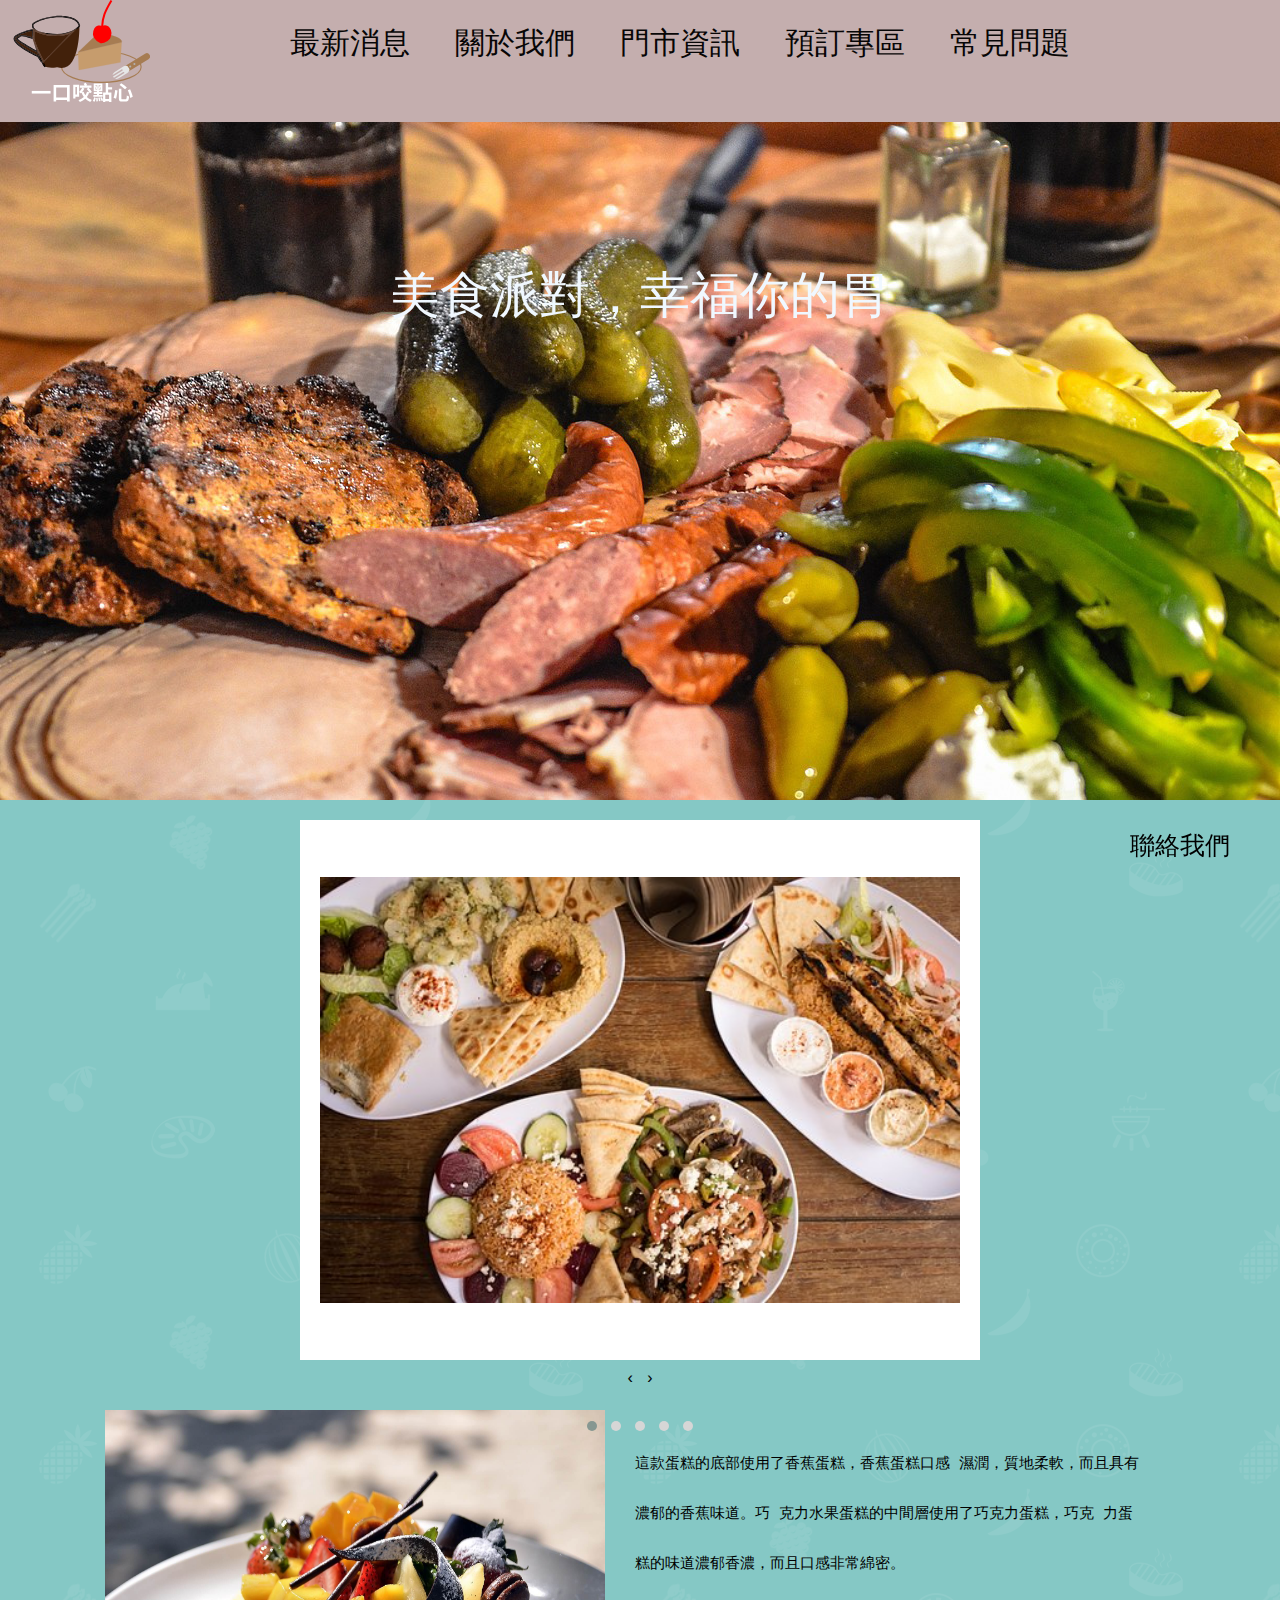
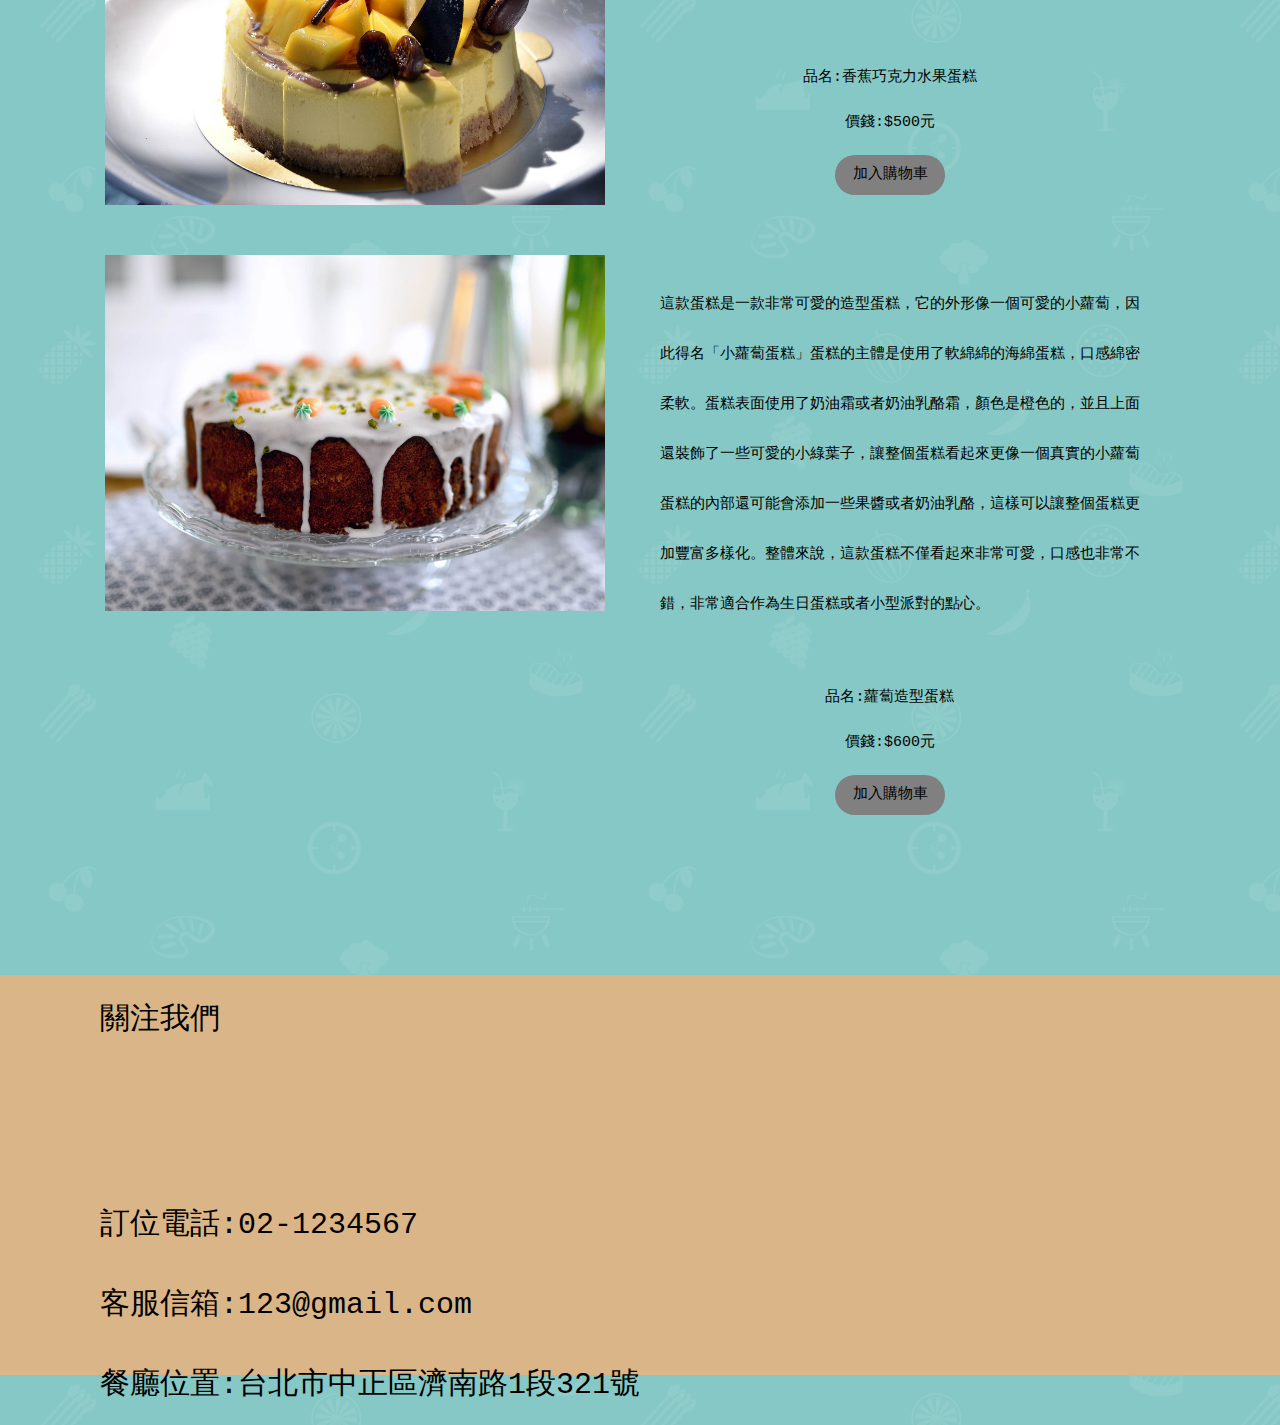
<file: index.html>
<!DOCTYPE html>
<html lang="en">
<head>
    <meta charset="UTF-8">
    <meta http-equiv="X-UA-Compatible" content="IE=edge">
    <meta name="viewport" content="width=device-width, initial-scale=1.0">
    <title>首頁</title>
    <link rel="preconnect" href="https://fonts.googleapis.com">
    <link rel="preconnect" href="https://fonts.gstatic.com" crossorigin>
    <link href="https://fonts.googleapis.com/css2?family=Noto+Serif+TC:wght@600&display=swap" rel="stylesheet">
    <link rel="stylesheet" href="./CSS/style.css">
    <link rel="stylesheet" href="https://cdnjs.cloudflare.com/ajax/libs/font-awesome/6.3.0/css/all.min.css"
        integrity="sha512-SzlrxWUlpfuzQ+pcUCosxcglQRNAq/DZjVsC0lE40xsADsfeQoEypE+enwcOiGjk/bSuGGKHEyjSoQ1zVisanQ=="
        crossorigin="anonymous" referrerpolicy="no-referrer" />
    <link rel="stylesheet" href="https://cdnjs.cloudflare.com/ajax/libs/OwlCarousel2/2.3.4/assets/owl.carousel.min.css">
    <link rel="stylesheet" href="https://cdnjs.cloudflare.com/ajax/libs/OwlCarousel2/2.3.4/assets/owl.theme.default.min.css">
    <link rel="stylesheet" href="https://cdnjs.cloudflare.com/ajax/libs/OwlCarousel2/2.3.4/assets/owl.carousel.min.css" integrity="sha512-tS3S5qG0BlhnQROyJXvNjeEM4UpMXHrQfTGmbQ1gKmelCxlSEBUaxhRBj/EFTzpbP4RVSrpEikbmdJobCvhE3g==" crossorigin="anonymous" referrerpolicy="no-referrer" />
    <link rel="stylesheet" href="https://cdnjs.cloudflare.com/ajax/libs/OwlCarousel2/2.3.4/assets/owl.theme.default.min.css" integrity="sha512-sMXtMNL1zRzolHYKEujM2AqCLUR9F2C4/05cdbxjjLSRvMQIciEPCQZo++nk7go3BtSuK9kfa/s+a4f4i5pLkw==" crossorigin="anonymous" referrerpolicy="no-referrer" />

</head>

<body>

    <div class="wrapper"><!--最外層包裝-->

<!-- 導覽列 -->
<header class="header">
    <div class="logo"><a href="./index.html">
            <img src="./LOGO/loge-eight.svg" alt=""></a>
    </div>
            <div class="menu-icon">
            <i class="fa fa-bars" aria-hidden="true"></i>
            </div>
            <nav class="navbar">
                <ul>
                    <li><a href="./latest_news.html" class="nav-two">最新消息</a></li>
                    <li><a href="./about_us.html" class="nav-two">關於我們</a></li>
                    <li><a href="./located.html" class="nav-two">門市資訊</a></li>
                    <li><a href="./commodity.html" class="nav-two">預訂專區</a></li>
                    <li><a href="./question.html" class="nav-two">常見問題</a></li>
                    <li><a href="./contact_us.html" class="nav-third">聯絡我們</a></li>

                </ul>
        </nav>
</header>
<!-- 導覽列 -->



        <div class="picture-one">
            <h5>美食派對，幸福你的胃</h5>
        </div>
        <!-- <div>"picture-one">美食派對，幸福你的胃img  1個 -->



        <!-- 圖片輪播 -->
        <div id="Banner">
            <div class="owl-carousel owl-theme">
                <div class="item"><img src="./Pixabay/authentic-greek-1649223__340.jpg" alt="banner1"></div>
                <div class="item"><img src="./Pixabay/cake-1971556_1920.jpg" alt="banner2"></div>
                <div class="item"><img src="./Pixabay/coffee-1569682_1920.jpg" alt="banner3"></div>
                <div class="item"><img src="./Pixabay/eclair-3366430_1920.jpg" alt="banner4"></div>
                <div class="item"><img src="./Pixabay/cake-1850011_1920.jpg" alt="banner5"></div>
            </div>
        </div>
        <!-- 圖片輪播 -->
            
    </div>

    <div class="wrapper">
        <div class="picture-two">
            <img src="./Pixabay/compression/cake-1284548_1920.jpg" alt="">
            <div class="main">
                <h1>這款蛋糕的底部使用了香蕉蛋糕，香蕉蛋糕口感
                    濕潤，質地柔軟，而且具有濃郁的香蕉味道。巧
                    克力水果蛋糕的中間層使用了巧克力蛋糕，巧克
                    力蛋糕的味道濃郁香濃，而且口感非常綿密。</h1>
                <div class="cart">
                    <p>品名:香蕉巧克力水果蛋糕</p>
                    <p>價錢:$500元</p>
                    <a href="./commodity.html" class="cart-two">加入購物車</a>
                </div>
            </div>
        </div>
    </div>
        <div class="picture-third">
            <img src="./Pixabay/compression/cake-4890393_1920.jpg" alt="">
            <div class="main">
                <h1>這款蛋糕是一款非常可愛的造型蛋糕，它的外形像一個可愛的小蘿蔔，因此得名「小蘿蔔蛋糕」蛋糕的主體是使用了軟綿綿的海綿蛋糕，口感綿密柔軟。蛋糕表面使用了奶油霜或者奶油乳酪霜，顏色是橙色的，並且上面還裝飾了一些可愛的小綠葉子，讓整個蛋糕看起來更像一個真實的小蘿蔔蛋糕的內部還可能會添加一些果醬或者奶油乳酪，這樣可以讓整個蛋糕更加豐富多樣化。整體來說，這款蛋糕不僅看起來非常可愛，口感也非常不錯，非常適合作為生日蛋糕或者小型派對的點心。</h1>

                <div class="cart">
                    <p>品名:蘿蔔造型蛋糕</p>
                    <p>價錢:$600元</p>
                    <a href="./commodity.html" class="cart-two">加入購物車</a>
                </div> 
            </div>
            <!--(大)div picture-third蘿蔔造型蛋糕 -->
            <!--(小)div picture-third蘿蔔造型蛋糕品名價錢 -->
        </div>
        

        <footer>
            <div class="us">  
                <h3>關注我們</h3>
                <div class="icon">
                <a href="https://line.me/zh-hant/"><i class="fa-brands fa-line fa-2xl"></i></a> 
                <a href="https://zh-tw.facebook.com/"><i class="fa-brands fa-facebook fa-2xl"></i></a>
                <a href="https://www.instagram.com/"><i class="fa-brands fa-instagram fa-2xl"></i></a>
                </div>
    
    
                <div class="information">
                    <!-- <img src="./LOGO壓縮/個人專題LOGO改1.png" alt=""> -->
                    <p>訂位電話:02-1234567</p>
                    <p>客服信箱:123@gmail.com</p>
                    <p>餐廳位置:台北市中正區濟南路1段321號</p>
                </div>
            </div>
        </footer>
    
        <aside>
            <ul>
                <li>
                    <a href="./contact_us.html">
                        <i class="fa-solid fa-headset fa-2xl"></i>
                        <p>聯絡我們</p>
                    </a>
                </li>
            </ul>
        </aside>
            
        
    </div><!--wrapper結尾-->
    <script src="https://code.jquery.com/jquery-3.6.0.min.js"></script>
    <script src="https://cdnjs.cloudflare.com/ajax/libs/OwlCarousel2/2.3.4/owl.carousel.min.js"></script>
    <script src="./js/slider_picture.js"></script>
    <script src="./js/menu.js"></script>
</body>

</html>
</file>
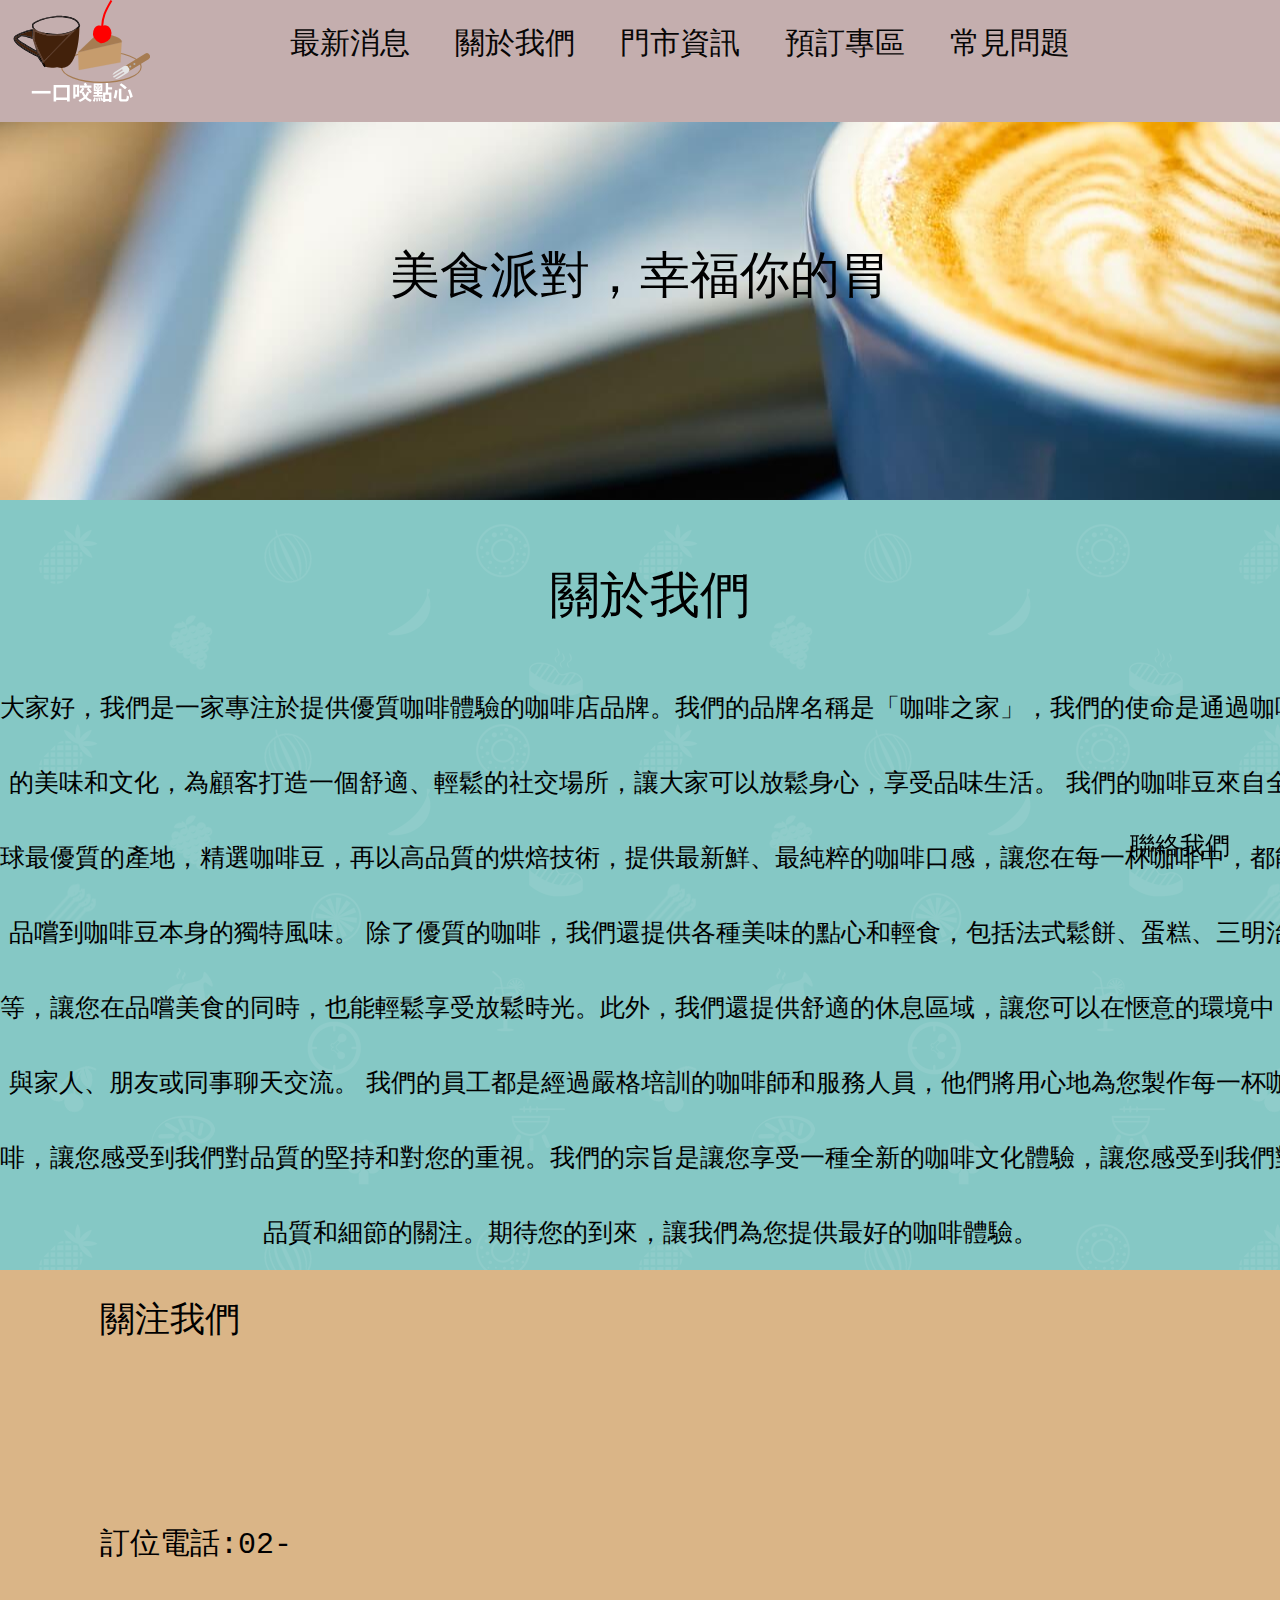
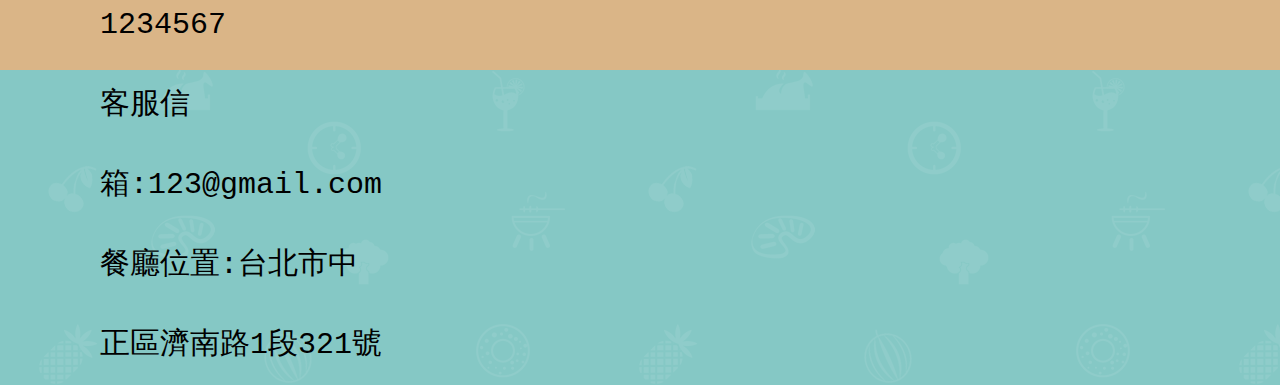
<file: about_us.html>
<!DOCTYPE html>
<html lang="en">
<head>
    <meta charset="UTF-8">
    <meta http-equiv="X-UA-Compatible" content="IE=edge">
    <meta name="viewport" content="width=device-width, initial-scale=1.0">
    <title>關於我們</title>
    <link rel="preconnect" href="https://fonts.googleapis.com">
    <link rel="preconnect" href="https://fonts.gstatic.com" crossorigin>
    <link href="https://fonts.googleapis.com/css2?family=Noto+Serif+TC:wght@600&display=swap" rel="stylesheet">
    <link rel="stylesheet" href="./CSS/about_us.css">
    <link rel="stylesheet" href="https://cdnjs.cloudflare.com/ajax/libs/font-awesome/6.3.0/css/all.min.css"
        integrity="sha512-SzlrxWUlpfuzQ+pcUCosxcglQRNAq/DZjVsC0lE40xsADsfeQoEypE+enwcOiGjk/bSuGGKHEyjSoQ1zVisanQ=="
        crossorigin="anonymous" referrerpolicy="no-referrer" />
    

</head>

<body>

    <div class="wrapper"><!--最外層包裝-->


        <header class="header">
            <div class="logo"><a href="./index.html">
                    <img src="./LOGO/loge-eight.svg" alt=""></a>
            </div>
                    <div class="menu-icon">
                    <i class="fa fa-bars" aria-hidden="true"></i>
                    </div>
                    <nav class="navbar">
                        <ul>
                            <li><a href="./latest_news.html" class="nav-two">最新消息</a></li>
                            <li><a href="./about_us.html" class="nav-two">關於我們</a></li>
                            <li><a href="./located.html" class="nav-two">門市資訊</a></li>
                            <li><a href="./commodity.html" class="nav-two">預訂專區</a></li>
                            <li><a href="./question.html" class="nav-two">常見問題</a></li>
                            <li><a href="./contact_us.html" class="nav-third">聯絡我們</a></li>
                        </ul>
                </nav>
    </header>


    <div  class="wrapper">
        <div class="picture-one">
            <h5>美食派對，幸福你的胃</h5>
        </div>
        <!-- <div>"picture-one">美食派對，幸福你的胃img  1個 -->

        <div class="main">
            <h1>關於我們</h1>
            <p>大家好，我們是一家專注於提供優質咖啡體驗的咖啡店品牌。我們的品牌名稱是「咖啡之家」，我們的使命是通過咖啡的美味和文化，為顧客打造一個舒適、輕鬆的社交場所，讓大家可以放鬆身心，享受品味生活。
            我們的咖啡豆來自全球最優質的產地，精選咖啡豆，再以高品質的烘焙技術，提供最新鮮、最純粹的咖啡口感，讓您在每一杯咖啡中，都能品嚐到咖啡豆本身的獨特風味。
            除了優質的咖啡，我們還提供各種美味的點心和輕食，包括法式鬆餅、蛋糕、三明治等，讓您在品嚐美食的同時，也能輕鬆享受放鬆時光。此外，我們還提供舒適的休息區域，讓您可以在愜意的環境中，與家人、朋友或同事聊天交流。
            我們的員工都是經過嚴格培訓的咖啡師和服務人員，他們將用心地為您製作每一杯咖啡，讓您感受到我們對品質的堅持和對您的重視。我們的宗旨是讓您享受一種全新的咖啡文化體驗，讓您感受到我們對品質和細節的關注。期待您的到來，讓我們為您提供最好的咖啡體驗。</p>
        </div>


        <footer>
            <div class="us">  
                <h3>關注我們</h3>
                <div class="icon">
                <a href="https://line.me/zh-hant/"><i class="fa-brands fa-line fa-2xl"></i></a> 
                <a href="https://zh-tw.facebook.com/"><i class="fa-brands fa-facebook fa-2xl"></i></a>
                <a href="https://www.instagram.com/"><i class="fa-brands fa-instagram fa-2xl"></i></a>
                </div>
    
    
                <div class="information">
                    <!-- <img src="./LOGO壓縮/個人專題LOGO改1.png" alt=""> -->
                    <p>訂位電話:02-1234567</p>
                    <p>客服信箱:123@gmail.com</p>
                    <p>餐廳位置:台北市中正區濟南路1段321號</p>
                </div>
            
            </div>
            <div class="map">
                <iframe src="https://www.google.com/maps/embed?pb=!1m18!1m12!1m3!1d14459.078224120944!2d121.5167984697754!3d25.04189339999999!2m3!1f0!2f0!3f0!3m2!1i1024!2i768!4f13.1!3m3!1m2!1s0x3442a97a0a4329a3%3A0x4c025e30ffa0d88f!2zMTAw5Y-w5YyX5biC5Lit5q2j5Y2A5r-f5Y2X6Lev5LiA5q61MzIx6Jmf!5e0!3m2!1szh-TW!2stw!4v1679386434164!5m2!1szh-TW!2stw" width="" height="" style="border:0;" allowfullscreen="" loading="lazy" referrerpolicy="no-referrer-when-downgrade"></iframe>
            </div>
        </footer>

    
    </div>
            
        
    

    <aside>
        <ul>
            <li>
                <a href="./contact_us.html">
                    <i class="fa-solid fa-headset fa-2xl"></i>
                    <span>聯絡我們</span>
                </a>
            </li>
        </ul>
    </aside>
            
        
    </div><!--wrapper結尾-->
    <script src="https://code.jquery.com/jquery-3.6.0.min.js"></script>
    <script src="./js/menu.js"></script>
</body>

</html>
</file>
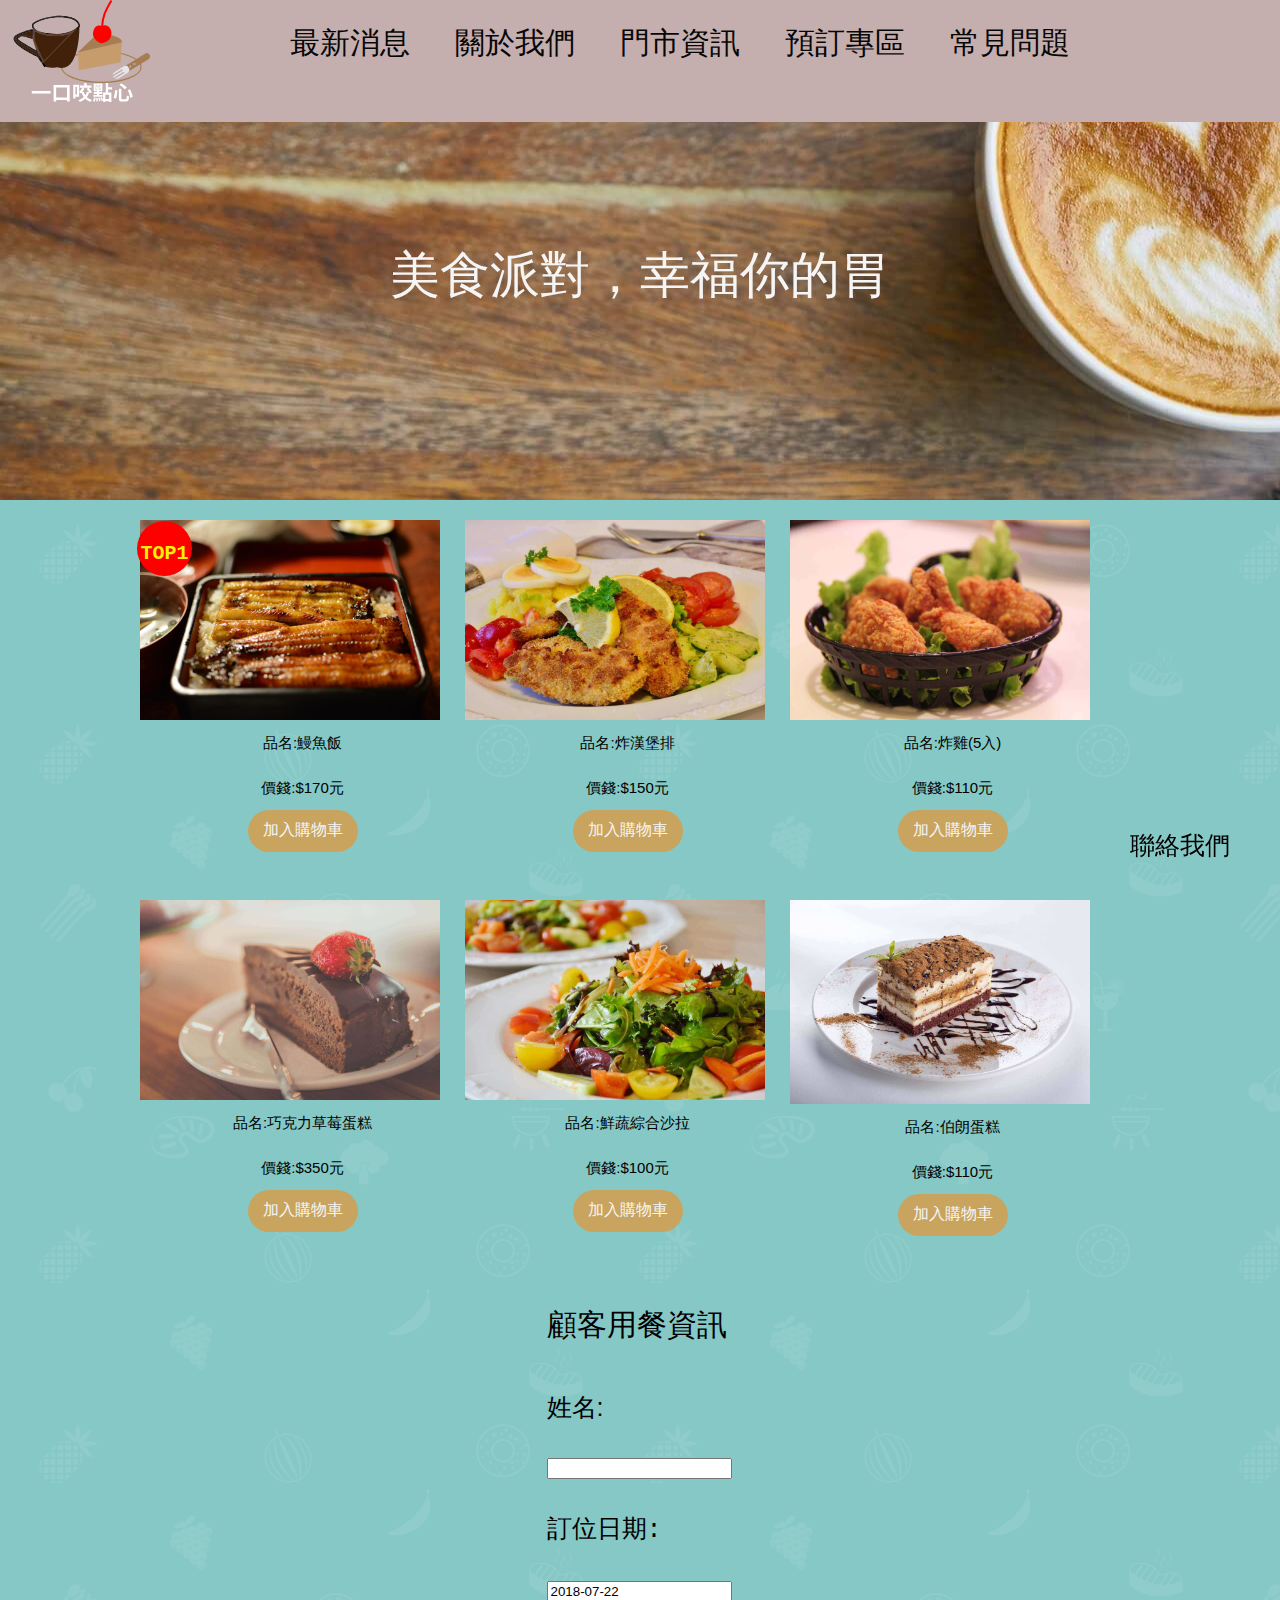
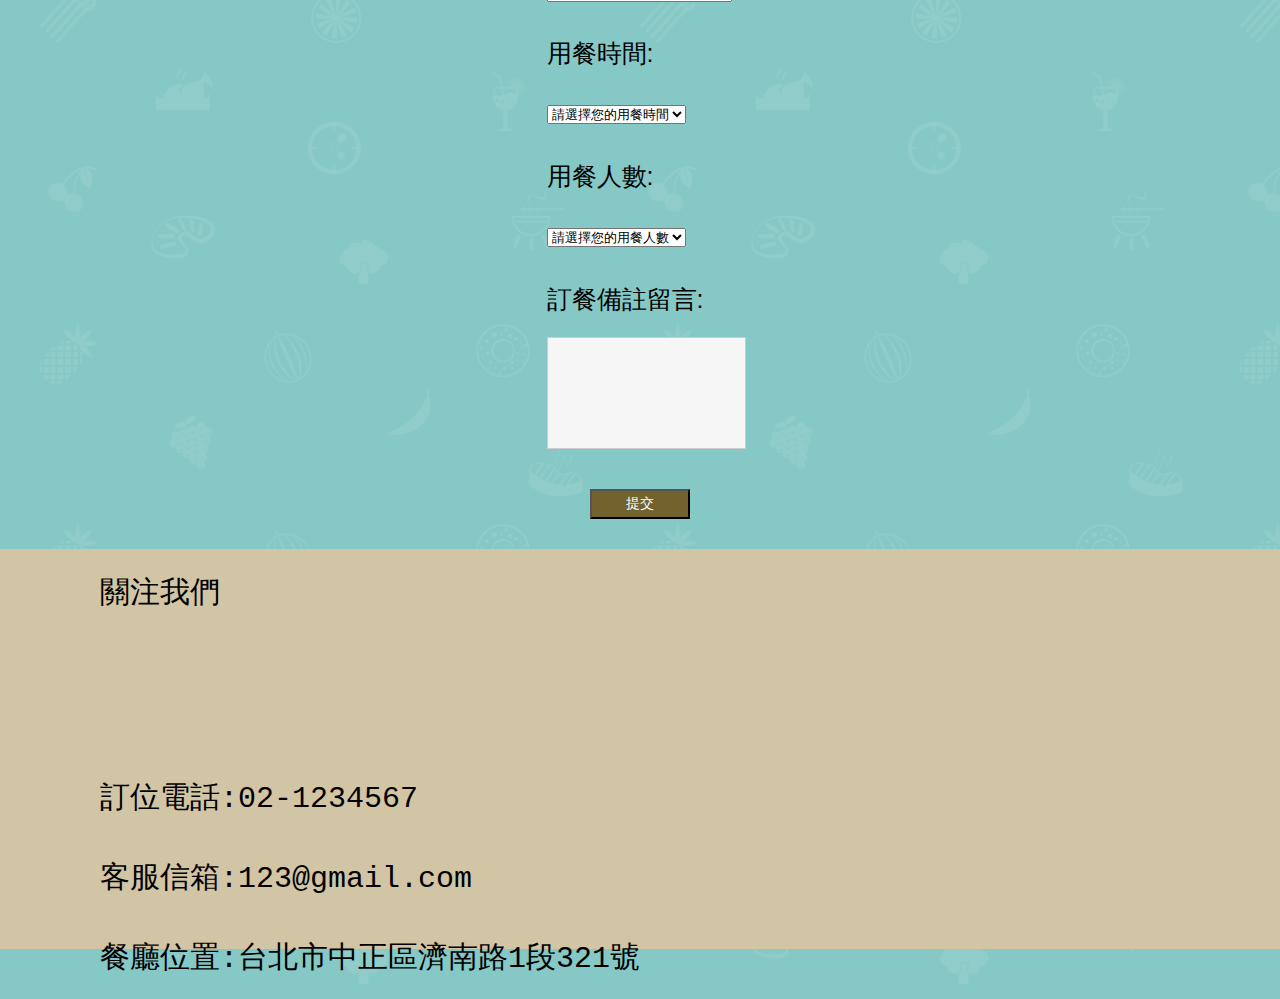
<file: commodity.html>
<!DOCTYPE html>
<html lang="en">
<head>
    <meta charset="UTF-8">
    <meta http-equiv="X-UA-Compatible" content="IE=edge">
    <meta name="viewport" content="width=device-width, initial-scale=1.0">
    <title>預訂餐點</title>
    <link rel="preconnect" href="https://fonts.googleapis.com">
    <link rel="preconnect" href="https://fonts.gstatic.com" crossorigin>
    <link href="https://fonts.googleapis.com/css2?family=Noto+Serif+TC:wght@600&display=swap" rel="stylesheet">
    <link rel="stylesheet" href="./CSS/commodity.css">
    <link rel="stylesheet" href="https://cdnjs.cloudflare.com/ajax/libs/font-awesome/6.3.0/css/all.min.css"
        integrity="sha512-SzlrxWUlpfuzQ+pcUCosxcglQRNAq/DZjVsC0lE40xsADsfeQoEypE+enwcOiGjk/bSuGGKHEyjSoQ1zVisanQ=="
        crossorigin="anonymous" referrerpolicy="no-referrer" />
    

</head>

<body>

    <div class="wrapper"><!--最外層包裝-->


        <header class="header">
            <div class="logo"><a href="./index.html">
                    <img src="./LOGO/loge-eight.svg" alt=""></a>
            </div>
                    <div class="menu-icon">
                    <i class="fa fa-bars" aria-hidden="true"></i>
                    </div>
                    <nav class="navbar">
                        <ul>
                            <li><a href="./latest_news.html" class="nav-two">最新消息</a></li>
                            <li><a href="./about_us.html" class="nav-two">關於我們</a></li>
                            <li><a href="./located.html" class="nav-two">門市資訊</a></li>
                            <li><a href="./commodity.html" class="nav-two">預訂專區</a></li>
                            <li><a href="./question.html" class="nav-two">常見問題</a></li>
                            <li><a href="./contact_us.html" class="nav-third">聯絡我們</a></li>
                        </ul>
                </nav>
    </header>


<div  class="warapper">
        <div class="picture">
            <h5>美食派對，幸福你的胃</h5>
        </div>
        <!-- <div>"picture-one">美食派對，幸福你的胃img  1個 -->

<div class="main">
        
        <div class="picture-one">
            <img src="./Pixabay/unadon-645641_1920.jpg" alt="">
            <span class="one"><b>TOP</b>1</span>
            <p class="item">品名:鰻魚飯</p>
            <p class="item">價錢:$170元</p>
            <a href="./commodity.html" class="cart">加入購物車</a>
        </div>

        <div class="picture-two">
            <img src="./Pixabay/schnitzel-3779726_1920.jpg" alt="">
            <p class="item">品名:炸漢堡排</p>
            <p class="item">價錢:$150元</p>
            <a href="./commodity.html" class="cart">加入購物車</a>
        </div>

        <div class="picture-third">
            <img src="./Pixabay/fried-chicken-250863_1920.jpg" alt="">
            <p class="item">品名:炸雞(5入)</p>
            <p class="item">價錢:$110元</p>
            <a href="./commodity.html" class="cart">加入購物車</a>
        </div>
            
            
        <div class="picture-seven">
                <img src="./Pixabay/cake-1850011_1920.jpg" alt="">
                <p class="item">品名:巧克力草莓蛋糕</p>
                <p class="item">價錢:$350元</p>
                <a href="./commodity.html" class="cart">加入購物車</a>
        </div>

        <div class="picture-eight">
                <img src="./Pixabay/salad-1603608_1920.jpg" alt="">
                <p class="item">品名:鮮蔬綜合沙拉</p>
                <p class="item">價錢:$100元</p>
                <a href="./commodity.html" class="cart">加入購物車</a>
        </div>

        <div class="picture-nine">
                <img src="./Pixabay/cake-1971552_1920.jpg" alt="">
                <p class="item">品名:伯朗蛋糕</p>
                <p class="item">價錢:$110元</p>
                <a href="./commodity.html" class="cart">加入購物車</a>
        </div>
            
</div>
        <div class="input">
            <ul>
                <li>
                    <h3>顧客用餐資訊</h3>
                </li>
                <li>
                    <p>姓名:</p>
                    <input class="姓名:" type="text" />
                </li>
                <li><!--日期下拉選單-->
                    <label for="start">訂位日期:</label>

                    <input type class="date" id="start" name="trip-start"
                    value="2018-07-22"
                    min="2023-01-01" max="2033-12-31">
                </li>
                <li><!--訂位時間下拉選單-->
                    <P>用餐時間:</P>
                    <select name="" id="">
                    <option>請選擇您的用餐時間</option>
                    <option>13:00</option>
                    <option>15:00</option>
                    <option>17:00</option>
                    <option>19:00</option>
                    </select>
                </li>
                <li>
                    <p>用餐人數:</p>
                    <select name="" id="">
                        <option>請選擇您的用餐人數</option>
                        <option>1-2人</option>
                        <option>3位以上</option>
                        <option>5位以上</option>
                        <option>其他</option>
                    </select>
                </li>
                <li>
                <p>訂餐備註留言:</p>
                <textarea></textarea>
                </li>
                <li>
                    <input class="send" type="submit" value="提交" />   
                </li>
                
            </ul>
            </div>
</div>

        
        <footer>
            <div class="us">  
                <h3>關注我們</h3>
                <div class="icon">
                <a href="https://line.me/zh-hant/"><i class="fa-brands fa-line fa-2xl"></i></a> 
                <a href="https://zh-tw.facebook.com/"><i class="fa-brands fa-facebook fa-2xl"></i></a>
                <a href="https://www.instagram.com/"><i class="fa-brands fa-instagram fa-2xl"></i></a>
                </div>
    
    
                <div class="information">
                    <!-- <img src="./LOGO壓縮/個人專題LOGO改1.png" alt=""> -->
                    <p>訂位電話:02-1234567</p>
                    <p>客服信箱:123@gmail.com</p>
                    <p>餐廳位置:台北市中正區濟南路1段321號</p>
                </div>
            </div>
        </footer>
        
        
            
        
    

        <aside>
            <ul>
                <li>
                    <a href="./contact_us.html">
                        <i class="fa-solid fa-headset fa-2xl"></i>
                        <p>聯絡我們</p>
                    </a>
                </li>
            </ul>
        </aside>
            
        
    </div><!--wrapper結尾-->
    <script src="https://code.jquery.com/jquery-3.6.0.min.js"></script>
    <script src="./js/menu.js"></script>
</body>

</html>
</file>
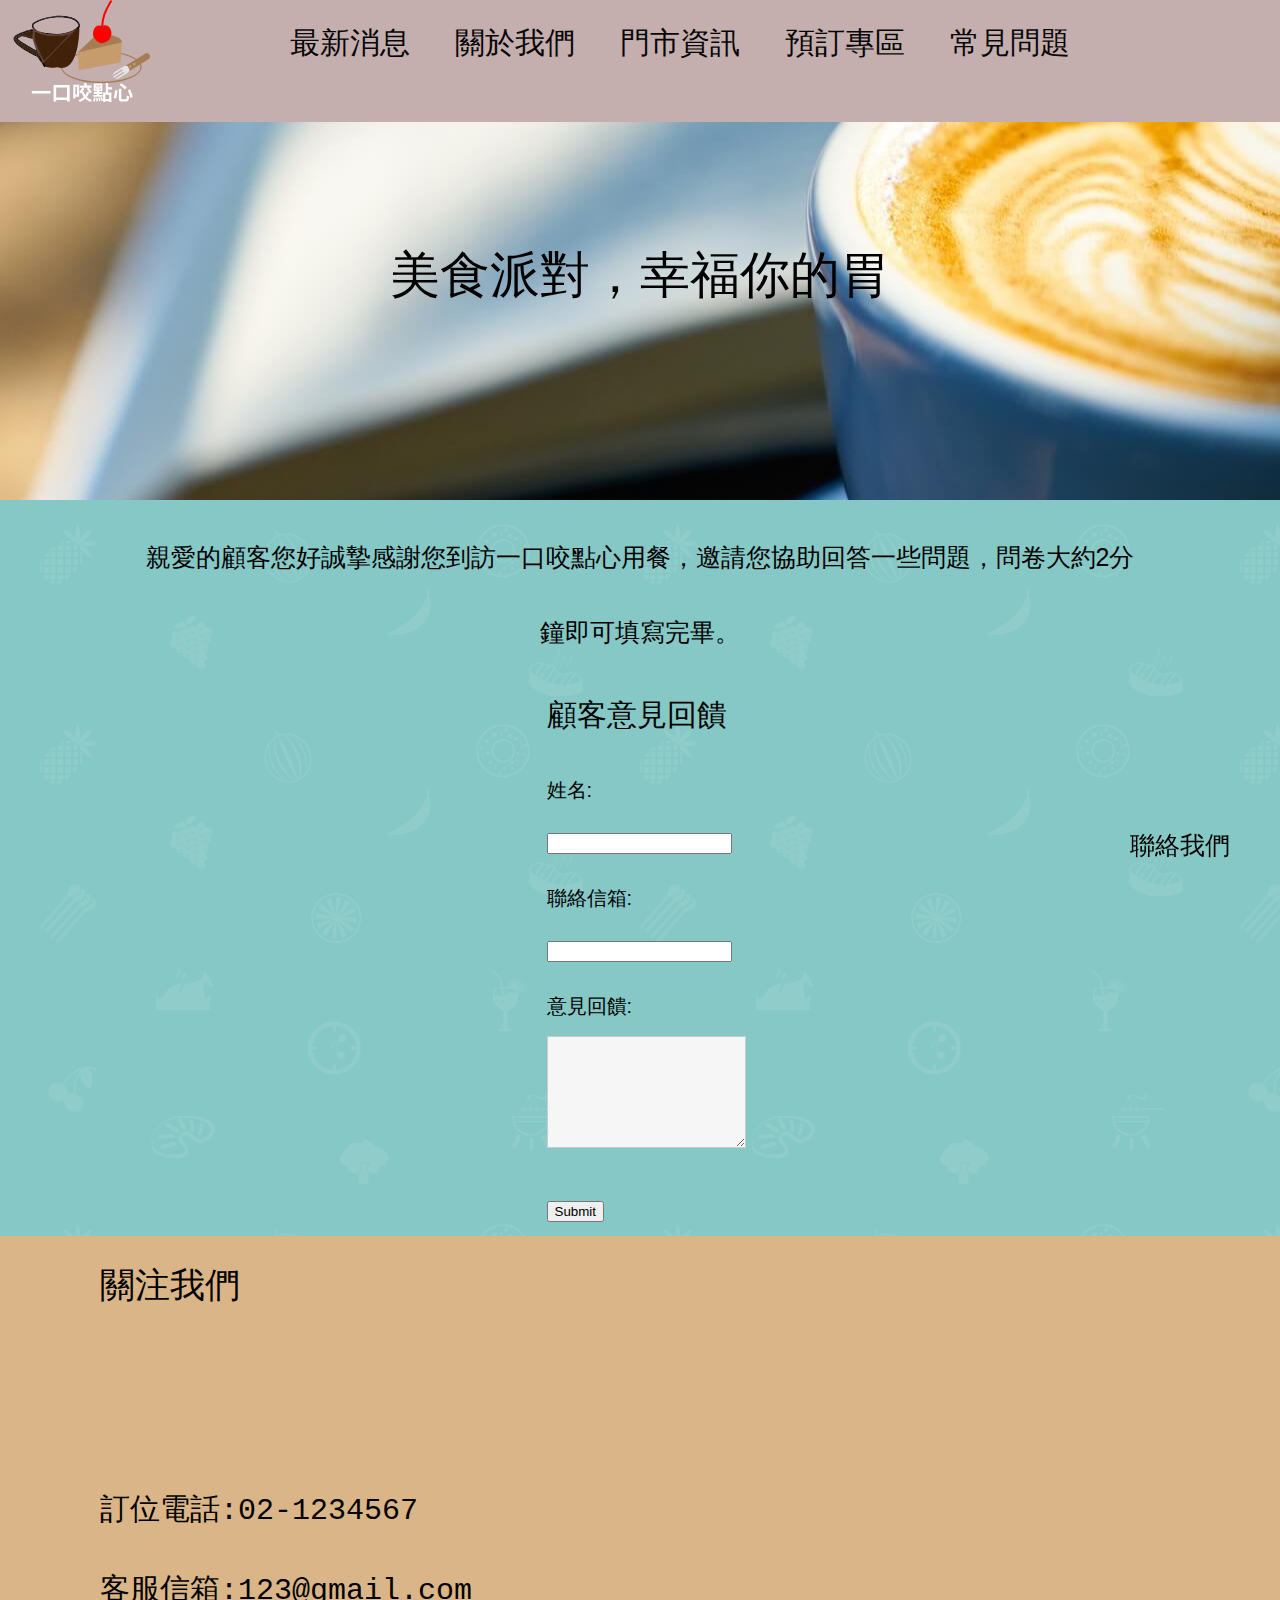
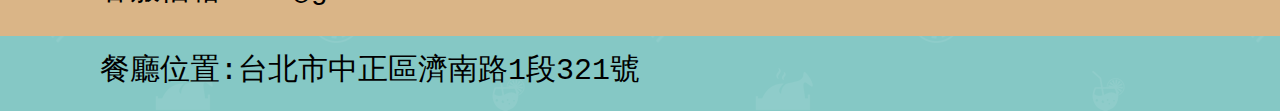
<file: contact_us.html>
<!DOCTYPE html>
<html lang="en">
<head>
    <meta charset="UTF-8">
    <meta http-equiv="X-UA-Compatible" content="IE=edge">
    <meta name="viewport" content="width=device-width, initial-scale=1.0">
    <title>聯絡我們</title>
    <link rel="preconnect" href="https://fonts.googleapis.com">
    <link rel="preconnect" href="https://fonts.gstatic.com" crossorigin>
    <link href="https://fonts.googleapis.com/css2?family=Noto+Serif+TC:wght@600&display=swap" rel="stylesheet">
    <link rel="stylesheet" href="./CSS/contact_us.css">
    <link rel="stylesheet" href="https://cdnjs.cloudflare.com/ajax/libs/font-awesome/6.3.0/css/all.min.css"
        integrity="sha512-SzlrxWUlpfuzQ+pcUCosxcglQRNAq/DZjVsC0lE40xsADsfeQoEypE+enwcOiGjk/bSuGGKHEyjSoQ1zVisanQ=="
        crossorigin="anonymous" referrerpolicy="no-referrer" />
    

</head>

<body>

    <div class="wrapper"><!--最外層包裝-->


        <header class="header">
            <div class="logo"><a href="./index.html">
                    <img src="./LOGO/loge-eight.svg" alt=""></a>
            </div>
                    <div class="menu-icon">
                    <i class="fa fa-bars" aria-hidden="true"></i>
                    </div>
                    <nav class="navbar">
                        <ul>
                            <li><a href="./latest_news.html" class="nav-two">最新消息</a></li>
                            <li><a href="./about_us.html" class="nav-two">關於我們</a></li>
                            <li><a href="./located.html" class="nav-two">門市資訊</a></li>
                            <li><a href="./commodity.html" class="nav-two">預訂專區</a></li>
                            <li><a href="./question.html" class="nav-two">常見問題</a></li>
                            <li><a href="./contact_us.html" class="nav-third">聯絡我們</a></li>
                        </ul>
                </nav>
    </header>

    <div  class="wrapper">
        <div class="picture-one">
            <h5>美食派對，幸福你的胃</h5>
        </div>
        <!-- <div>"picture-one">美食派對，幸福你的胃img  1個 -->

            <div class="title">
                <h1>親愛的顧客您好誠摯感謝您到訪一口咬點心用餐，邀請您協助回答一些問題，問卷大約2分鐘即可填寫完畢。
                    
            </div>
            <div class="input">
            <ul>
                <li>
                    <h3>顧客意見回饋</h3>
                </li>
                <li>
                    <p>姓名:</p>
                    <input class="姓名:" type="text" />
                </li>
                <li>
                    <p>聯絡信箱:</p>
                    <input class="聯絡信箱:" type="text" />
                </li>
                <li>
                    <p>意見回饋:</p>
                    <textarea></textarea>
                </li>
                
                <li>
                    <input type="submit" class="submit">
                </li>
                
            </ul>
            </div>


        <footer>
            <div class="us">  
                <h3>關注我們</h3>
                <div class="icon">
                <a href="https://line.me/zh-hant/"><i class="fa-brands fa-line fa-2xl"></i></a> 
                <a href="https://zh-tw.facebook.com/"><i class="fa-brands fa-facebook fa-2xl"></i></a>
                <a href="https://www.instagram.com/"><i class="fa-brands fa-instagram fa-2xl"></i></a>
                </div>
    
    
                <div class="information">
                    <!-- <img src="./LOGO壓縮/個人專題LOGO改1.png" alt=""> -->
                    <p>訂位電話:02-1234567</p>
                    <p>客服信箱:123@gmail.com</p>
                    <p>餐廳位置:台北市中正區濟南路1段321號</p>
                </div>
            
            </div>
            
        </footer>

    
    </div>
            
        
    

    <aside>
        <ul>
            <li>
                <a href="./contact_us.html">
                    <i class="fa-solid fa-headset fa-2xl"></i>
                    <span>聯絡我們</span>
                </a>
            </li>
        </ul>
    </aside>
            
        
    </div><!--wrapper結尾-->
    <script src="https://ajax.googleapis.com/ajax/libs/jquery/3.6.0/jquery.min.js"></script>
    <script src="./js/menu.js"></script>
</body>

</html>
</file>
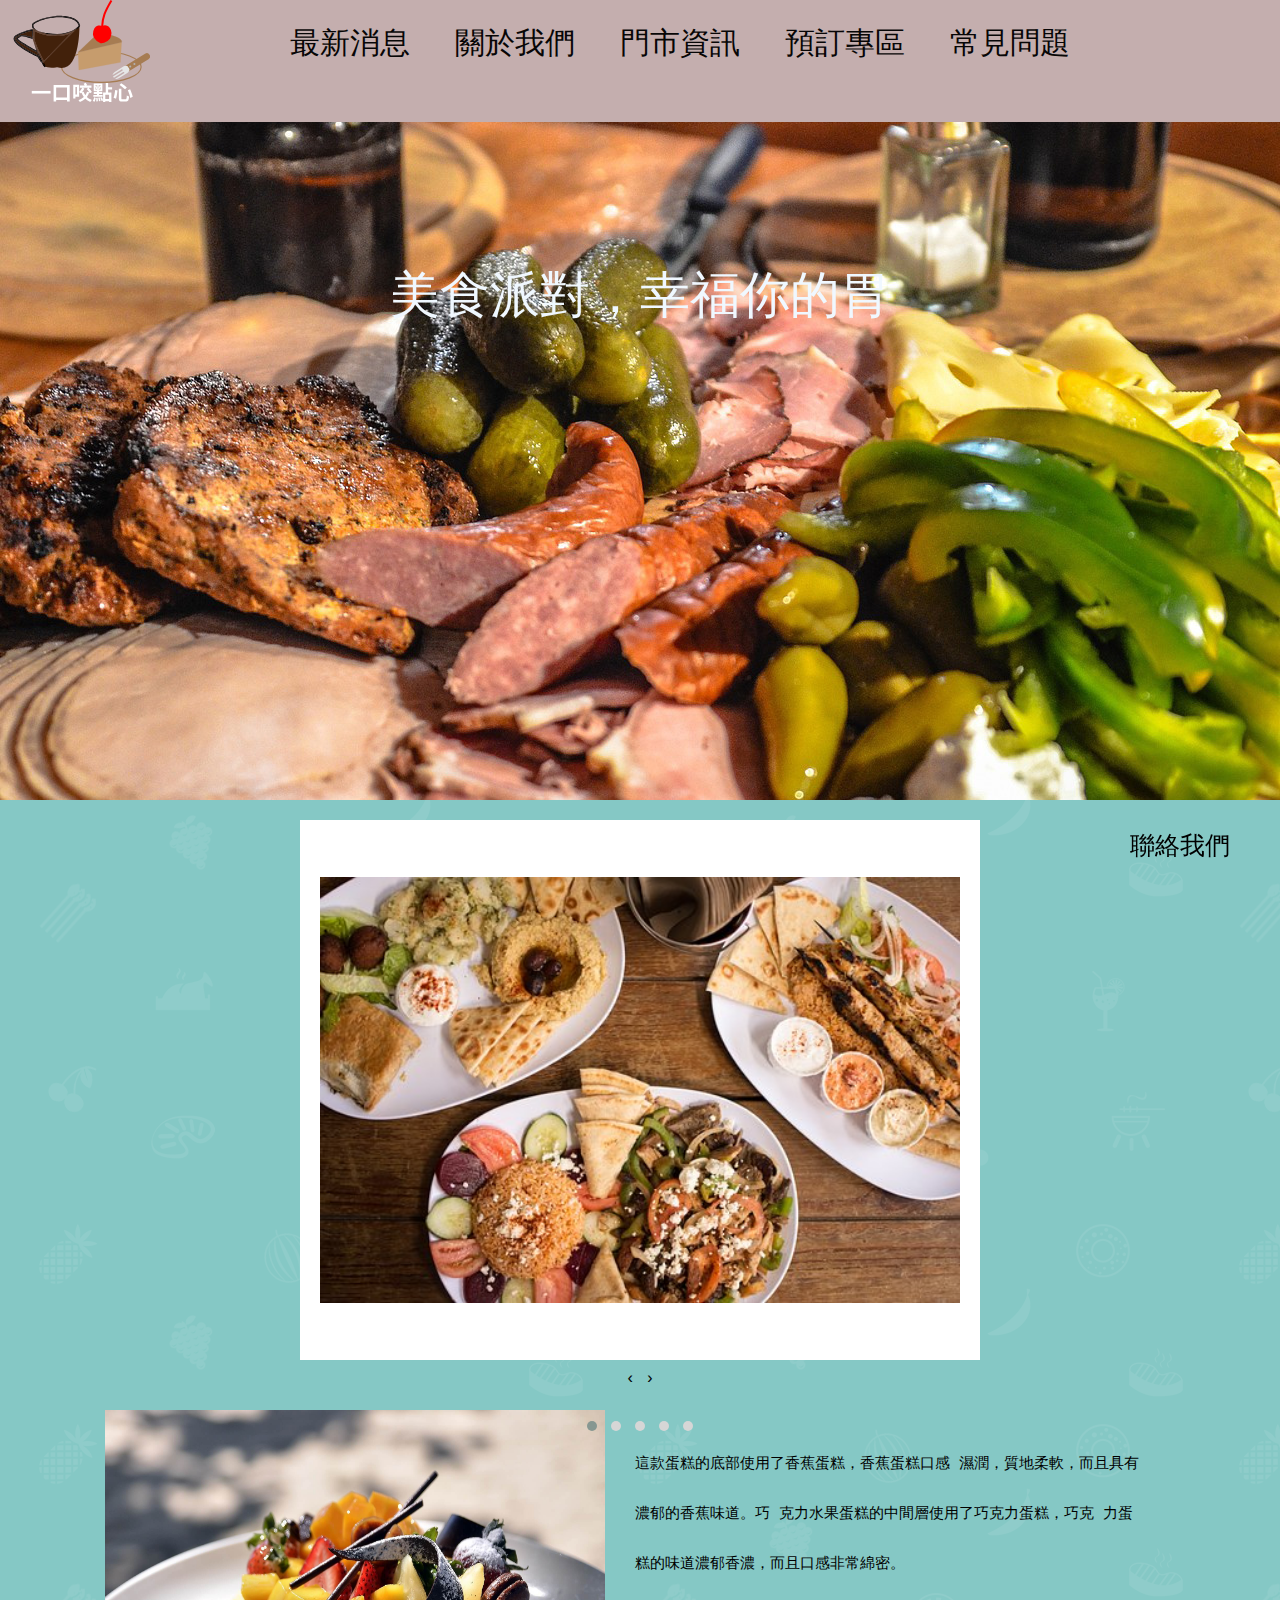
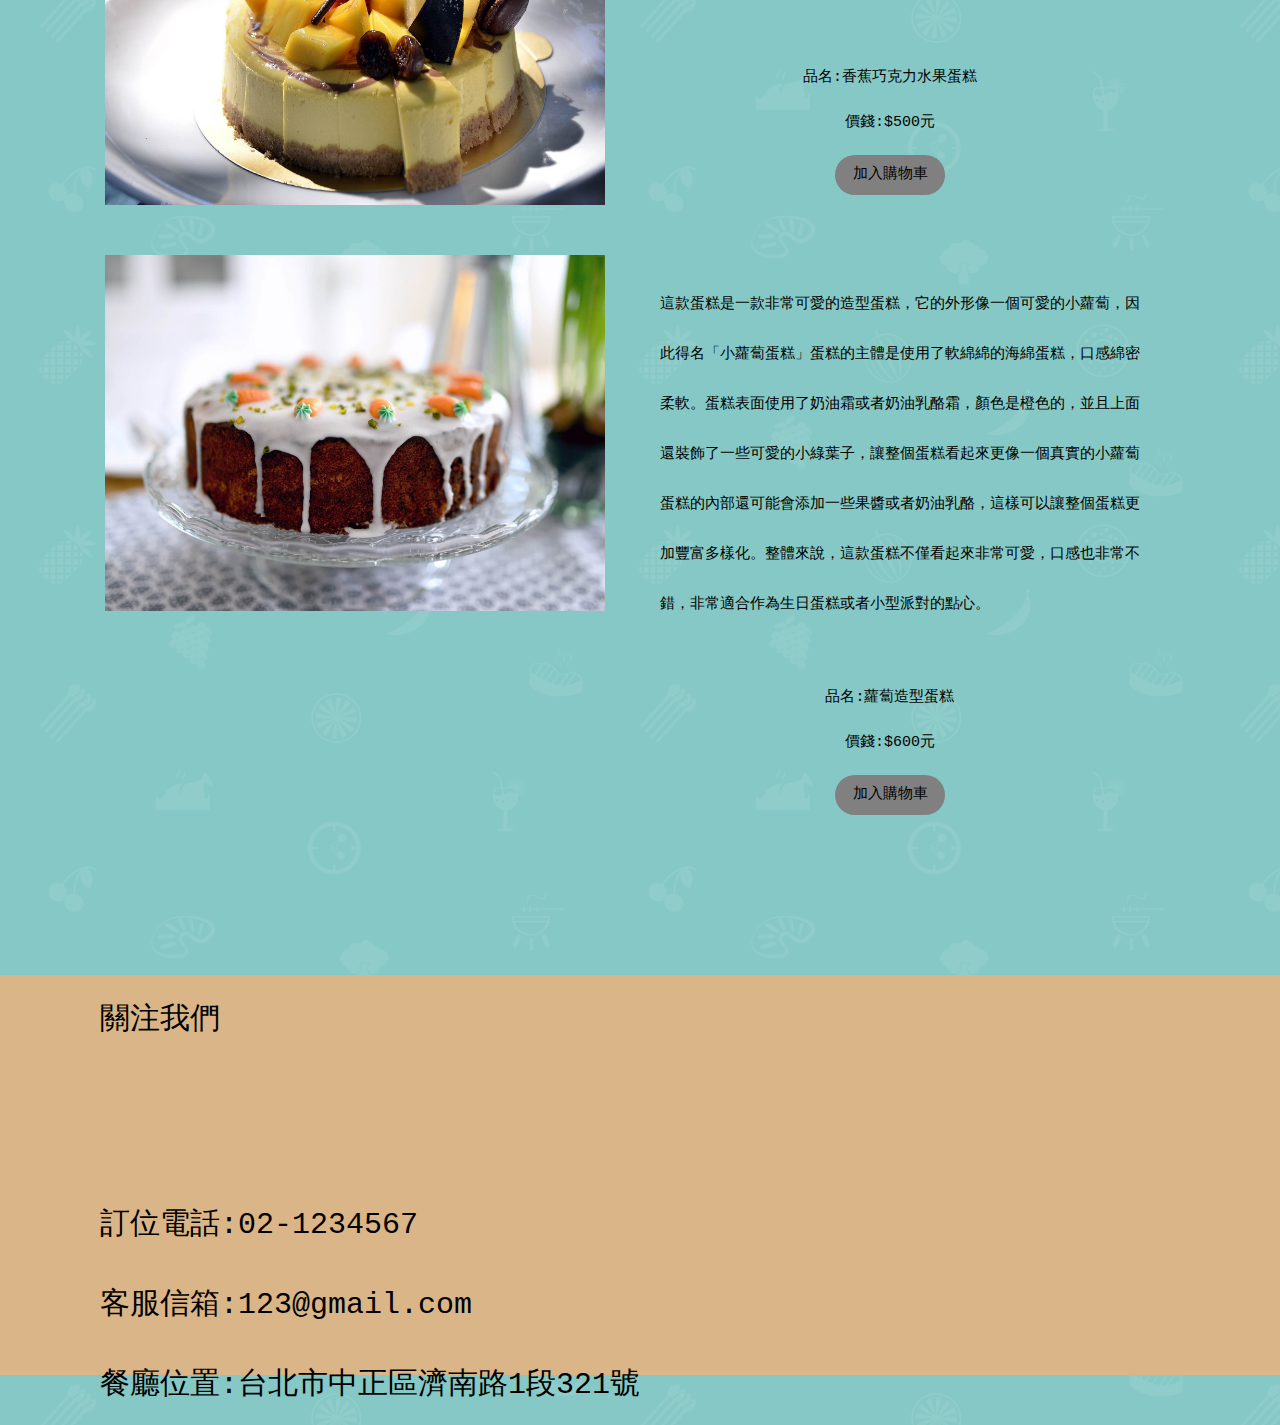
<file: index .html>
<!DOCTYPE html>
<html lang="en">
<head>
    <meta charset="UTF-8">
    <meta http-equiv="X-UA-Compatible" content="IE=edge">
    <meta name="viewport" content="width=device-width, initial-scale=1.0">
    <title>首頁</title>
    <link rel="preconnect" href="https://fonts.googleapis.com">
    <link rel="preconnect" href="https://fonts.gstatic.com" crossorigin>
    <link href="https://fonts.googleapis.com/css2?family=Noto+Serif+TC:wght@600&display=swap" rel="stylesheet">
    <link rel="stylesheet" href="./CSS/style.css">
    <link rel="stylesheet" href="https://cdnjs.cloudflare.com/ajax/libs/font-awesome/6.3.0/css/all.min.css"
        integrity="sha512-SzlrxWUlpfuzQ+pcUCosxcglQRNAq/DZjVsC0lE40xsADsfeQoEypE+enwcOiGjk/bSuGGKHEyjSoQ1zVisanQ=="
        crossorigin="anonymous" referrerpolicy="no-referrer" />
    <link rel="stylesheet" href="https://cdnjs.cloudflare.com/ajax/libs/OwlCarousel2/2.3.4/assets/owl.carousel.min.css">
    <link rel="stylesheet" href="https://cdnjs.cloudflare.com/ajax/libs/OwlCarousel2/2.3.4/assets/owl.theme.default.min.css">
    <link rel="stylesheet" href="https://cdnjs.cloudflare.com/ajax/libs/OwlCarousel2/2.3.4/assets/owl.carousel.min.css" integrity="sha512-tS3S5qG0BlhnQROyJXvNjeEM4UpMXHrQfTGmbQ1gKmelCxlSEBUaxhRBj/EFTzpbP4RVSrpEikbmdJobCvhE3g==" crossorigin="anonymous" referrerpolicy="no-referrer" />
    <link rel="stylesheet" href="https://cdnjs.cloudflare.com/ajax/libs/OwlCarousel2/2.3.4/assets/owl.theme.default.min.css" integrity="sha512-sMXtMNL1zRzolHYKEujM2AqCLUR9F2C4/05cdbxjjLSRvMQIciEPCQZo++nk7go3BtSuK9kfa/s+a4f4i5pLkw==" crossorigin="anonymous" referrerpolicy="no-referrer" />

</head>

<body>

    <div class="wrapper"><!--最外層包裝-->

<!-- 導覽列 -->
<header class="header">
    <div class="logo"><a href="./index .html">
            <img src="./LOGO/loge-eight.svg" alt=""></a>
    </div>
            <div class="menu-icon">
            <i class="fa fa-bars" aria-hidden="true"></i>
            </div>
            <nav class="navbar">
                <ul>
                    <li><a href="./latest_news.html" class="nav-two">最新消息</a></li>
                    <li><a href="./about_us.html" class="nav-two">關於我們</a></li>
                    <li><a href="./located.html" class="nav-two">門市資訊</a></li>
                    <li><a href="./commodity.html" class="nav-two">預訂專區</a></li>
                    <li><a href="./question.html" class="nav-two">常見問題</a></li>
                    <li><a href="./contact_us.html" class="nav-third">聯絡我們</a></li>

                </ul>
        </nav>
</header>
<!-- 導覽列 -->



        <div class="picture-one">
            <h5>美食派對，幸福你的胃</h5>
        </div>
        <!-- <div>"picture-one">美食派對，幸福你的胃img  1個 -->



        <!-- 圖片輪播 -->
        <div id="Banner">
            <div class="owl-carousel owl-theme">
                <div class="item"><img src="./Pixabay/authentic-greek-1649223__340.jpg" alt="banner1"></div>
                <div class="item"><img src="./Pixabay/cake-1971556_1920.jpg" alt="banner2"></div>
                <div class="item"><img src="./Pixabay/coffee-1569682_1920.jpg" alt="banner3"></div>
                <div class="item"><img src="./Pixabay/eclair-3366430_1920.jpg" alt="banner4"></div>
                <div class="item"><img src="./Pixabay/cake-1850011_1920.jpg" alt="banner5"></div>
            </div>
        </div>
        <!-- 圖片輪播 -->
            
    </div>

    <div class="wrapper">
        <div class="picture-two">
            <img src="./Pixabay/compression/cake-1284548_1920.jpg" alt="">
            <div class="main">
                <h1>這款蛋糕的底部使用了香蕉蛋糕，香蕉蛋糕口感
                    濕潤，質地柔軟，而且具有濃郁的香蕉味道。巧
                    克力水果蛋糕的中間層使用了巧克力蛋糕，巧克
                    力蛋糕的味道濃郁香濃，而且口感非常綿密。</h1>
                <div class="cart">
                    <p>品名:香蕉巧克力水果蛋糕</p>
                    <p>價錢:$500元</p>
                    <a href="./commodity.html" class="cart-two">加入購物車</a>
                </div>
            </div>
        </div>
    </div>
        <div class="picture-third">
            <img src="./Pixabay/compression/cake-4890393_1920.jpg" alt="">
            <div class="main">
                <h1>這款蛋糕是一款非常可愛的造型蛋糕，它的外形像一個可愛的小蘿蔔，因此得名「小蘿蔔蛋糕」蛋糕的主體是使用了軟綿綿的海綿蛋糕，口感綿密柔軟。蛋糕表面使用了奶油霜或者奶油乳酪霜，顏色是橙色的，並且上面還裝飾了一些可愛的小綠葉子，讓整個蛋糕看起來更像一個真實的小蘿蔔蛋糕的內部還可能會添加一些果醬或者奶油乳酪，這樣可以讓整個蛋糕更加豐富多樣化。整體來說，這款蛋糕不僅看起來非常可愛，口感也非常不錯，非常適合作為生日蛋糕或者小型派對的點心。</h1>

                <div class="cart">
                    <p>品名:蘿蔔造型蛋糕</p>
                    <p>價錢:$600元</p>
                    <a href="./commodity.html" class="cart-two">加入購物車</a>
                </div> 
            </div>
            <!--(大)div picture-third蘿蔔造型蛋糕 -->
            <!--(小)div picture-third蘿蔔造型蛋糕品名價錢 -->
        </div>
        

        <footer>
            <div class="us">  
                <h3>關注我們</h3>
                <div class="icon">
                <a href="https://line.me/zh-hant/"><i class="fa-brands fa-line fa-2xl"></i></a> 
                <a href="https://zh-tw.facebook.com/"><i class="fa-brands fa-facebook fa-2xl"></i></a>
                <a href="https://www.instagram.com/"><i class="fa-brands fa-instagram fa-2xl"></i></a>
                </div>
    
    
                <div class="information">
                    <!-- <img src="./LOGO壓縮/個人專題LOGO改1.png" alt=""> -->
                    <p>訂位電話:02-1234567</p>
                    <p>客服信箱:123@gmail.com</p>
                    <p>餐廳位置:台北市中正區濟南路1段321號</p>
                </div>
            </div>
        </footer>
    
        <aside>
            <ul>
                <li>
                    <a href="./contact_us.html">
                        <i class="fa-solid fa-headset fa-2xl"></i>
                        <p>聯絡我們</p>
                    </a>
                </li>
            </ul>
        </aside>
            
        
    </div><!--wrapper結尾-->
    <script src="https://code.jquery.com/jquery-3.6.0.min.js"></script>
    <script src="https://cdnjs.cloudflare.com/ajax/libs/OwlCarousel2/2.3.4/owl.carousel.min.js"></script>
    <script src="./js/slider_picture.js"></script>
    <script src="./js/menu.js"></script>
</body>

</html>
</file>
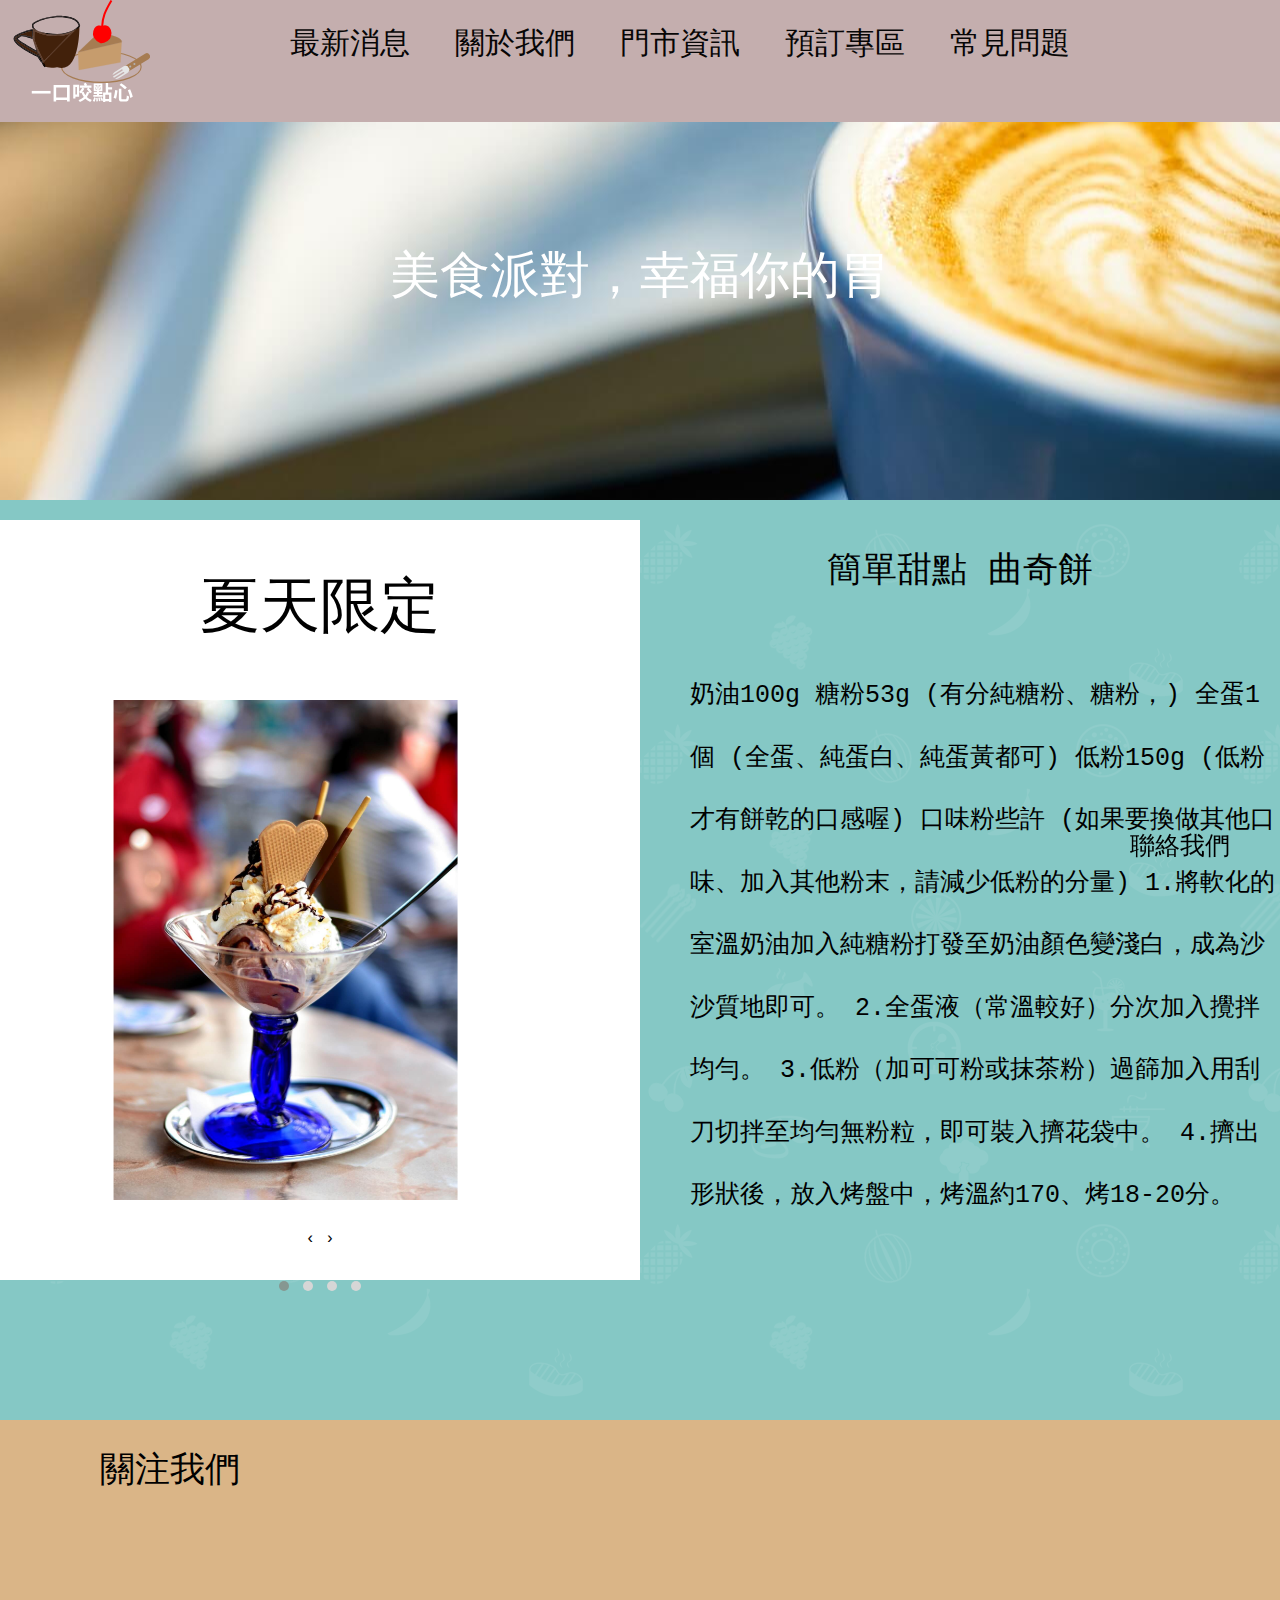
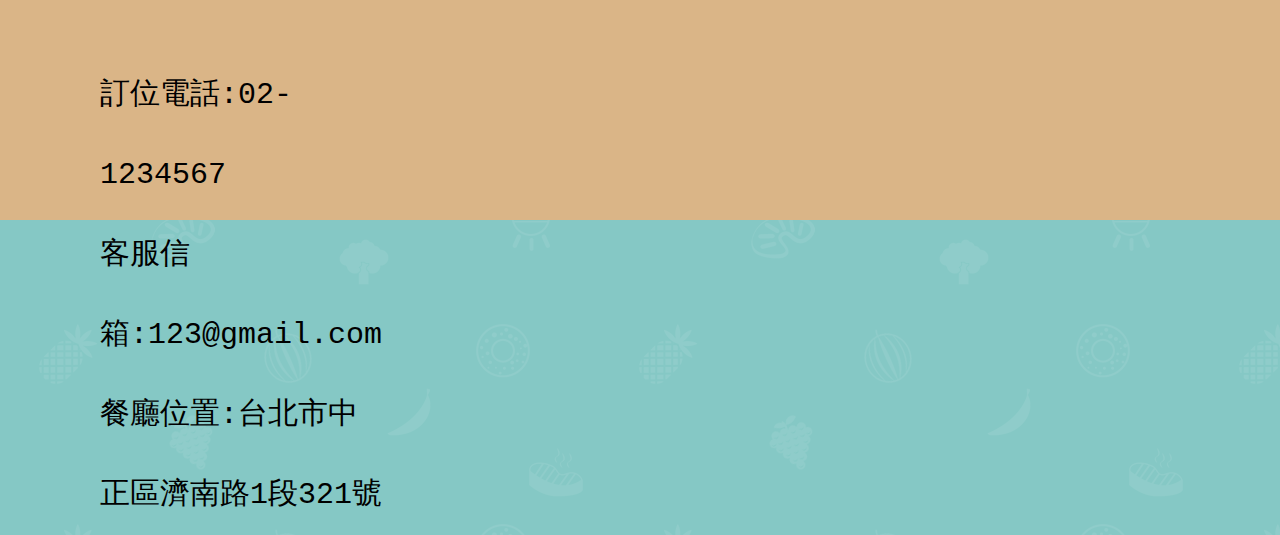
<file: latest_news.html>
<!DOCTYPE html>
<html lang="en">
<head>
    <meta charset="UTF-8">
    <meta http-equiv="X-UA-Compatible" content="IE=edge">
    <meta name="viewport" content="width=device-width, initial-scale=1.0">
    <title>最新消息</title>
    <link rel="preconnect" href="https://fonts.googleapis.com">
    <link rel="preconnect" href="https://fonts.gstatic.com" crossorigin>
    <link href="https://fonts.googleapis.com/css2?family=Noto+Serif+TC:wght@600&display=swap" rel="stylesheet">
    <link rel="stylesheet" href="./CSS/latest_news.css">
    <link rel="stylesheet" href="https://cdnjs.cloudflare.com/ajax/libs/font-awesome/6.3.0/css/all.min.css"
        integrity="sha512-SzlrxWUlpfuzQ+pcUCosxcglQRNAq/DZjVsC0lE40xsADsfeQoEypE+enwcOiGjk/bSuGGKHEyjSoQ1zVisanQ=="
        crossorigin="anonymous" referrerpolicy="no-referrer" />
    <link rel="stylesheet" href="https://cdnjs.cloudflare.com/ajax/libs/OwlCarousel2/2.3.4/assets/owl.carousel.min.css">
    <link rel="stylesheet" href="https://cdnjs.cloudflare.com/ajax/libs/OwlCarousel2/2.3.4/assets/owl.theme.default.min.css">
    <link rel="stylesheet" href="https://cdnjs.cloudflare.com/ajax/libs/OwlCarousel2/2.3.4/assets/owl.carousel.min.css" integrity="sha512-tS3S5qG0BlhnQROyJXvNjeEM4UpMXHrQfTGmbQ1gKmelCxlSEBUaxhRBj/EFTzpbP4RVSrpEikbmdJobCvhE3g==" crossorigin="anonymous" referrerpolicy="no-referrer" />
    <link rel="stylesheet" href="https://cdnjs.cloudflare.com/ajax/libs/OwlCarousel2/2.3.4/assets/owl.theme.default.min.css" integrity="sha512-sMXtMNL1zRzolHYKEujM2AqCLUR9F2C4/05cdbxjjLSRvMQIciEPCQZo++nk7go3BtSuK9kfa/s+a4f4i5pLkw==" crossorigin="anonymous" referrerpolicy="no-referrer" />
</head>
<body>

    <div class="wrapper"><!--最外層包裝-->


    <header class="header">
        <div class="logo"><a href="./index.html">
                <img src="./LOGO/loge-eight.svg" alt=""></a>
        </div>
                <div class="menu-icon">
                <i class="fa fa-bars" aria-hidden="true"></i>
                </div>
                <nav class="navbar">
                    <ul>
                        <li><a href="./latest_news.html" class="nav-two">最新消息</a></li>
                        <li><a href="./about_us.html" class="nav-two">關於我們</a></li>
                        <li><a href="./located.html" class="nav-two">門市資訊</a></li>
                        <li><a href="./commodity.html" class="nav-two">預訂專區</a></li>
                        <li><a href="./question.html" class="nav-two">常見問題</a></li>
                        <li><a href="./contact_us.html" class="nav-third">聯絡我們</a></li>
                    </ul>
            </nav>
</header>



<div  class="wrapper">
    <div class="picture-one">
        <h5>美食派對，幸福你的胃</h5>
    </div>
        <!-- <div>"picture-one">美食派對，幸福你的胃img  1個 -->
    
            
<div class="mainbox">
        
        <div id="Banner">
            <h1>夏天限定</h1>
            <div class="owl-carousel owl-theme">
                    <div class="item"><img src="./Pixabay/compression/sundae-3672653_1920.jpg" alt="banner1"></div>
                    <div class="item"><img src="./Pixabay/compression/meal-3132915_1920.png" alt="banner2"></div>
                    <div class="item"><img src="./Pixabay/compression/ice-cream-7420564_1920.jpg" alt="banner3"></div>
                    <div class="item"><img src="./Pixabay/compression/sundae-357972_1920.jpg" alt="banner3"></div>
            </div>
        </div>
        
        <div class="main">
            <h4>簡單甜點 曲奇餅</h4>
            <p class="text-two">
                奶油100g 
                糖粉53g (有分純糖粉、糖粉，)
                全蛋1個 (全蛋、純蛋白、純蛋黃都可)
                低粉150g (低粉才有餅乾的口感喔)
                口味粉些許 (如果要換做其他口味、加入其他粉末，請減少低粉的分量)
                1.將軟化的室溫奶油加入純糖粉打發至奶油顏色變淺白，成為沙沙質地即可。
                2.全蛋液（常溫較好）分次加入攪拌均勻。
                3.低粉（加可可粉或抹茶粉）過篩加入用刮刀切拌至均勻無粉粒，即可裝入擠花袋中。
                4.擠出形狀後，放入烤盤中，烤溫約170、烤18-20分。

            </p>  
        </div>
</div>

        
        
        
        
        <footer>
            <div class="us">  
                <h3>關注我們</h3>
                <div class="icon">
                <a href="https://line.me/zh-hant/"><i class="fa-brands fa-line fa-2xl"></i></a> 
                <a href="https://zh-tw.facebook.com/"><i class="fa-brands fa-facebook fa-2xl"></i></a>
                <a href="https://www.instagram.com/"><i class="fa-brands fa-instagram fa-2xl"></i></a>
                </div>
    
    
                <div class="information">
                    <!-- <img src="./LOGO壓縮/個人專題LOGO改1.png" alt=""> -->
                    <p>訂位電話:02-1234567</p>
                    <p>客服信箱:123@gmail.com</p>
                    <p>餐廳位置:台北市中正區濟南路1段321號</p>
                </div>
            
            </div>
            <div class="map">
                <iframe src="https://www.google.com/maps/embed?pb=!1m18!1m12!1m3!1d14459.078224120944!2d121.5167984697754!3d25.04189339999999!2m3!1f0!2f0!3f0!3m2!1i1024!2i768!4f13.1!3m3!1m2!1s0x3442a97a0a4329a3%3A0x4c025e30ffa0d88f!2zMTAw5Y-w5YyX5biC5Lit5q2j5Y2A5r-f5Y2X6Lev5LiA5q61MzIx6Jmf!5e0!3m2!1szh-TW!2stw!4v1679386434164!5m2!1szh-TW!2stw" width="" height="" style="border:0;" allowfullscreen="" loading="lazy" referrerpolicy="no-referrer-when-downgrade"></iframe>
            </div>
        </footer>

    
    </div>
            
        
    

    <aside>
        <ul>
            <li>
                <a href="./contact_us.html">
                    <i class="fa-solid fa-headset fa-2xl"></i>
                    <span>聯絡我們</span>
                </a>
            </li>
        </ul>
    </aside>
            
        
    </div><!--wrapper結尾-->
    <script src="https://ajax.googleapis.com/ajax/libs/jquery/3.6.0/jquery.min.js"></script>
    <script src="https://code.jquery.com/jquery-3.6.0.min.js"></script>
    <script src="https://cdnjs.cloudflare.com/ajax/libs/OwlCarousel2/2.3.4/owl.carousel.min.js"></script>
    <script src="./js/slider_picture.js"></script>
    <script src="./js/menu.js"></script>
    
</body>
</html>
</file>
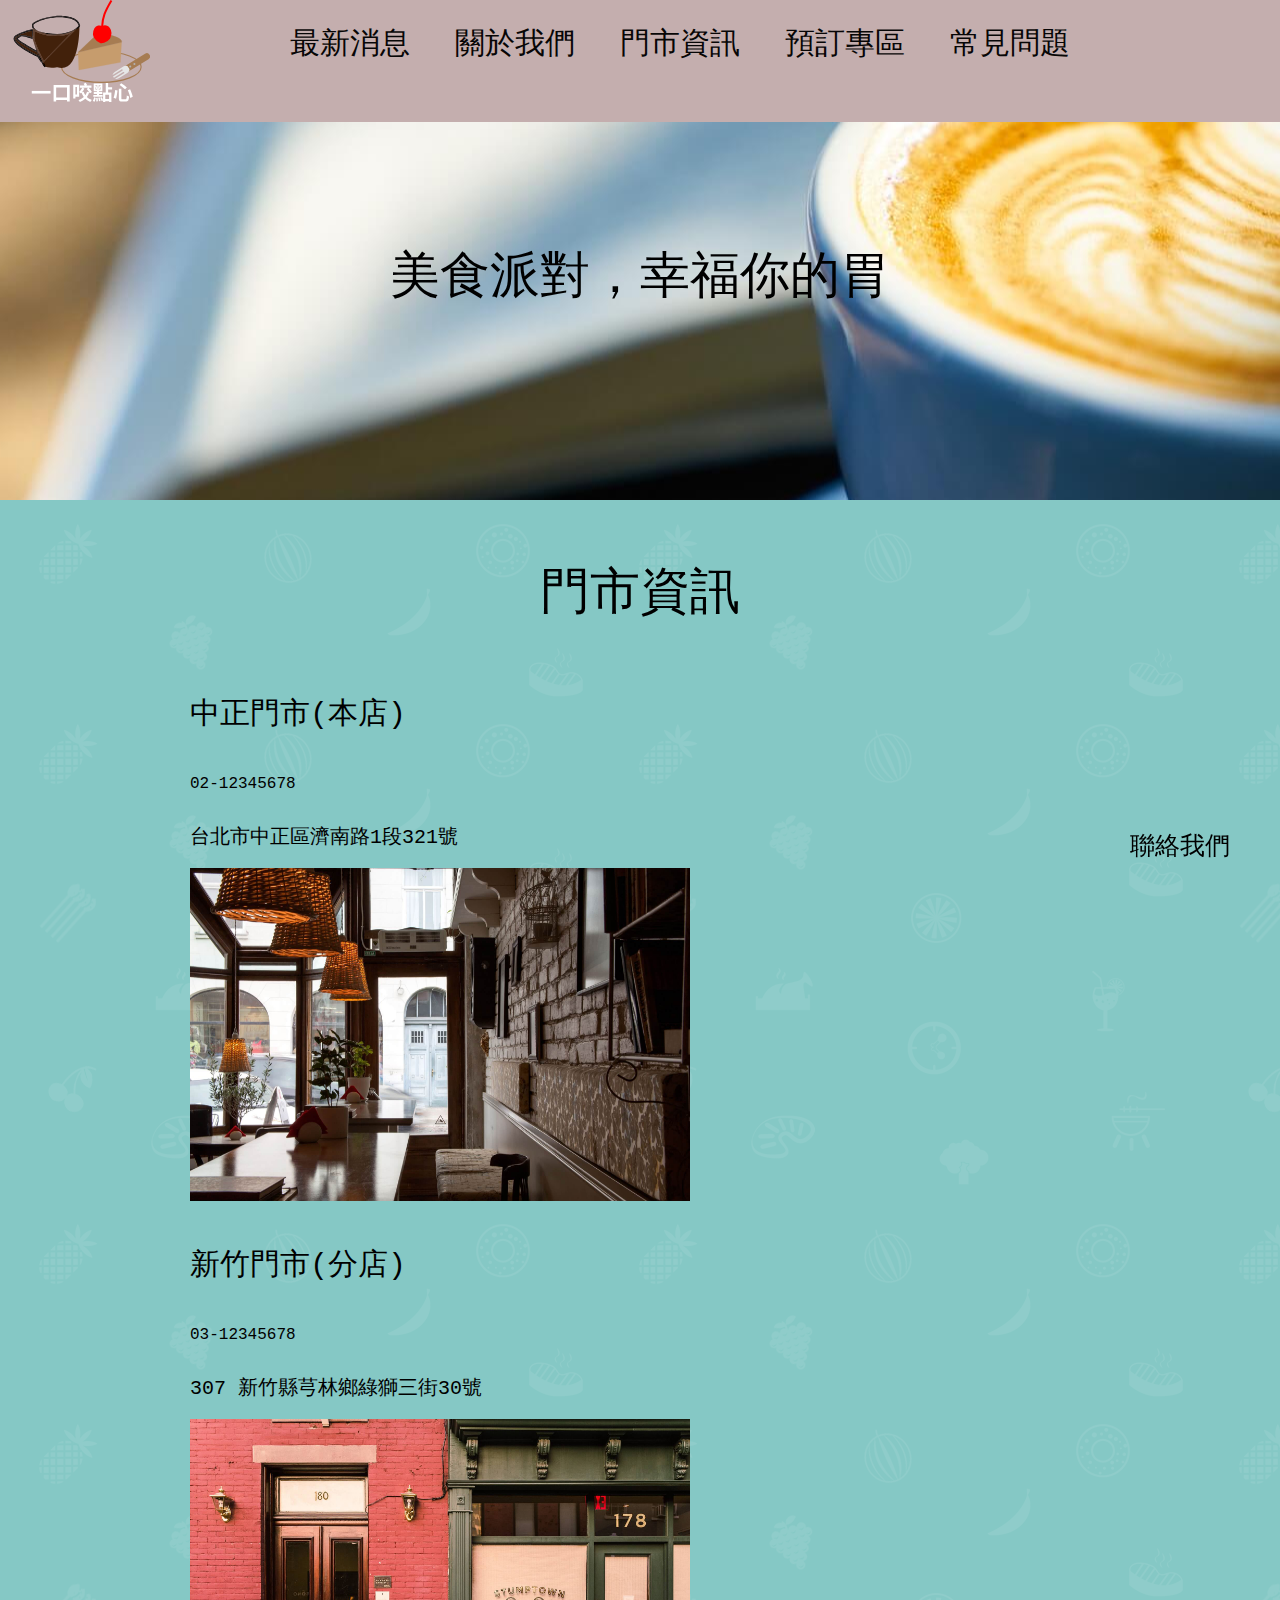
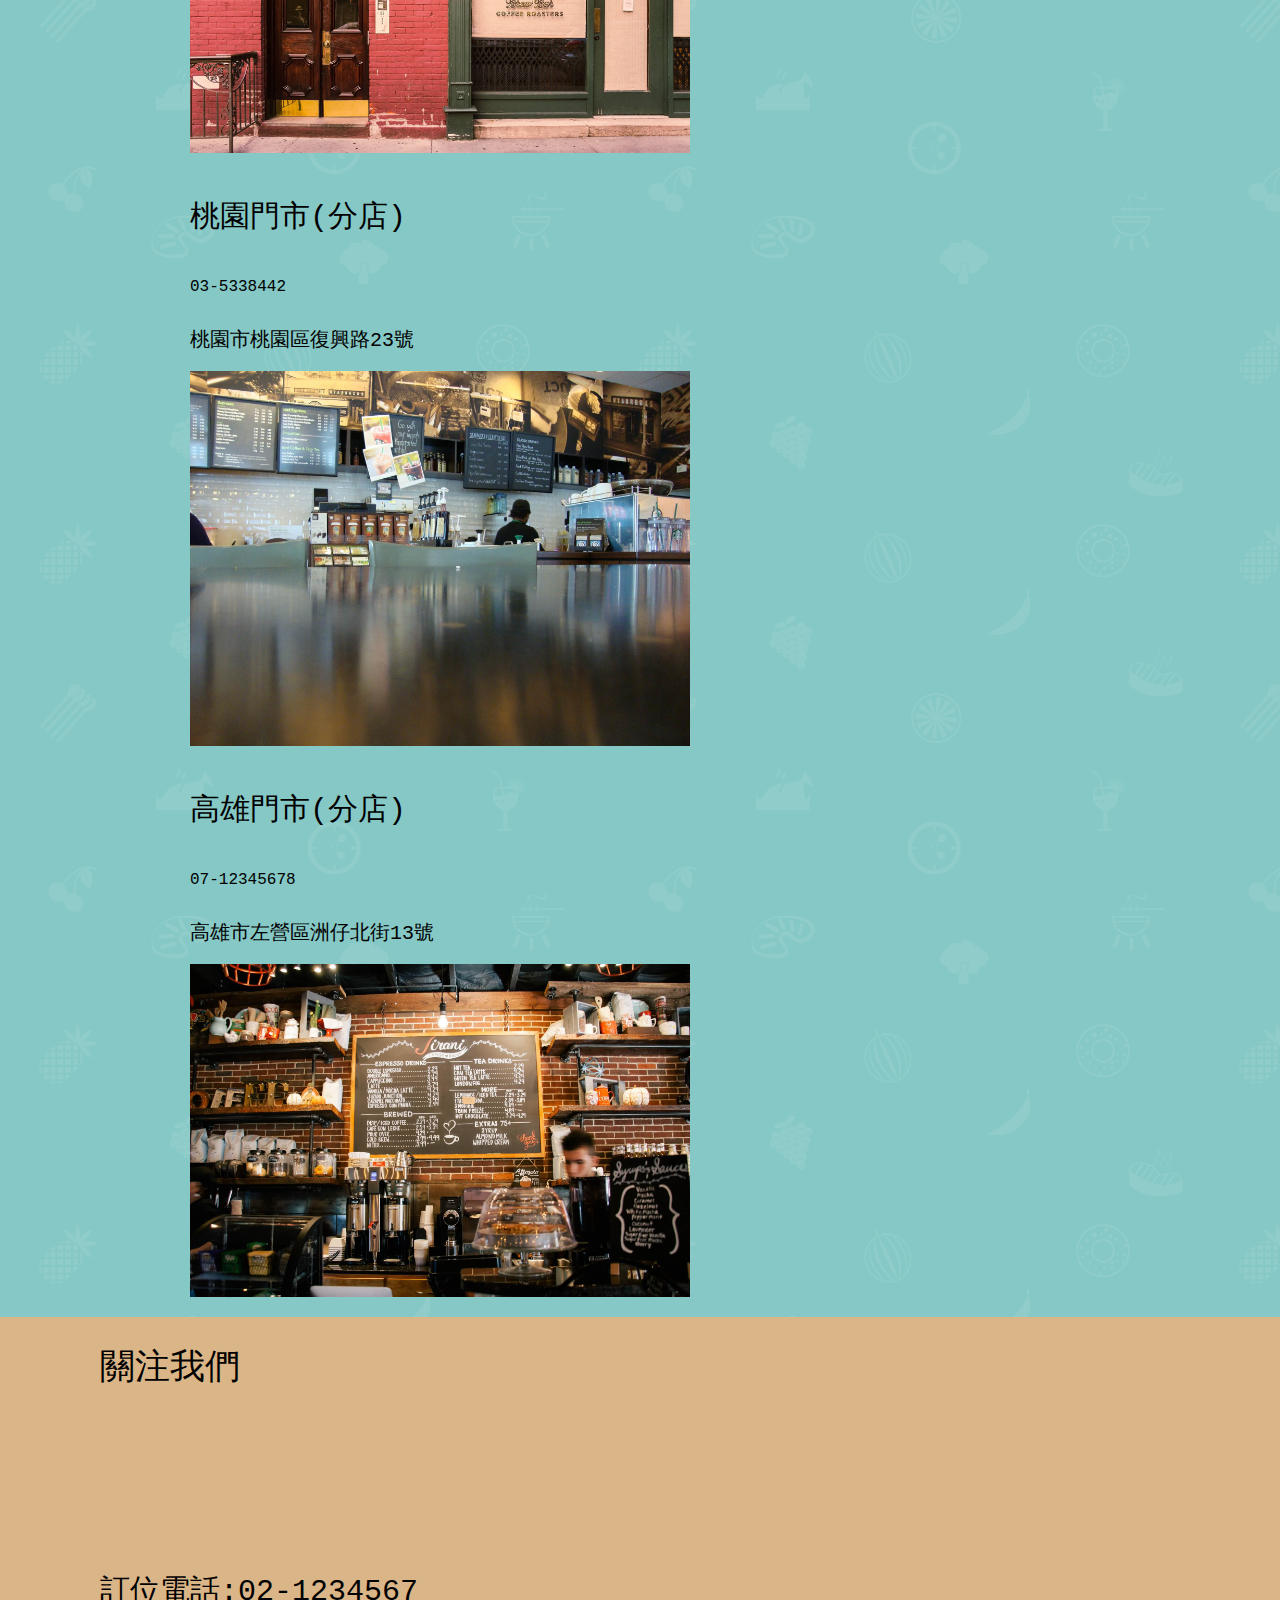
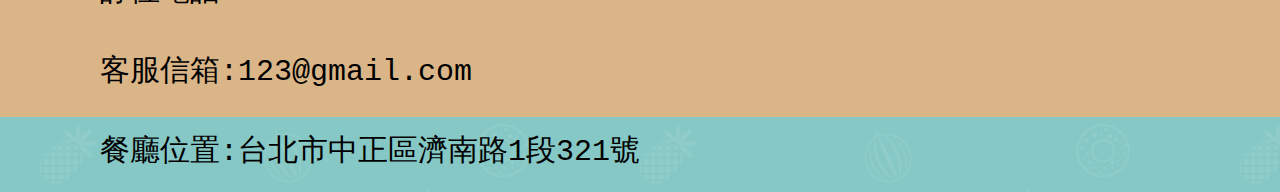
<file: located.html>
<!DOCTYPE html>
<html lang="en">
<head>
    <meta charset="UTF-8">
    <meta http-equiv="X-UA-Compatible" content="IE=edge">
    <meta name="viewport" content="width=device-width, initial-scale=1.0">
    <title>門市資訊</title>
    <link rel="preconnect" href="https://fonts.googleapis.com">
    <link rel="preconnect" href="https://fonts.gstatic.com" crossorigin>
    <link href="https://fonts.googleapis.com/css2?family=Noto+Serif+TC:wght@600&display=swap" rel="stylesheet">
    <link rel="stylesheet" href="./CSS/located.css">
    <link rel="stylesheet" href="https://cdnjs.cloudflare.com/ajax/libs/font-awesome/6.3.0/css/all.min.css"
        integrity="sha512-SzlrxWUlpfuzQ+pcUCosxcglQRNAq/DZjVsC0lE40xsADsfeQoEypE+enwcOiGjk/bSuGGKHEyjSoQ1zVisanQ=="
        crossorigin="anonymous" referrerpolicy="no-referrer" />
</head>



<body>

    <div class="wrapper"><!--最外層包裝-->


        <header class="header">
            <div class="logo"><a href="./index.html">
                    <img src="./LOGO/loge-eight.svg" alt=""></a>
            </div>
                    <div class="menu-icon">
                    <i class="fa fa-bars" aria-hidden="true"></i>
                    </div>
                    <nav class="navbar">
                        <ul>
                            <li><a href="./latest_news.html" class="nav-two">最新消息</a></li>
                            <li><a href="./about_us.html" class="nav-two">關於我們</a></li>
                            <li><a href="./located.html" class="nav-two">門市資訊</a></li>
                            <li><a href="./commodity.html" class="nav-two">預訂專區</a></li>
                            <li><a href="./question.html" class="nav-two">常見問題</a></li>
                            <li><a href="./contact_us.html" class="nav-third">聯絡我們</a></li>
                        </ul>
                </nav>
    </header>

    <div  class="wrapper">
        <div class="picture-one">
            <h5>美食派對，幸福你的胃</h5>
        </div>
        <!-- <div>"picture-one">美食派對，幸福你的胃img  1個 -->

        <div class="main-one">
            <h1>門市資訊</h1>
            
            <h2>中正門市(本店)</h2>
            <i class="fa-solid fa-phone">  02-12345678</i>
            <p>台北市中正區濟南路1段321號</p>
            <img class="picture-all" src="./Pixabay/coffee-shop-393954_1920.jpg" alt="">
        </div>
        <div class="main-one">
            <h2>新竹門市(分店)</h2>
            <i class="fa-solid fa-phone">  03-12345678</i>
            <p>307 新竹縣芎林鄉綠獅三街30號</p>
            <img class="picture-all" src="./Pixabay/buildings-1836478_1920.jpg" alt="">
        </div>
        <div class="main-one">
            
            <h2>桃園門市(分店)</h2>
            <i class="fa-solid fa-phone">  03-5338442</i>
            <p>桃園市桃園區復興路23號</p>
            <img class="picture-all" src="./Pixabay/cafe-266651_1920.jpg" alt="">
        </div>
        <div class="main-one">
            
            <h2>高雄門市(分店)</h2>
            <i class="fa-solid fa-phone">  07-12345678</i>
            <p>高雄市左營區洲仔北街13號</p>
            <img class="picture-all" src="./Pixabay/cafe-1869656_1920.jpg" alt="">
        </div>



        <footer>
            <div class="us">  
                <h3>關注我們</h3>
                <div class="icon">
                <a href="https://line.me/zh-hant/"><i class="fa-brands fa-line fa-2xl"></i></a> 
                <a href="https://zh-tw.facebook.com/"><i class="fa-brands fa-facebook fa-2xl"></i></a>
                <a href="https://www.instagram.com/"><i class="fa-brands fa-instagram fa-2xl"></i></a>
                </div>
    
    
                <div class="information">
                    <!-- <img src="./LOGO壓縮/個人專題LOGO改1.png" alt=""> -->
                    <p>訂位電話:02-1234567</p>
                    <p>客服信箱:123@gmail.com</p>
                    <p>餐廳位置:台北市中正區濟南路1段321號</p>
                </div>
            
            </div>
            
        </footer>

    
    </div>
            
        
    

    <aside>
        <ul>
            <li>
                <a href="./contact_us.html">
                    <i class="fa-solid fa-headset fa-2xl"></i>
                    <span>聯絡我們</span>
                </a>
            </li>
        </ul>
    </aside>
            
        
    </div><!--wrapper結尾-->
    <script src="https://ajax.googleapis.com/ajax/libs/jquery/3.6.0/jquery.min.js"></script>
    <script src="./js/menu.js"></script>
</body>

</html>


























































</body>
</html>
</file>
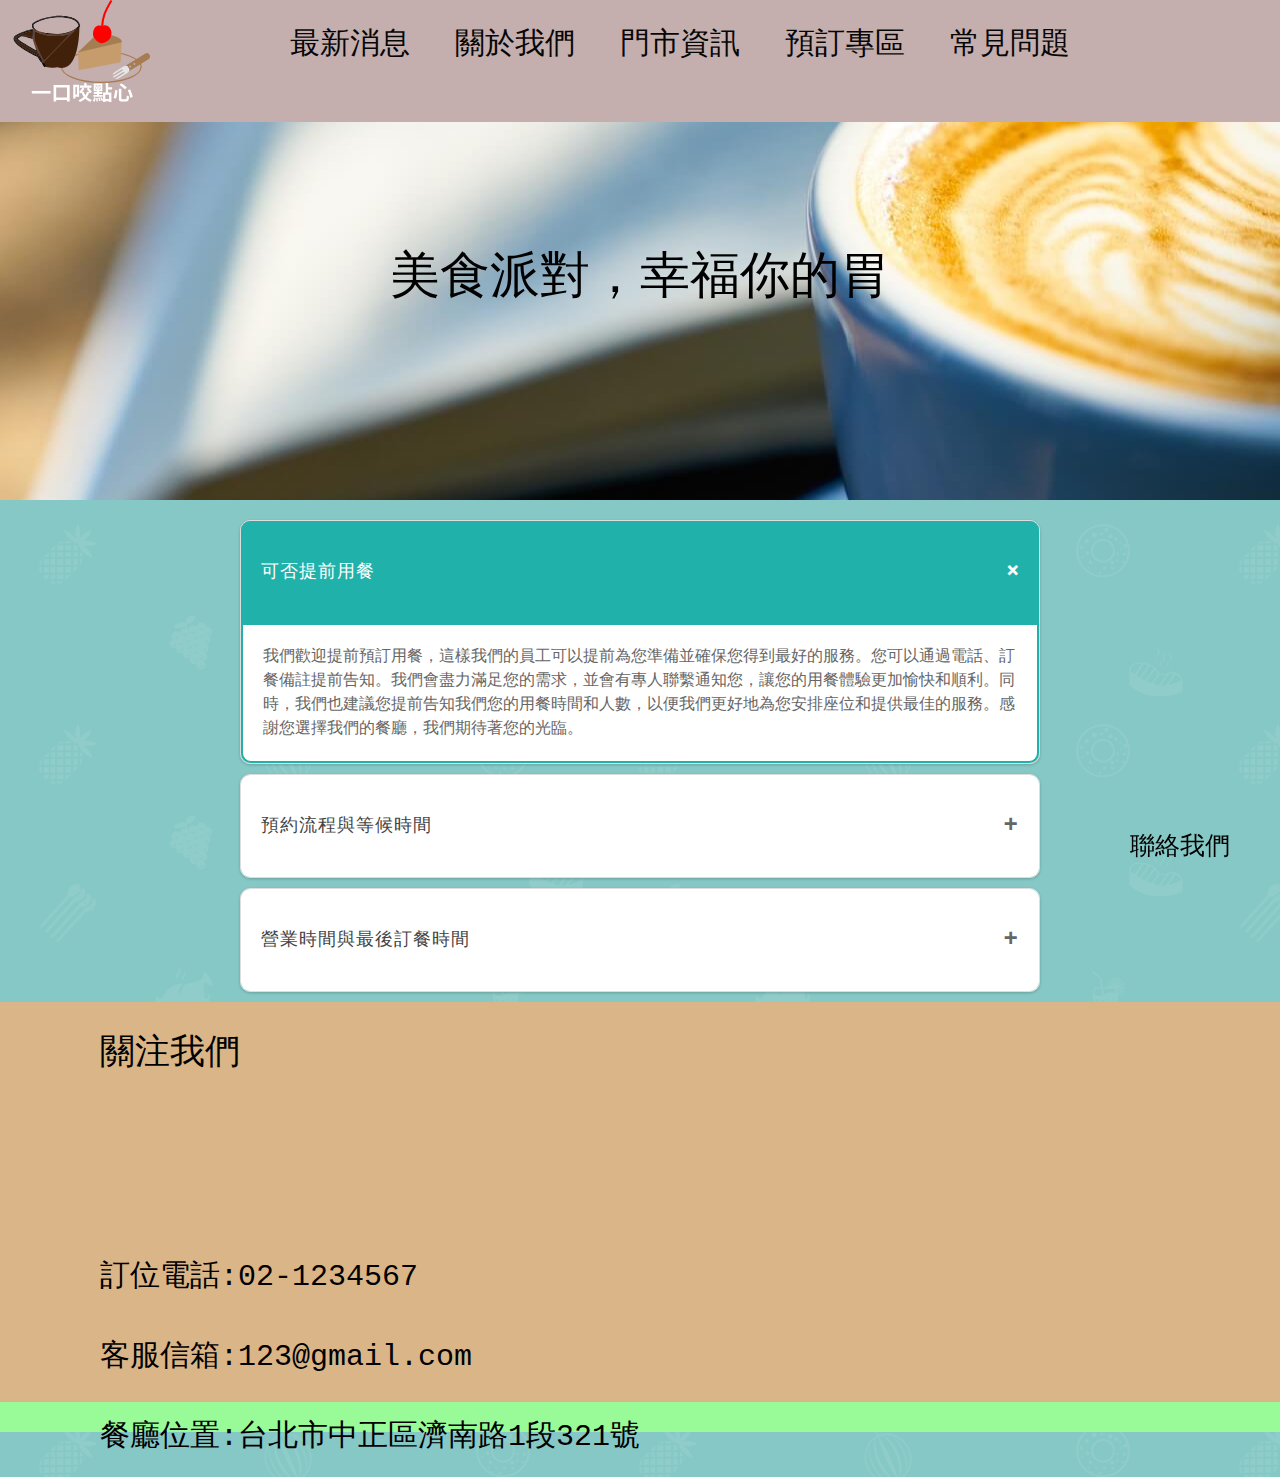
<file: question.html>
<!DOCTYPE html>
<html lang="en">
<head>
    <meta charset="UTF-8">
    <meta http-equiv="X-UA-Compatible" content="IE=edge">
    <meta name="viewport" content="width=device-width, initial-scale=1.0">
    <title>常見問題</title>
    <link rel="preconnect" href="https://fonts.googleapis.com">
    <link rel="preconnect" href="https://fonts.gstatic.com" crossorigin>
    <link href="https://fonts.googleapis.com/css2?family=Noto+Serif+TC:wght@600&display=swap" rel="stylesheet">
    <link rel="stylesheet" href="./CSS/question.css">
    <link rel="stylesheet" href="https://cdnjs.cloudflare.com/ajax/libs/font-awesome/6.3.0/css/all.min.css"
        integrity="sha512-SzlrxWUlpfuzQ+pcUCosxcglQRNAq/DZjVsC0lE40xsADsfeQoEypE+enwcOiGjk/bSuGGKHEyjSoQ1zVisanQ=="
        crossorigin="anonymous" referrerpolicy="no-referrer" />
    
</head>

<body>

    <div class="wrapper"><!--最外層包裝-->


        <header class="header">
            <div class="logo"><a href="./index.html">
                    <img src="./LOGO/loge-eight.svg" alt=""></a>
            </div>
                    <div class="menu-icon">
                    <i class="fa fa-bars" aria-hidden="true"></i>
                    </div>
                    <nav class="navbar">
                        <ul>
                            <li><a href="./latest_news.html" class="nav-two">最新消息</a></li>
                            <li><a href="./about_us.html" class="nav-two">關於我們</a></li>
                            <li><a href="./located.html" class="nav-two">門市資訊</a></li>
                            <li><a href="./commodity.html" class="nav-two">預訂專區</a></li>
                            <li><a href="./question.html" class="nav-two">常見問題</a></li>
                            <li><a href="./contact_us.html" class="nav-third">聯絡我們</a></li>
                        </ul>
                </nav>
    </header>
    

    <div  class="wrapper">
        <div class="picture-one">
            <h5>美食派對，幸福你的胃</h5>
        </div>
        <!-- <div>"picture-one">美食派對，幸福你的胃img  1個 -->

        <div class="accordion">
            <div class="accordion-item">
                <h3 class="accordion-header">可否提前用餐</h3>
                <div class="accordion-content">
                    <p>我們歡迎提前預訂用餐，這樣我們的員工可以提前為您準備並確保您得到最好的服務。您可以通過電話、訂餐備註提前告知。我們會盡力滿足您的需求，並會有專人聯繫通知您，讓您的用餐體驗更加愉快和順利。同時，我們也建議您提前告知我們您的用餐時間和人數，以便我們更好地為您安排座位和提供最佳的服務。感謝您選擇我們的餐廳，我們期待著您的光臨。</p>
                </div>
            </div>
            <div class="accordion-item">
                <h3 class="accordion-header">預約流程與等候時間</h3>
                <div class="accordion-content">
                    <p>首先，客人可以通過電話或網絡平台預約用餐時間和人數。預約時，我們會確認客人的聯繫方式以及其他相關訊息。當客人到達餐廳時，我們會為您安排座位並安排服務員為您服務。如果您提前預約，您可以避免在繁忙的時段排隊等候，節省等待時間，提高用餐體驗。

                    如果您沒有預約，也歡迎您到店內用餐，但可能需要等候一段時間，具體等候時間取決於當天的客流量。我們會盡快為您安排座位和提供服務，以確保您得到最好的用餐體驗。
                    
                    總之，如果客人預約用餐，我們可以更好地為您安排座位和提供服務，避免等候時間。如果您沒有預約，我們仍然歡迎您到店內用餐，但可能需要等待一段時間。我們感謝您的理解和支持，並期待著您的光臨。</p>
                </div>
            </div>
            <div class="accordion-item">
                <h3 class="accordion-header">營業時間與最後訂餐時間</h3>
                <div class="accordion-content">
                    <p>我們的營業時間是每天早上9點到晚上8點30分，最後訂餐時間是晚上8點。如果您在營業時間內到訪，我們非常歡迎您來享受我們的優質咖啡和美食。如果您希望訂餐，建議您在最後訂餐時間之前提前預訂，以確保有足夠的時間為您準備美食。如果您有任何其他疑問，歡迎隨時聯繫我們。。</p>
                </div>
            </div>
        </div>


        <footer>
            <div class="us">  
                <h3>關注我們</h3>
                <div class="icon">
                <a href="https://line.me/zh-hant/"><i class="fa-brands fa-line fa-2xl"></i></a> 
                <a href="https://zh-tw.facebook.com/"><i class="fa-brands fa-facebook fa-2xl"></i></a>
                <a href="https://www.instagram.com/"><i class="fa-brands fa-instagram fa-2xl"></i></a>
                </div>
    
    
                <div class="information">
                    <!-- <img src="./LOGO壓縮/個人專題LOGO改1.png" alt=""> -->
                    <p>訂位電話:02-1234567</p>
                    <p>客服信箱:123@gmail.com</p>
                    <p>餐廳位置:台北市中正區濟南路1段321號</p>
                </div>
            
            </div>
            
        </footer>

    
    </div>
            
        
    

    <aside>
        <ul>
            <li>
                <a href="./contact_us.html">
                    <i class="fa-solid fa-headset fa-2xl"></i>
                    <span>聯絡我們</span>
                </a>
            </li>
        </ul>
    </aside>
            
        
    </div><!--wrapper結尾-->
    <script src="https://ajax.googleapis.com/ajax/libs/jquery/3.6.0/jquery.min.js"></script>
    <script src="./js/question.js"></script>
    <script src="./js/menu.js"></script>
</body>

</html>
</file>
<file: CSS/style.css>
@import url(./reset.css);


body{
  font-family: 'Courier New', Courier, monospace;
  line-height: 3;
  background-image: url(../Pixabay/compression/restaurant.webp);
}

.wrapper{
  width: 100%;
  margin: 0 auto;
  /* padding-bottom: 150px; */
  /* border: 5px solid yellowgreen; */

}
header{
  width: 100%;
  display: flex;
  flex-direction: row;
  /* border: 10px solid yellow; */
  background-color: #c4aeae;
  position: fixed;
  z-index: 999;
  justify-content: space-between;
  margin: auto;
}


/* LOGO大小 */
.logo img{
  width: 150px;
}
/* LOGO大小 */


.menu-icon{
  width: 100%;
  display: none;

}
.navbar{
/*主選單排列位置*/    
    display: flex;
    background-color: #c4aeae;
  }


  /* 要從父層<ul>標籤開始水平排列 */
.navbar ul{
display: flex;
}
  /* 要從父層<ul>標籤開始水平排列 */


  .navbar li{
    width: 150px;
    /* border: 1px solid palevioletred; */
    text-align: center;
    justify-content: space-between;
    margin-right: 15px; 
  }
  /* .nav-two 導覽列a連結標籤 */
  .nav-two{
    text-decoration:none;
    font-size: 30px;
    margin-right: 30px;
    position: relative;
    text-decoration: none;
    color: #070606; /* 文字顏色 */
  }
  
  .nav-two::after{
    content: "";
    position: absolute;
    bottom: -2px; /* 距離文字底部的距離 */
    left: 0;
    width: 0; /* 初始寬度為0 */
    height: 2px; /* 底線高度 */
    background-color: white; /* 底線顏色 */
    transition: width 0.5s ease-in-out; /* 寬度變化的動畫效果，時間可自行調整 */
  }
  
  /* 滑鼠懸停時底線特效 */
  .nav-two:hover::after {
    width: 70%; /* 寬度為100%，即完整的底線 */
  }
  /*主選單排列位置*/ 
  
  .nav-third{
  display: none;

  }

.picture-one {
  display: flex;
  justify-content: center;
  /* 上面水平 */
  /* margin: 0 auto; */
  /* margin-top: 20px; */
  margin-bottom: 20px;
  background-image: url(../Pixabay/compression/charcuterie-338498_1920.jpg);
  width: 100%;
  height: 800px;
  /* line-height: -50px; */
  color:navy;
  background-repeat: no-repeat;
  background-position: center;
  
  }
  
  .picture-one h5{
  margin-top:  50px;
  font-family: Arial;
  font-size: 50px;
  color: aliceblue;
  padding-top: 170px;
  }

  /* <!-- 圖片輪播 --> */

  #Banner{
    width: 50%;
    padding: 20px;
    background: #fff;
    /* border: 1px solid #999; */
    height: 500px;
    margin: 0 auto;
    
}
.owl-carousel{
    width: 50%;
    height: 100%;
    margin: 0 auto;
    object-fit: contain;
    position: relative;
} 
.owl-carousel .owl-item{
  position: relative;
}
.owl-carousel .owl-item img{
  display: block;
  width: 800px;
  height: 500px;
  object-fit: contain;
  margin: 0 auto;
  position: absolute;
  top: 50%;
  left: 50%;
  transform: translate(-50%, -50%);
  
}
.item{
  height: 500px;
}

 /* <!-- 圖片輪播 --> */

/* 商品內文 */
.main{
  width: 550px;
  padding: 10px;
  display: flex;
  flex-direction: column;
  /* 上行交錯軸線位置與主軸線位置調換，因此內容物呈現直向排列 */
  align-items: center;
}

.main img{
  width: 100px;
  margin: 0 auto;
}

.main h1{
  margin-bottom: 25px;
}
/* 商品內文 */


/* 香蕉蛋糕 */
.picture-two{
  align-content: center;
  margin: 0 auto;
  display: flex;
  justify-content: center;
  padding-bottom: 50px;
  /* border: 10px solid palegoldenrod; */
  margin-top: 50px;
  }
  .picture-two img{
    width: 500px;
    /* order: 2; */
    /* 上行排序1 */
  }
  
  .picture-two h1{
    padding-top: 5px;
    font-size: 15px;
    flex-direction: column;
    line-height: 50px;
    padding: 20px;
  
  }
  /* 香蕉蛋糕 */

  /* 蘿蔔造型蛋糕 */
  .picture-third{
    margin: 0 auto;
    display: flex;
    margin-bottom: 150px;
    /* border: 5px solid yellow; */
    align-items: start;
    justify-content: center;
    }
    .picture-third img{
      width: 500px;
      /* margin-left: 415px; */
      margin-bottom: 105px;
      }
    
      .picture-third h1{
      padding-top: 15px;
      margin-left: 45px;
      margin-right: 25px;
      font-size: 15px;
      flex-direction: column;
      line-height: 50px;
      /* border: 5px solid peru; */
      
      }
      /* 蘿蔔造型蛋糕 */

      /* 品項 */
      /* item加入購物車按鈕 */
      .cart {
        font-size: 15px;
        padding-top: 20px;
        display: flex;
        flex-direction: column;
        justify-content: center;
        align-items: center;
        /* border: 5px solid brown; */
        width: 450px;
      }
      .cart p{
        /* border: 5px solid yellow; */
        /* width: 500px; */
        /* height: 10px;  */
        text-align: center; 
      }
      
      .cart img{
        width: 60px;
        height: 50px;
        margin: 0 auto ;
        padding-top: 10px;
      }
      
      .cart a{
        width: 100px;
        /* height: 25px; */
        background-color: gray;
        text-decoration: none;
        color:black;
        /*上行不繪製任何線條，並且刪除任何現有裝飾 */
        border-radius: 25px;
        text-align: center;
        line-height: 2  ;
        padding: 5px;
        margin-top: 10px;
      }
      .cart a:hover{             /*動畫效果*/
        background-color: rgb(206, 170, 146);
        color: whitesmoke;
        z-index: 1;
        transform: scale(1.2);
        /* box-shadow: 2px 2px 2px 2px rgba(0,0,0,.1); */
      }

      .cart-two{
        width: 100px;
        /* height: 25px; */
        background-color: rgb(201, 164, 94);
        text-decoration: none;
        color: black;
        border-radius: 25px;
        text-align: center;
        line-height: 2;
        padding: 5px;
        margin-top: 10px;
        text-align: center;
        margin: 0 auto;
        display: block;
        box-shadow: inset 0 0 0 0 transparent;
    }
    .cart-two:hover{
        box-shadow: inset 0 0 6px 2px rgb(236, 154, 3);
        
      }
    .cart-two:active{
      box-shadow: inset 0 0 6px 4px  rgb(236, 154, 3);
    }



        /* cart加入購物車按鈕 */
      /* 品項 */




        
        
        

        
        
        
        
        
        

        /* 底部資訊欄 */
        footer{
          background-color:#dab587;
          height: 400px;
        }
      
        footer h3{
          font-size: 30px;
          margin-left: 100px;
        }
        .icon i{
          font-size: 40px;
          margin-left: 100px;
        }
        .icon i:hover{
          /*動畫效果*/
          /* background-color: rgb(206, 170, 146); */
          /* color: whitesmoke; */
          z-index: 1;
          transform: scale(3.0);
          /* box-shadow: 2px 2px 2px 2px rgba(0,0,0,.1); */
        }
    
      
        .information p{
          font-size: 30px;
          margin-left: 100px;
          line-height: 80px;
        }

        .fa-line{
          color: rgba(4, 180, 4, 1);
          
        }
        
      
      .fa-facebook{
        color: rgba(64, 153, 255, 1);
        }
      
        .fa-instagram{
          color: rgba(131, 58, 180, 100);
        }
      
      /* 底部資訊欄 */


      /* 側欄按鈕 */
      aside ul{
        width: 100px;
        height: 10px;
        margin-bottom: 20px;
        position: fixed;
        bottom: 100px;
        right: 50px;
        text-decoration: none;
        /* overflow: hidden; */
      }
    
      aside li{
    
        margin-top: 30px;
        text-decoration: none;
      }
    
      aside li i{
        font-size: 20px;
        text-decoration: none;
        margin-bottom: 0.5em;
      }
    
      aside ul li a{
        display: flex;
        align-items: center;
        flex-direction: column;
        text-align: center;
        text-decoration: none;
        right: 20px;
        font-size: 25px;
        color: #000;
      }
    
      /* aside ul li a:hover{
      background-color: rgb(206, 170, 146);
      height: 30px;
      color: whitesmoke;
      z-index: 1;
      transform: scale(1.2);
      } */
            /* 側欄按鈕 */

/* -----------螢幕小於414時-------------- */

@media screen and (max-width:414px){


  body{
    font-family: 'Courier New', Courier, monospace;
    line-height: 1;
    background-image: url(../Pixabay/compression/restaurant.webp);
  }
  
  .wrapper{
    width: 100%;
    margin: 0 auto;
    /* padding-bottom: 150px; */
    /* border: 5px solid yellowgreen; */
  
  }
  
  
  /* 頁首 */
  header{
    width: 100%;
    /* border: 10px solid blue; */
    display: flex;
    justify-content: space-between;
    align-items: center;
    background-color: none;
    background: none;
    background-color:  none;
  /* color:white;   */
    position: relative;
    z-index: 999;
    
  
  }
  /*頁首logo排列位置*/
  
  
  header .logo a img{
    display: flex;
    width: 35%;
    /* border: 1px solid yellow; */
    justify-content: space-between;
    align-items: center;
    /* margin-bottom: 40px; */
    /* margin-left: 61px;  */
    position: relative;
    z-index: 999;
    
  }
  .nav-two{
    line-height: 1.6;
  }
  
  
  
  .logo i{
    display: block;
  }
  .menu-icon{
    position: absolute;
    top: 30px;
    right: 30px;
    width: auto;
    font-size: 20px;
    z-index: 999;
    display: block;
  }
  .navbar{
    width: 60%;
    position: absolute;
    height: auto;
    top: 0;
    right: 0;
    display: none;
    background-color: #c4aeae;
    

  }
  .navbar ul{
    flex-direction: column;
    margin: 0 auto;
    margin-top: 100px;
    
    text-align: center
  }
  .navbar li{
    width: 100%;
    /* margin-bottom: 25px;  */
    /* border-bottom: 2px solid #5e4646; */
    border-top: 2px solid #5e4646;
  }


  .nav-third{
    display: block;
    font-size: 30px;
    margin-right: 30px;
    position: relative;
    text-decoration: none;
    color: #070606;
    margin-top: 10px;
  
    }
/*主選單排列位置*/ 




.picture-one {
display: flex;
justify-content: center;
/* 上面水平 */
/* margin: 0 auto; */
/* margin-top: 20px; */
margin-bottom: 20px;
background-image: url(../Pixabay/compression/charcuterie-338498_1920.jpg);
width: 100vw;
height: 25vh;
/* line-height: -50px; */
color:navy;
background-repeat: no-repeat;
background-position: center;
background-size: cover;

}

.picture-one h5{
margin-top:  0px;
font-family: Arial;
font-size: 7vw;
color: white;
padding-top: 0px;
line-height: 8;
}


/* 內文 */

h1{
font-size: 30px;
text-align: left;
/* border: 5px solid peru; */
text-align: center;
margin: 0 auto;
}

/* <!-- 圖片輪播 --> */

#Banner{
width: 200px;
padding: 20px;
background: #fff;
border: 1px solid #999;
height: auto;
justify-content: center;

}
.owl-carousel{
width: 50%;
height: 100%;
margin: 0 auto;
object-fit: contain;
position: relative;
} 
.owl-carousel .owl-item{
position: relative;
}
.owl-carousel .owl-item img{
display: block;
width: 800px;
height: 500px;
object-fit: contain;
margin: 0 auto;
position: absolute;
top: 50%;
left: 50%;
transform: translate(-50%, -50%);

}

.owl-theme .owl-nav{
margin-top: -90px !important;
}

.item{
height: 500px;
}

.main{
  width: 100%;
  padding: 0;
}

.picture-two{
  width: 100%;
  height: auto;
  display: flex;
  flex-wrap: wrap;
}
.picture-two img{
  width: 300px;
  margin: 0 auto;
}

.picture-two h1{
  width: 300px;
}

.cart{
  height: 65px;
  width: auto;
}
  /* 內文 */ 

.picture-third{
  width: 100%;
  height: auto;
  display: flex;
  flex-wrap: wrap;
}
.picture-third img{
  margin-left: 0;
  margin-bottom: 0;
  width: 300px;
  margin: 0 auto;
}
.picture-third h1{
  margin-right: 0;
  margin-left: 0;
  width: 300px;
}



/* 底部資訊欄 */
footer{
  display: block;
  justify-content: space-between;
  background-color: rgb(210, 197, 165);
  height: 400px;
}

footer h3{
  font-size: 20px;
  margin-left: 50px;
  font-weight: bolder;
  padding-bottom: 20px;
  padding-top: 25px;
}
.icon i{
  font-size: 40px;
  margin-left: 50px;
  
}

.icon i:hover{
    /*動畫效果*/
    /* background-color: rgb(206, 170, 146); */
    /* color: whitesmoke; */
    z-index: 1;
    transform: scale(3.0);
    /* box-shadow: 2px 2px 2px 2px rgba(0,0,0,.1); */
  }


.information p{
  font-size: 15px;
  margin-left: 50px;
  line-height: 80px;
}

.fa-line{
  color: rgba(4, 180, 4, 1);
  
}


.fa-facebook{
color: rgba(64, 153, 255, 1);
}

.fa-instagram{
  color: rgba(131, 58, 180, 100);
}

aside{
display: none;
}

/* 底部資訊欄 */
.map{
  display: none;
}
}
</file>
<file: CSS/about_us.css>
@import url(./reset.css);

body{
  font-family: 'Courier New', Courier, monospace;
  line-height: 3;
  background-image: url(../Pixabay/compression/restaurant.webp);
}

.wrapper{
  width: 100%;
  margin: 0 auto;
  /* padding-bottom: 150px; */
  /* border: 5px solid yellowgreen; */

}
header{
  width: 100%;
  display: flex;
  flex-direction: row;
  /* border: 10px solid yellow; */
  background-color: #c4aeae;
  position: fixed;
  z-index: 999;
  justify-content: space-between;
  margin: auto;
}


/* LOGO大小 */
.logo img{
  width: 150px;
}
/* LOGO大小 */


.menu-icon{
  width: 100%;
  display: none;

}
.navbar{
/*主選單排列位置*/    
    display: flex;
    background-color: #c4aeae;
  }


  /* 要從父層<ul>標籤開始水平排列 */
.navbar ul{
display: flex;
}
  /* 要從父層<ul>標籤開始水平排列 */


  .navbar li{
    width: 150px;
    /* border: 1px solid palevioletred; */
    text-align: center;
    justify-content: space-between;
    margin-right: 15px; 
  }
  /* .nav-two 導覽列a連結標籤 */
  .nav-two{
    text-decoration:none;
    font-size: 30px;
    margin-right: 30px;
    position: relative;
    text-decoration: none;
    color: #070606; /* 文字顏色 */
  }
  
  .nav-two::after{
    content: "";
    position: absolute;
    bottom: -2px; /* 距離文字底部的距離 */
    left: 0;
    width: 0; /* 初始寬度為0 */
    height: 2px; /* 底線高度 */
    background-color: white; /* 底線顏色 */
    transition: width 0.5s ease-in-out; /* 寬度變化的動畫效果，時間可自行調整 */
  }
  
  /* 滑鼠懸停時底線特效 */
  .nav-two:hover::after {
    width: 70%; /* 寬度為100%，即完整的底線 */
  }

  .nav-third{
    display: none;
    }
  /*主選單排列位置*/ 
  




.picture-one {
  display: flex;
  justify-content: center;
  /* 上面水平 */
  /* margin: 0 auto; */
  /* margin-top: 20px; */
  margin-bottom: 20px;
  background-image: url(../Pixabay/coffee-2319107_1920.jpg);
  width: 100%;
  height: 500px;
  /* line-height: -50px; */
  color:navy;
  background-repeat: no-repeat;
  background-position: center;
  
  }
  
  .picture-one h5{
  margin-top:  50px;
  font-family: Arial;
  font-size: 50px;
  color: black;
  padding-top: 150px;
  }


  /* 內文 */
  .main{
    width: 81.25rem;
    /* border: 5px solid yellow; */
    margin: 0 auto;
    margin-top: 20px;
  }
  
  .main h1 {
    margin-top: 20px;
    font-family: Arial;
    font-size: 50px;
    text-align: center;
  }
  
  .main p{
    font-family: Arial;
    font-size: 25px;
    text-align: center;
  }
    /* 內文 */ 
  
  
      /* 底部資訊欄 */
      footer{
        display: flex;
        justify-content: space-between;
        background-color:#dab587;
        height: 400px;
      }
    
      footer h3{
        font-size: 35px;
        margin-bottom: 10px;
        margin-left: 100px;
      }
      .icon i{
        font-size: 40px;
        margin-left: 100px;
        
      }
    
      .information p{
        font-size: 30px;
        margin-left: 100px;
        line-height: 100px;
      }
    
  


  .icon i{
    font-size: 40px;
    margin-left: 100px;
    /* border: 10px solid palegoldenrod; */  
  }
  .icon i:hover{
      /*動畫效果*/
      /* background-color: rgb(206, 170, 146); */
      /* color: whitesmoke; */
      z-index: 1;
      transform: scale(3.0);
      /* box-shadow: 2px 2px 2px 2px rgba(0,0,0,.1); */
    }
  
  .fa-line{
    color: rgba(4, 180, 4, 1);
    
  }
  

  .fa-facebook{
  color: rgba(64, 153, 255, 1);
  }

  .fa-instagram{
    color: rgba(131, 58, 180, 100);
  }

  .information p{
    font-size: 30px;
    margin-left: 100px;
    line-height: 80px;
  }

  
  
  
/* 底部資訊欄 */


/* 側欄按鈕 */
  aside{
    /* border: 15px solid palegreen; */
  }

  aside ul{
    width: 100px;
    height: 10px;
    margin-bottom: 20px;
    position: fixed;
    bottom: 100px;
    right: 50px;
    text-decoration: none;
    /* overflow: hidden; */
  }

  aside li{

    margin-top: 30px;
    text-decoration: none;
  }

  aside li i{
    font-size: 20px;
    text-decoration: none;
    margin-bottom: 0.5em;
  }

  aside ul li a{
    display: flex;
    align-items: center;
    flex-direction: column;
    text-align: center;
    text-decoration: none;
    right: 20px;
    font-size: 25px;
    color: #000;
  }

  /* aside ul li a:hover{
  background-color: rgb(206, 170, 146);
  height: 30px;
	color: whitesmoke;
  z-index: 1;
  transform: scale(1.2);
  } */
/* 側欄按鈕 */

iframe{
width: 1200px;
height: 400px;
}







  /* -----------螢幕小於414時-------------- */
  @media screen and (max-width:414px){


    body{
      font-family: 'Courier New', Courier, monospace;
      line-height: 1;
      background-image: url(../Pixabay/compression/restaurant.webp);
    }
    
    .wrapper{
      width: 100%;
      margin: 0 auto;
      /* padding-bottom: 150px; */
      /* border: 5px solid yellowgreen; */
    
    }
    
    
    /* 頁首 */
    header{
      width: 100%;
      /* border: 10px solid blue; */
      display: flex;
      justify-content: space-between;
      align-items: center;
      background-color: none;
      background: none;
      background-color:  none;
    /* color:white;   */
      position: relative;
      z-index: 999;
      
    
    }
    /*頁首logo排列位置*/
    
    
    header .logo a img{
      display: flex;
      width: 35%;
      /* border: 1px solid yellow; */
      justify-content: space-between;
      align-items: center;
      /* margin-bottom: 40px; */
      /* margin-left: 61px;  */
      position: relative;
      z-index: 999;
      
    }
    .nav-two{
      line-height: 1.6;
    }
    .nav-third{
      display: block;
      font-size: 30px;
      margin-right: 30px;
      position: relative;
      text-decoration: none;
      color: #070606;
      margin-top: 10px;
    
      }
    
    
    .logo i{
      display: block;
    }
    .menu-icon{
      position: absolute;
      top: 30px;
      right: 30px;
      width: auto;
      font-size: 20px;
      z-index: 999;
      display: block;
    }
    .navbar{
      width: 60%;
      position: absolute;
      height: auto;
      top: 0;
      right: 0;
      display: none;
      background-color: #c4aeae;
      
  
    }
    .navbar ul{
      flex-direction: column;
      margin: 0 auto;
      margin-top: 100px;
      
      text-align: center
    }
    .navbar li{
      width: 100%;
      /* margin-bottom: 25px;  */
      /* border-bottom: 2px solid #5e4646; */
      border-top: 2px solid #5e4646;
      
      
    
    }
    
/*主選單排列位置*/ 



.picture-one {
  display: flex;
  justify-content: center;
  /* 上面水平 */
  /* margin: 0 auto; */
  /* margin-top: 20px; */
  margin-bottom: 20px;
  background-image: url(../Pixabay/coffee-2319107_1920.jpg);
  width: 100vw;
  height: 25vh;
  /* line-height: -50px; */
  color:navy;
  background-repeat: no-repeat;
  background-position: center;
  background-size: cover;
  
  }
  
  .picture-one h5{
  margin-top:  0px;
  font-family: Arial;
  font-size: 7vw;
  color: white;
  padding-top: 0px;
  line-height: 8;
  }


  /* 內文 */
  .main{
    width: 80%;
    /* border: 5px solid yellow; */
    margin: 0 auto;
    margin-top: 20px;
    line-height: 1.6;
    margin-bottom: 20px;
  }
  
  .main h1 {
    margin-top: 10px;
    font-family: Arial;
    font-size: 6vw;
    text-align: center;
  }
  
  .main p{
    font-family: Arial;
    font-size: 4vw;
    text-align: center;
  }
    /* 內文 */ 
  
  
     /* 底部資訊欄 */
  footer{
    display: block;
    justify-content: space-between;
    background-color: rgb(210, 197, 165);
    height: 400px;
  }

  footer h3{
    font-size: 20px;
    margin-left: 50px;
    font-weight: bolder;
    padding-bottom: 20px;
    padding-top: 25px;
  }
  .icon i{
    font-size: 40px;
    margin-left: 50px;
    
  }
  
  .icon i:hover{
      /*動畫效果*/
      /* background-color: rgb(206, 170, 146); */
      /* color: whitesmoke; */
      z-index: 1;
      transform: scale(3.0);
      /* box-shadow: 2px 2px 2px 2px rgba(0,0,0,.1); */
    }


  .information p{
    font-size: 15px;
    margin-left: 50px;
    line-height: 80px;
  }

  .fa-line{
    color: rgba(4, 180, 4, 1);
    
  }
  

.fa-facebook{
  color: rgba(64, 153, 255, 1);
  }

  .fa-instagram{
    color: rgba(131, 58, 180, 100);
  }
/* 底部資訊欄 */



/* 側欄按鈕  */
  aside ul{
    margin-bottom: 20px;
    position: fixed;
    top: 50px;
    left: 1700px;
    text-decoration: none;
    display: none;
  }

  


iframe{
  width: 100%;
  height: 400px;
  }
}



  /* -----------螢幕小於800時-------------- */











  /* -----------螢幕小於600時-------------- */
  @media screen and (max-width:600px){

    body{


  }
  }
</file>
<file: CSS/commodity.css>
@import url(./reset.css);

body{
  font-family: 'Courier New', Courier, monospace;
  line-height: 3;
  background-image: url(../Pixabay/compression/restaurant.webp);
}

.wrapper{
  width: 100%;
  margin: 0 auto;
  /* padding-bottom: 150px; */
  /* border: 5px solid yellowgreen; */

}
header{
  width: 100%;
  display: flex;
  flex-direction: row;
  /* border: 10px solid yellow; */
  background-color: #c4aeae;
  position: fixed;
  z-index: 999;
  justify-content: space-between;
  margin: auto;
}


/* LOGO大小 */
.logo img{
  width: 150px;
}
/* LOGO大小 */


.menu-icon{
  width: 100%;
  display: none;

}
.navbar{
/*主選單排列位置*/    
    display: flex;
    background-color: #c4aeae;
    
  }


  /* 要從父層<ul>標籤開始水平排列 */
.navbar ul{
display: flex;
}
  /* 要從父層<ul>標籤開始水平排列 */


  .navbar li{
    width: 150px;
    /* border: 1px solid palevioletred; */
    text-align: center;
    justify-content: space-between;
    margin-right: 15px; 
  }
  /* .nav-two 導覽列a連結標籤 */
  .nav-two{
    text-decoration:none;
    font-size: 30px;
    margin-right: 30px;
    position: relative;
    text-decoration: none;
    color: #070606; /* 文字顏色 */
  }
  
  .nav-two::after{
    content: "";
    position: absolute;
    bottom: -2px; /* 距離文字底部的距離 */
    left: 0;
    width: 0; /* 初始寬度為0 */
    height: 2px; /* 底線高度 */
    background-color: white; /* 底線顏色 */
    transition: width 0.5s ease-in-out; /* 寬度變化的動畫效果，時間可自行調整 */
  }
  
  /* 滑鼠懸停時底線特效 */
  .nav-two:hover::after {
    width: 70%; /* 寬度為100%，即完整的底線 */
  }

  .nav-third{
    display: none;
    }
  /*主選單排列位置*/ 



.picture{
  display: flex;
  justify-content: center;
  /* 上面水平 */
  /* margin: 0 auto; */
  /* margin-top: 20px; */
  margin-bottom: 20px;
  background-image: url(../Pixabay/compression/hd-wallpaper-2242213_1920.jpg);
  width: 100%;
  height: 500px;
  /* line-height: -50px; */
  color:navy;
  background-repeat: no-repeat;
  background-position: center;
  }

  
  
  
  .picture h5{
  margin-top:  50px;
  font-family: Arial;
  font-size: 50px;
  color: whitesmoke;
  padding-top: 150px;
  }

  /* 商品區父層 */
.main{
  display: flex;
  width: 1000px;
  margin:0 auto;
  flex-wrap: wrap;
  /* border:  2px solid palegreen; */
  position: relative;
}



/* 商品區1-3 */
.picture-one{
  width: auto;
  height: 380px;
}
.picture-one img {
  width: 300px;
  margin: 0 auto;
  display: block;
  margin-right: 25px;
  
  
}
.picture-one p{
  font-family: Arial;
  font-size: 15px;
  text-align: center;
  margin-right: 25px;
  /* background-color: gray; */
  border-radius: 25px;
  margin: 0 auto;
}



.picture-one img:hover{
  transform: translateY(-25px);
  }

.main .one {
  position: absolute;
  display: flex;
  align-items: center;
  justify-content: center;
  padding-top: 11px;
  top: -19px;
  left: -3px;
  font-size: 20px;
  font-weight: bold;
  color: #ffef07;
  background: red;
  width: 55px;
  height: 55px;
  border-radius: 50%;
  box-sizing: border-box;
  margin-top: 20px;
  margin-right: 5px;
}

.picture-two{
  width: auto;
  height: 380px;
}
/* 統一用 */

.picture-two img {
  width: 300px;
  margin: 0 auto;
  display: block; 
  margin-right: 25px;
}
.picture-two p{
  font-family: Arial;
  font-size: 15px;
  text-align: center;
  margin-right: 25px;
  margin: 0 auto;
}
.picture-two img:hover{
  transform: translateY(-25px);
  }


.picture-third{
  width: auto;
  height: 380px;
}
.picture-third img {
  width: 300px;
  margin: 0 auto;
  display: block;
  margin-right: 25px;
}
.picture-third p{
  font-family: Arial;
  font-size: 15px;
  text-align: center;
  margin-right: 25px;
  margin: 0 auto;
}

.picture-third img:hover{
  transform: translateY(-25px);
  }

/* 商品區7-9 */
.picture-seven{
  width: auto;
  height: 380px;
}
.picture-seven img {
  width: 300px;
  margin: 0 auto;
  display: block;
  margin-right: 25px;
}
.picture-seven p{
  font-family: Arial;
  font-size: 15px;
  text-align: center;
  margin-right: 25px;
  margin: 0 auto;
}
.picture-seven img:hover{
  transform: translateY(-25px);
  }

.picture-eight{
  width: auto;
  height: 380px;
}
.picture-eight img {
  width: 300px;
  margin: 0 auto;
  display: block; 
  margin-right: 25px;
}
.picture-eight p{
  font-family: Arial;
  font-size: 15px;
  text-align: center;
  margin-right: 25px;
  margin: 0 auto;
}
.picture-eight img:hover{
  transform: translateY(-25px);
  }
.picture-nine{
  width: auto;
  height: 380px;
}
.picture-nine img {
  width: 300px;
  margin: 0 auto;
  display: block;
  margin-right: 25px;
}
.picture-nine p{
  font-family: Arial;
  font-size: 15px;
  text-align: center;
  margin-right: 25px;
  margin: 0 auto;
}

.picture-nine img:hover{
  transform: translateY(-25px);
  }


  .cart{
    width: 100px;
    /* height: 25px; */
    background-color: rgb(201, 164, 94);
    text-decoration: none;
    color: black;
    border-radius: 25px;
    text-align: center;
    line-height: 2;
    padding: 5px;
    margin-top: 10px;
    text-align: center;
    margin: 0 auto;
    display: block;
    box-shadow: inset 0 0 0 0 transparent;
}
.cart:hover{
    box-shadow: inset 0 0 6px 2px rgb(236, 154, 3);
    
  }
.cart:active{
  box-shadow: inset 0 0 6px 4px  rgb(236, 154, 3);
}

/* 商品區7-9 */




    /* 底部資訊欄 */
  footer{
    display: flex;
    justify-content: space-between;
    background-color: rgb(210, 197, 165);
    height: 400px;
  }

  footer h3{
    font-size: 30px;
    margin-left: 100px;
  }
  .icon i{
    font-size: 40px;
    margin-left: 100px;
    
  }

  .information p{
    font-size: 30px;
    margin-left: 100px;
    line-height: 80px;
  }
  .fa-line{
    color: rgba(4, 180, 4, 1);
    
  }
  

  .fa-facebook{
  color: rgba(64, 153, 255, 1);
  }

  .fa-instagram{
    color: rgba(131, 58, 180, 100);
  }

  
  .icon i:hover{
      /*動畫效果*/
      /* background-color: rgb(206, 170, 146); */
      /* color: whitesmoke; */
      z-index: 1;
      transform: scale(3.0);
      /* box-shadow: 2px 2px 2px 2px rgba(0,0,0,.1); */
    }

/* 底部資訊欄 */

  /* 側欄按鈕 */
  aside ul{
    width: 100px;
    height: 10px;
    margin-bottom: 20px;
    position: fixed;
    bottom: 100px;
    right: 50px;
    text-decoration: none;
    /* overflow: hidden; */
  }

  aside li{

    margin-top: 30px;
    text-decoration: none;
  }

  aside li i{
    font-size: 20px;
    text-decoration: none;
    margin-bottom: 0.5em;
  }

  aside ul li a{
    display: flex;
    align-items: center;
    flex-direction: column;
    text-align: center;
    text-decoration: none;
    right: 20px;
    font-size: 25px;
    color: #000;
  }

  /* aside ul li a:hover{
  background-color: rgb(206, 170, 146);
  height: 30px;
	color: whitesmoke;
  z-index: 1;
  transform: scale(1.2);
  } */
  
  


  /* 商品按鈕效果1-3 */
  .main .picture-one a{
    text-decoration: none;
    color: whitesmoke;
  }

  .main .picture-one a:hover{             /*動畫效果*/
    background-color:rgb(206, 170, 146);
    color: whitesmoke;
    z-index: 1;
    transform: scale(1.2);
    /* box-shadow: 2px 2px 2px 2px rgba(0,0,0,.1); */
  }
    /* item加入購物車按鈕 */


  .main .picture-two a{
    text-decoration: none;
    color: whitesmoke;
  }

  .main .picture-two a:hover{             /*動畫效果*/
    background-color: rgb(206, 170, 146);
    color: whitesmoke;
    z-index: 1;
    transform: scale(1.2);
    /* box-shadow: 2px 2px 2px 2px rgba(0,0,0,.1); */
  }
    /* item加入購物車按鈕 */


  .main .picture-third a{
    text-decoration: none;
    color: whitesmoke;
  }

  .main .picture-third a:hover{             /*動畫效果*/
    background-color: rgb(206, 170, 146);
    color: whitesmoke;
    z-index: 1;
    transform: scale(1.2);
    /* box-shadow: 2px 2px 2px 2px rgba(0,0,0,.1); */
  }
  .main .picture-seven a{
    text-decoration: none;
    color: whitesmoke;
  }

  /* 商品按鈕效果7-9 */
  .main .picture-seven a:hover{             /*動畫效果*/
    background-color: rgb(206, 170, 146);
    color: whitesmoke;
    z-index: 1;
    transform: scale(1.2);
    /* box-shadow: 2px 2px 2px 2px rgba(0,0,0,.1); */
  }
  .main .picture-eight a{
    text-decoration: none;
    color: whitesmoke;
  }

  .main .picture-eight a:hover{             /*動畫效果*/
    background-color: rgb(206, 170, 146);
    color: whitesmoke;
    z-index: 1;
    transform: scale(1.2);
    /* box-shadow: 2px 2px 2px 2px rgba(0,0,0,.1); */
  }
  .main .picture-nine a{
    text-decoration: none;
    color: whitesmoke;
  }

  .main .picture-nine a:hover{             /*動畫效果*/
    background-color: rgb(206, 170, 146);
    color: whitesmoke;
    z-index: 1;
    transform: scale(1.2);
    /* box-shadow: 2px 2px 2px 2px rgba(0,0,0,.1); */
  }
    /* item加入購物車按鈕 */

    /* 表單樣式 */
    .input{
      margin: 0 auto;
      display: flex;
      /* 水平置中 */
      justify-content: center;    
      /* 垂直置中 */
      align-items: center;  
      /* border: 5px solid palegreen; */
      width: 900px;
      
    }
    
    .input h3{
      font-family: Arial;
      font-size: 30px;
      /* border: 1px solid yellow; */
    
    }
    
    .input p{
      font-family: Arial;
      font-size: 25px;
      /* border: 2px solid black; */
      
      
    }
    .input textarea{
      width: 100%;
      height: 100px;
      border: 1px solid #ccc;
      padding: 5px;
      outline: 0;
      background-color: #f6f6f6;
      margin-bottom: 20px;
      resize: none;
      
    }

    .input .send{
      width: 100px;
      height: 30px;
      font-size: 14px;
      background-color: rgb(114, 98, 45);
      color: white;
      /* border: 5px solid yellow; */
      display: block;
      margin: 0 auto;
      margin-bottom: 30px;
    }
    
    .input li p{
      display: flex;
      justify-content: left;
    }
    .input li label{
      flex-wrap: wrap;
      display: block;
      font-size: 25px;
      
    }
    .input li .date{
      /* border: 2px solid palegreen; */
    }



    @media screen and (max-width:414px){


      body{
        font-family: 'Courier New', Courier, monospace;
        line-height: 1;
        background-image: url(../Pixabay/compression/restaurant.webp);
      }
      
      .wrapper{
        width: 100%;
        margin: 0 auto;
        /* padding-bottom: 150px; */
        /* border: 5px solid yellowgreen; */
      
      }
      
      
      /* 頁首 */
      header{
        width: 100%;
        /* border: 10px solid blue; */
        display: flex;
        justify-content: space-between;
        align-items: center;
        background-color: none;
        background: none;
        background-color:  none;
      /* color:white;   */
        position: relative;
        z-index: 999;
        
      
      }
      /*頁首logo排列位置*/
      
      
      header .logo a img{
        display: flex;
        width: 35%;
        /* border: 1px solid yellow; */
        justify-content: space-between;
        align-items: center;
        /* margin-bottom: 40px; */
        /* margin-left: 61px;  */
        position: relative;
        z-index: 999;
        
      }
      .nav-two{
        line-height: 1.6;
      }
      
      
      
      .logo i{
        display: block;
      }
      .menu-icon{
        position: absolute;
        top: 30px;
        right: 30px;
        width: auto;
        font-size: 20px;
        z-index: 999;
        display: block;
      }
      .navbar{
        width: 60%;
        position: absolute;
        height: auto;
        top: 0;
        right: 0;
        display: none;
        background-color: #c4aeae;
        
    
      }
      .navbar ul{
        flex-direction: column;
        margin: 0 auto;
        margin-top: 100px;
        
        text-align: center
      }
      .navbar li{
        width: 100%;
        /* margin-bottom: 25px;  */
        /* border-bottom: 2px solid #5e4646; */
        border-top: 2px solid #5e4646;
      }

      .nav-third{
        display: block;
        font-size: 30px;
        margin-right: 30px;
        position: relative;
        text-decoration: none;
        color: #070606;
        margin-top: 10px;
      
        }
      /*主選單排列位置*/ 



.picture {
  display: flex;
  justify-content: center;
  /* 上面水平 */
  /* margin: 0 auto; */
  /* margin-top: 20px; */
  margin-bottom: 20px;
  background-image: url(../Pixabay/compression/hd-wallpaper-2242213_1920.jpg);
  width: 100vw;
  height: 25vh;
  /* line-height: -50px; */
  color:navy;
  background-repeat: no-repeat;
  background-position: center;
  background-size: cover;

}

.picture h5{
  margin-top:  0px;
  font-family: Arial;
  font-size: 7vw;
  color: white;
  padding-top: 0px;
  line-height: 8;
}

  /* 商品區父層 */
.main{
  display: flex;
  width: 90vw;
  margin:0 auto;
  flex-wrap: wrap;
  /* border:  2px solid palegreen; */
  position: relative;
  margin: 0 auto;
}



/* 商品區1-3 */
.picture-one{
  width: auto;
  height: 380px;
  margin: 0 auto;
}
.picture-one img {
  width: 300px;
  margin: 0 auto;
  display: block;
  margin-right: 25px;
  
  
}
.picture-one p{
  font-family: Arial;
  font-size: 15px;
  text-align: center;
  margin-right: 25px;
  /* background-color: gray; */
  border-radius: 25px;
  margin: 0 auto;
  margin-top: 15px;
  margin-bottom: 15px;
}

.picture-one img:hover{
  transform: translateY(-25px);
  }

.main .one {
  position: absolute;
  display: flex;
  align-items: center;
  justify-content: center;
  padding-top: 11px;
  top: -19px;
  left: -3px;
  font-size: 20px;
  font-weight: bold;
  color: #ffef07;
  background: red;
  width: 55px;
  height: 55px;
  border-radius: 50%;
  box-sizing: border-box;
  margin-top: 20px;
  margin-right: 5px;
}

.picture-two{
  width: auto;
  height: 380px;
  margin: 0 auto;
}
/* 統一用 */

.picture-two img {
  width: 300px;
  margin: 0 auto;
  display: block; 
  margin-right: 25px;
}
.picture-two p{
  font-family: Arial;
  font-size: 15px;
  text-align: center;
  margin-right: 25px;
  margin: 0 auto;
  margin-top: 15px;
  margin-bottom: 15px;
}
.picture-two img:hover{
  transform: translateY(-25px);
  }


.picture-third{
  width: auto;
  height: 380px;
  margin: 0 auto;
}
.picture-third img {
  width: 300px;
  margin: 0 auto;
  display: block;
  margin-right: 25px;
}
.picture-third p{
  font-family: Arial;
  font-size: 15px;
  text-align: center;
  margin-right: 25px;
  margin: 0 auto;
  margin-top: 15px;
  margin-bottom: 15px;
}

.picture-third img:hover{
  transform: translateY(-25px);
  }

/* 商品區7-9 */
.picture-seven{
  width: auto;
  height: 380px;
  margin: 0 auto;
}
.picture-seven img {
  width: 300px;
  margin: 0 auto;
  display: block;
  margin-right: 25px;
}
.picture-seven p{
  font-family: Arial;
  font-size: 15px;
  text-align: center;
  margin-right: 25px;
  margin: 0 auto;
  margin-top: 15px;
  margin-bottom: 15px;
}
.picture-seven img:hover{
  transform: translateY(-25px);
  }

.picture-eight{
  width: auto;
  height: 380px;
  margin: 0 auto;
}
.picture-eight img {
  width: 300px;
  margin: 0 auto;
  display: block; 
  margin-right: 25px;
}
.picture-eight p{
  font-family: Arial;
  font-size: 15px;
  text-align: center;
  margin-right: 25px;
  margin: 0 auto;
  margin-top: 15px;
  margin-bottom: 15px;
}
.picture-eight img:hover{
  transform: translateY(-25px);
  }
.picture-nine{
  width: auto;
  height: 380px;
  margin: 0 auto;
}
.picture-nine img {
  width: 300px;
  margin: 0 auto;
  display: block;
  margin-right: 25px;
}
.picture-nine p{
  font-family: Arial;
  font-size: 15px;
  text-align: center;
  margin-right: 25px;
  margin: 0 auto;
  margin-top: 15px;
  margin-bottom: 15px;
}

.picture-nine img:hover{
  transform: translateY(-25px);
  }


/* 商品區7-9 */




     /* 底部資訊欄 */
    footer{
      display: block;
      justify-content: space-between;
      background-color: rgb(210, 197, 165);
      height: 400px;
    }
  
    footer h3{
      font-size: 20px;
      margin-left: 50px;
      font-weight: bolder;
      padding-bottom: 20px;
      padding-top: 25px;
    }
    .icon i{
      font-size: 40px;
      margin-left: 50px;
      
    }
    
    .icon i:hover{
        /*動畫效果*/
        /* background-color: rgb(206, 170, 146); */
        /* color: whitesmoke; */
        z-index: 1;
        transform: scale(3.0);
        /* box-shadow: 2px 2px 2px 2px rgba(0,0,0,.1); */
      }
  
  
    .information p{
      font-size: 15px;
      margin-left: 50px;
      line-height: 80px;
    }
  
    .fa-line{
      color: rgba(4, 180, 4, 1);
      
    }
    
  
  .fa-facebook{
    color: rgba(64, 153, 255, 1);
    }
  
    .fa-instagram{
      color: rgba(131, 58, 180, 100);
    }
  /* 底部資訊欄 */

  
  


  /* 商品按鈕效果1-3 */
  .main .picture-one a{
    text-decoration: none;
    color: whitesmoke;
  }

  .main .picture-one a:hover{             /*動畫效果*/
    background-color:rgb(206, 170, 146);
    color: whitesmoke;
    z-index: 1;
    transform: scale(1.2);
    /* box-shadow: 2px 2px 2px 2px rgba(0,0,0,.1); */
  }
    /* item加入購物車按鈕 */


  .main .picture-two a{
    text-decoration: none;
    color: whitesmoke;
  }

  .main .picture-two a:hover{             /*動畫效果*/
    background-color: rgb(206, 170, 146);
    color: whitesmoke;
    z-index: 1;
    transform: scale(1.2);
    /* box-shadow: 2px 2px 2px 2px rgba(0,0,0,.1); */
  }
    /* item加入購物車按鈕 */


  .main .picture-third a{
    text-decoration: none;
    color: whitesmoke;
  }

  .main .picture-third a:hover{             /*動畫效果*/
    background-color: rgb(206, 170, 146);
    color: whitesmoke;
    z-index: 1;
    transform: scale(1.2);
    /* box-shadow: 2px 2px 2px 2px rgba(0,0,0,.1); */
  }
  .main .picture-seven a{
    text-decoration: none;
    color: whitesmoke;
  }

  /* 商品按鈕效果7-9 */
  .main .picture-seven a:hover{             /*動畫效果*/
    background-color: rgb(206, 170, 146);
    color: whitesmoke;
    z-index: 1;
    transform: scale(1.2);
    /* box-shadow: 2px 2px 2px 2px rgba(0,0,0,.1); */
  }
  .main .picture-eight a{
    text-decoration: none;
    color: whitesmoke;
  }

  .main .picture-eight a:hover{             /*動畫效果*/
    background-color: rgb(206, 170, 146);
    color: whitesmoke;
    z-index: 1;
    transform: scale(1.2);
    /* box-shadow: 2px 2px 2px 2px rgba(0,0,0,.1); */
  }
  .main .picture-nine a{
    text-decoration: none;
    color: whitesmoke;
  }

  .main .picture-nine a:hover{             /*動畫效果*/
    background-color: rgb(206, 170, 146);
    color: whitesmoke;
    z-index: 1;
    transform: scale(1.2);
    /* box-shadow: 2px 2px 2px 2px rgba(0,0,0,.1); */
  }
    /* item加入購物車按鈕 */

    /* 表單樣式 */
    .input{
      margin: 0 auto;
      display: flex;
      /* 水平置中 */
      justify-content: center;    
      /* 垂直置中 */
      align-items: center;  
      /* border: 5px solid palegreen; */
      width: 300px;
      height: 700px;
      line-height: 2;
      bottom: 50px;
      
    }
    
    .input h3{
      font-family: Arial;
      font-size: 30px;
      /* border: 1px solid yellow; */
    
    }
    
    .input p{
      font-family: Arial;
      font-size: 25px;
      /* border: 2px solid black; */
      
      
    }
    .input textarea{
      width: 100%;
      height: 100px;
      border: 1px solid #ccc;
      padding: 5px;
      outline: 0;
      background-color: #f6f6f6;
      margin-bottom: 20px;
      resize: none;
      
    }

    .input .send{
      width: 100px;
      height: 30px;
      font-size: 14px;
      background-color: rgb(114, 98, 45);
      color: white;
      /* border: 5px solid yellow; */
      display: block;
      margin: 0 auto;
      margin-bottom: 30px;
    }
    
    .input li p{
      display: flex;
      justify-content: left;
    }
    .input li label{
      flex-wrap: wrap;
      
      font-size: 25px;
      
    }
    .input li .date{
      /* border: 2px solid palegreen; */
    }

    aside{
      display: none;
    }
  }
</file>
<file: CSS/contact_us.css>
@import url(./reset.css);


body{
  font-family: 'Courier New', Courier, monospace;
  line-height: 3;
  background-image: url(../Pixabay/compression/restaurant.webp);
}

.wrapper{
  width: 100%;
  margin: 0 auto;
  /* padding-bottom: 150px; */
  /* border: 5px solid yellowgreen; */

}
header{
  width: 100%;
  display: flex;
  flex-direction: row;
  /* border: 10px solid yellow; */
  background-color: #c4aeae;
  position: fixed;
  z-index: 999;
  justify-content: space-between;
  margin: auto;
}


/* LOGO大小 */
.logo img{
  width: 150px;
}
/* LOGO大小 */


.menu-icon{
  width: 100%;
  display: none;

}
.navbar{
/*主選單排列位置*/    
    display: flex;
    background-color: #c4aeae;
  }


  /* 要從父層<ul>標籤開始水平排列 */
.navbar ul{
display: flex;
}
  /* 要從父層<ul>標籤開始水平排列 */


  .navbar li{
    width: 150px;
    /* border: 1px solid palevioletred; */
    text-align: center;
    justify-content: space-between;
    margin-right: 15px; 
  }
  /* .nav-two 導覽列a連結標籤 */
  .nav-two{
    text-decoration:none;
    font-size: 30px;
    margin-right: 30px;
    position: relative;
    text-decoration: none;
    color: #070606; /* 文字顏色 */
  }
  
  .nav-two::after{
    content: "";
    position: absolute;
    bottom: -2px; /* 距離文字底部的距離 */
    left: 0;
    width: 0; /* 初始寬度為0 */
    height: 2px; /* 底線高度 */
    background-color: white; /* 底線顏色 */
    transition: width 0.5s ease-in-out; /* 寬度變化的動畫效果，時間可自行調整 */
  }
  /* 滑鼠懸停時底線特效 */
  .nav-two:hover::after {
    width: 70%; /* 寬度為100%，即完整的底線 */
  }

  .nav-third{
    display: none;
    }
  

/*主選單排列位置*/ 



.picture-one {
  display: flex;
  justify-content: center;
  /* 上面水平 */
  /* margin: 0 auto; */
  /* margin-top: 20px; */
  margin-bottom: 20px;
  background-image: url(../Pixabay/coffee-2319107_1920.jpg);
  width: 100%;
  height: 500px;
  /* line-height: -50px; */
  color:navy;
  background-repeat: no-repeat;
  background-position: center;
  
  }
  
  .picture-one h5{
  margin-top:  50px;
  font-family: Arial;
  font-size: 50px;
  color: black;
  padding-top: 150px;
  }

  .title{
    width: 1000px;
    /* border: 5px solid yellow; */
    margin: 0 auto;
    margin-top: 20px;
  }
  
  .title h1 {
    margin-top: 20px;
    font-family: Arial;
    font-size: 25px;
    text-align: center;
  }
  
  .input{
    margin: 0 auto;
    display: flex;
    /* 水平置中 */
    justify-content: center;    
    /* 垂直置中 */
    align-items: center;  
    /* border: 5px solid palegreen; */
  
  }
  
  .input h3{
    font-family: Arial;
    font-size: 30px;
    /* border: 1px solid yellow; */
  }
  
  .input p{
    font-family: Arial;
    font-size: 20px;
    /* border: 2px solid black; */
  }
  .input textarea{
    width: 100%;
    height: 100px;
    border: 1px solid #ccc;
    padding: 5px;
    outline: 0;
    background-color: #f6f6f6;
    margin-bottom: 20px;
  }
  









      /* 底部資訊欄 */
      footer{
        display: flex;
        justify-content: space-between;
        background-color:#dab587;
        height: 400px;
      }
    
      footer h3{
        font-size: 35px;
        margin-bottom: 10px;
        margin-left: 100px;
      }
      .icon i{
        font-size: 40px;
        margin-left: 100px;
        
      }
    
      .information p{
        font-size: 30px;
        margin-left: 100px;
        line-height: 100px;
      }
    
  


  .icon i{
    font-size: 40px;
    margin-left: 100px;
    /* border: 10px solid palegoldenrod; */  
  }
  .icon i:hover{
      /*動畫效果*/
      /* background-color: rgb(206, 170, 146); */
      /* color: whitesmoke; */
      z-index: 1;
      transform: scale(3.0);
      /* box-shadow: 2px 2px 2px 2px rgba(0,0,0,.1); */
    }
  
  .fa-line{
    color: rgba(4, 180, 4, 1);
    
  }
  

  .fa-facebook{
  color: rgba(64, 153, 255, 1);
  }

  .fa-instagram{
    color: rgba(131, 58, 180, 100);
  }

  .information p{
    font-size: 30px;
    margin-left: 100px;
    line-height: 80px;
  }

  
  
  
/* 底部資訊欄 */


/* 側欄按鈕 */
  aside{
    /* border: 15px solid palegreen; */
  }

  aside ul{
    width: 100px;
    height: 10px;
    margin-bottom: 20px;
    position: fixed;
    bottom: 100px;
    right: 50px;
    text-decoration: none;
    /* overflow: hidden; */
  }

  aside li{

    margin-top: 30px;
    text-decoration: none;
  }

  aside li i{
    font-size: 20px;
    text-decoration: none;
    margin-bottom: 0.5em;
  }

  aside ul li a{
    display: flex;
    align-items: center;
    flex-direction: column;
    text-align: center;
    text-decoration: none;
    right: 20px;
    font-size: 25px;
    color: #000;
  }

  /* aside ul li a:hover{
  background-color: rgb(206, 170, 146);
  height: 30px;
	color: whitesmoke;
  z-index: 1;
  transform: scale(1.2);
  } */
/* 側欄按鈕 */

/* -----------螢幕小於414時-------------- */
@media screen and (max-width:414px){


  body{
    font-family: 'Courier New', Courier, monospace;
    line-height: 1;
    background-image: url(../Pixabay/compression/restaurant.webp);
  }
  
  .wrapper{
    width: 100%;
    margin: 0 auto;
    /* padding-bottom: 150px; */
    /* border: 5px solid yellowgreen; */
  
  }
  
  
  /* 頁首 */
  header{
    width: 100%;
    /* border: 10px solid blue; */
    display: flex;
    justify-content: space-between;
    align-items: center;
    background-color: none;
    background: none;
    background-color:  none;
  /* color:white;   */
    position: relative;
    z-index: 999;
    
  
  }
  /*頁首logo排列位置*/
  
  
  header .logo a img{
    display: flex;
    width: 35%;
    /* border: 1px solid yellow; */
    justify-content: space-between;
    align-items: center;
    /* margin-bottom: 40px; */
    /* margin-left: 61px;  */
    position: relative;
    z-index: 999;
    
  }
  .nav-two{
    line-height: 1.6;
  }
  .nav-third{
    display: block;
    font-size: 30px;
    margin-right: 30px;
    position: relative;
    text-decoration: none;
    color: #070606;
    margin-top: 10px;
  
    }
  
  
  
  .logo i{
    display: block;
  }
  .menu-icon{
    position: absolute;
    top: 30px;
    right: 30px;
    width: auto;
    font-size: 20px;
    z-index: 999;
    display: block;
  }
  .navbar{
    width: 60%;
    position: absolute;
    height: auto;
    top: 0;
    right: 0;
    display: none;
    background-color: #c4aeae;
    

  }
  .navbar ul{
    flex-direction: column;
    margin: 0 auto;
    margin-top: 100px;
    
    text-align: center
  }
  .navbar li{
    width: 100%;
    /* margin-bottom: 25px;  */
    /* border-bottom: 2px solid #5e4646; */
    border-top: 2px solid #5e4646;
    
    
  
  }
  
  /*主選單排列位置*/ 
  
  
  
  .picture-one {
    display: flex;
    justify-content: center;
    /* 上面水平 */
    /* margin: 0 auto; */
    /* margin-top: 20px; */
    margin-bottom: 20px;
    background-image: url(../Pixabay/coffee-2319107_1920.jpg);
    width: 100vw;
    height: 25vh;
    /* line-height: -50px; */
    color:navy;
    background-repeat: no-repeat;
    background-position: center;
    background-size: cover;
    
    }
    
    .picture-one h5{
      margin-top:  0px;
      font-family: Arial;
      font-size: 7vw;
      color: white;
      padding-top: 0px;
      line-height: 8;
    }
  
  
    .title{
      width: 300px;
      /* border: 5px solid yellow; */
      margin: 0 auto;
      margin-top: 20px;
      margin-bottom: 20px;
    }
    
    .title h1 {
      margin-top: 20px;
      font-family: Arial;
      font-size: 25px;
      text-align: center;
    }
    
    .input{
      margin: 0 auto;
      display: flex;
      /* 水平置中 */
      justify-content: center;    
      /* 垂直置中 */
      align-items: center;  
      /* border: 5px solid palegreen; */
      margin-bottom: 15px;
    
    }
    
    .input h3{
      font-family: Arial;
      font-size: 30px;
      /* border: 1px solid yellow; */
      margin-bottom: 15px;
    }
    
    .input p{
      font-family: Arial;
      font-size: 20px;
      /* border: 2px solid black; */
      margin-bottom: 15px;
      margin-top: 15px;
    }
    .input textarea{
      width: 100%;
      height: 100px;
      border: 1px solid #ccc;
      padding: 5px;
      outline: 0;
      background-color: #f6f6f6;
      margin-bottom: 15px;
    }
    .submit{
      display: block;
      margin: 0 auto;
    }
      
    
       /* 底部資訊欄 */
    footer{
      display: block;
      justify-content: space-between;
      background-color: rgb(210, 197, 165);
      height: 400px;
    }
  
    footer h3{
      font-size: 20px;
      margin-left: 50px;
      font-weight: bolder;
      padding-bottom: 20px;
      padding-top: 25px;
    }
    .icon i{
      font-size: 40px;
      margin-left: 50px;
      
    }
    
    .icon i:hover{
        /*動畫效果*/
        /* background-color: rgb(206, 170, 146); */
        /* color: whitesmoke; */
        z-index: 1;
        transform: scale(3.0);
        /* box-shadow: 2px 2px 2px 2px rgba(0,0,0,.1); */
      }
  
  
    .information p{
      font-size: 15px;
      margin-left: 50px;
      line-height: 80px;
    }
  
    .fa-line{
      color: rgba(4, 180, 4, 1);
      
    }
    
  
  .fa-facebook{
    color: rgba(64, 153, 255, 1);
    }
  
    .fa-instagram{
      color: rgba(131, 58, 180, 100);
    }
  /* 底部資訊欄 */
  
  
  
  /* 側欄按鈕  */
    aside ul{
      margin-bottom: 20px;
      position: fixed;
      top: 50px;
      left: 1700px;
      text-decoration: none;
      display: none;
    } 
  
    aside li{
      display: none;
      margin-top: 5px;
      text-decoration: none;
    }
  
    aside li i{
      font-size: 20px;
      text-decoration: none;
    }
  
    aside ul li a{
      text-decoration: none;
    }
  
    aside ul li a:hover{
    background-color: rgb(206, 170, 146);
    color: whitesmoke;
    z-index: 1;
    transform: scale(1.2);
    }
  /* 側欄按鈕 */
  
  
  iframe{
    width: 100%;
    height: 400px;
    }
  }
</file>
<file: CSS/latest_news.css>
@import url(./reset.css);


body{
  font-family: 'Courier New', Courier, monospace;
  line-height: 3;
  background-image: url(../Pixabay/compression/restaurant.webp);
}

.wrapper{
  width: 100%;
  margin: 0 auto;
  /* padding-bottom: 150px; */
  /* border: 5px solid yellowgreen; */

}
header{
  width: 100%;
  display: flex;
  flex-direction: row;
  /* border: 10px solid yellow; */
  background-color: #c4aeae;
  position: fixed;
  z-index: 999;
  justify-content: space-between;
  margin: auto;
}


/* LOGO大小 */
.logo img{
  width: 150px;
}
/* LOGO大小 */


.menu-icon{
  width: 100%;
  display: none;

}
.navbar{
/*主選單排列位置*/    
    display: flex;
    background-color: #c4aeae;
  }


  /* 要從父層<ul>標籤開始水平排列 */
.navbar ul{
display: flex;
}
  /* 要從父層<ul>標籤開始水平排列 */


  .navbar li{
    width: 150px;
    /* border: 1px solid palevioletred; */
    text-align: center;
    justify-content: space-between;
    margin-right: 15px; 
  }
  /* .nav-two 導覽列a連結標籤 */
  .nav-two{
    text-decoration:none;
    font-size: 30px;
    margin-right: 30px;
    position: relative;
    text-decoration: none;
    color: #070606; /* 文字顏色 */
  }
  
  .nav-two::after{
    content: "";
    position: absolute;
    bottom: -2px; /* 距離文字底部的距離 */
    left: 0;
    width: 0; /* 初始寬度為0 */
    height: 2px; /* 底線高度 */
    background-color: white; /* 底線顏色 */
    transition: width 0.5s ease-in-out; /* 寬度變化的動畫效果，時間可自行調整 */
  }
  /* 滑鼠懸停時底線特效 */
  .nav-two:hover::after {
    width: 70%; /* 寬度為100%，即完整的底線 */
  }

  .nav-third{
    display: none;
    }
  

  

  
/*主選單排列位置*/ 



.picture-one {
  display: flex;
  justify-content: center;
  /* 上面水平 */
  /* margin: 0 auto; */
  /* margin-top: 20px; */
  margin-bottom: 20px;
  background-image: url(../Pixabay/coffee-2319107_1920.jpg);
  width: 100%;
  height: 500px;
  /* line-height: -50px; */
  color:navy;
  background-repeat: no-repeat;
  background-position: center;
  
  }
  
  .picture-one h5{
  margin-top:  50px;
  font-family: Arial;
  font-size: 50px;
  color: white;
  padding-top: 150px;
  }




 /* 內文 */

h1{
  font-size: 60px;
  text-align: left;
  /* border: 5px solid peru; */
  text-align: center;
  margin: 0 auto;
}

/* <!-- 圖片輪播 --> */

#Banner{
  width: 50%;
  /* padding: 100px; */
  background: #fff;
  /* border: 1px solid #999; */
  height: 760px;
  justify-content: left;
  
}
.owl-carousel{
  width: 50%;
  height: 100%;
  margin: 0 auto;
  object-fit: contain;
  position: relative;
} 
.owl-carousel .owl-item{
position: relative;
}
.owl-carousel .owl-item img{
display: block;
width: 800px;
height: 500px;
object-fit: contain;
margin: 0 auto;
position: absolute;
top: 50%;
left: 50%;
transform: translate(-50%, -50%);

}
.item{
height: 500px;
}

.main{
  float: left;
  width: 800px;
  /* border: 2px solid purple; */
  height: 850px;
  
  
  
}

.mainbox{
  display: flex;
  /* border: 2px solid yellow; */
  width: 100%;
  height: 900px;
  position: relative;
  /* background-color: #dab587; */
  /* border: 4px solid black; */
}

/* 點心製作標題 */
h4{
  /* border: 5px solid palegreen; */
  text-align: center;
  margin: 0 auto;
  font-size: 35px;
  margin-bottom: 10px;
}
/* 點心製作標題 */

.text-two{
  /* position: absolute; */
  top: 120px;
  line-height: 2.5;
  margin-top: 40px;
  font-size: 25px;
  margin-left: 50px;
}
  
    /* 內文 */ 
  
  
      /* 底部資訊欄 */
      footer{
        display: flex;
        justify-content: space-between;
        background-color:#dab587;
        height: 400px;
      }
    
      footer h3{
        font-size: 35px;
        margin-bottom: 10px;
        margin-left: 100px;
      }
      .icon i{
        font-size: 40px;
        margin-left: 100px;
        
      }
    
      .information p{
        font-size: 30px;
        margin-left: 100px;
        line-height: 100px;
      }
    
  


  .icon i{
    font-size: 40px;
    margin-left: 100px;
    /* border: 10px solid palegoldenrod; */  
  }
  .icon i:hover{
      /*動畫效果*/
      /* background-color: rgb(206, 170, 146); */
      /* color: whitesmoke; */
      z-index: 1;
      transform: scale(3.0);
      /* box-shadow: 2px 2px 2px 2px rgba(0,0,0,.1); */
    }
  
  .fa-line{
    color: rgba(4, 180, 4, 1);
    
  }
  

  .fa-facebook{
  color: rgba(64, 153, 255, 1);
  }

  .fa-instagram{
    color: rgba(131, 58, 180, 100);
  }

  .information p{
    font-size: 30px;
    margin-left: 100px;
    line-height: 80px;
  }

  
  
  
/* 底部資訊欄 */


/* 側欄按鈕 */
  aside{
    /* border: 15px solid palegreen; */
  }

  aside ul{
    width: 100px;
    height: 10px;
    margin-bottom: 20px;
    position: fixed;
    bottom: 100px;
    right: 50px;
    text-decoration: none;
    /* overflow: hidden; */
  }

  aside li{

    margin-top: 30px;
    text-decoration: none;
  }

  aside li i{
    font-size: 20px;
    text-decoration: none;
    margin-bottom: 0.5em;
  }

  aside ul li a{
    display: flex;
    align-items: center;
    flex-direction: column;
    text-align: center;
    text-decoration: none;
    right: 20px;
    font-size: 25px;
    color: #000;
  }

  /* aside ul li a:hover{
  background-color: rgb(206, 170, 146);
  height: 30px;
	color: whitesmoke;
  z-index: 1;
  transform: scale(1.2);
  } */
/* 側欄按鈕 */

iframe{
width: 1200px;
height: 400px;
}







  /* -----------螢幕小於414時-------------- */
  @media screen and (max-width:414px){


    body{
      font-family: 'Courier New', Courier, monospace;
      line-height: 1;
      background-image: url(../Pixabay/compression/restaurant.webp);
    }
    
    .wrapper{
      width: 100%;
      margin: 0 auto;
      /* padding-bottom: 150px; */
      /* border: 5px solid yellowgreen; */
    
    }
    
    
    /* 頁首 */
    header{
      width: 100%;
      /* border: 10px solid blue; */
      display: flex;
      justify-content: space-between;
      align-items: center;
      background-color: none;
      background: none;
      background-color:  none;
    /* color:white;   */
      position: relative;
      z-index: 999;
      
    
    }
    /*頁首logo排列位置*/
    
    
    header .logo a img{
      display: flex;
      width: 35%;
      /* border: 1px solid yellow; */
      justify-content: space-between;
      align-items: center;
      /* margin-bottom: 40px; */
      /* margin-left: 61px;  */
      position: relative;
      z-index: 999;
      
    }
    .nav-two{
      line-height: 1.6;
    }
    .nav-third{
      display: block;
      font-size: 30px;
      margin-right: 30px;
      position: relative;
      text-decoration: none;
      color: #070606;
      margin-top: 10px;
    
      }
    
    
    .logo i{
      display: block;
    }
    .menu-icon{
      position: absolute;
      top: 30px;
      right: 30px;
      width: auto;
      font-size: 20px;
      z-index: 999;
      display: block;
    }
    .navbar{
      width: 60%;
      position: absolute;
      height: auto;
      top: 0;
      right: 0;
      display: none;
      background-color: #c4aeae;
      
  
    }
    .navbar ul{
      flex-direction: column;
      margin: 0 auto;
      margin-top: 100px;
      
      text-align: center
    }
    .navbar li{
      width: 100%;
      /* margin-bottom: 25px;  */
      /* border-bottom: 2px solid #5e4646; */
      border-top: 2px solid #5e4646;
      
      
    
    }
/*主選單排列位置*/ 


.picture-one {
  display: flex;
  justify-content: center;
  /* 上面水平 */
  /* margin: 0 auto; */
  /* margin-top: 20px; */
  margin-bottom: 20px;
  background-image: url(../Pixabay/coffee-2319107_1920.jpg);
  width: 100vw;
  height: 25vh;
  /* line-height: -50px; */
  color:navy;
  background-repeat: no-repeat;
  background-position: center;
  background-size: cover;
  
  }
  
  .picture-one h5{
  margin-top:  0px;
  font-family: Arial;
  font-size: 7vw;
  color: white;
  padding-top: 0px;
  line-height: 8;
  }


  /* 內文 */

h1{
  font-size: 30px;
  text-align: left;
  /* border: 5px solid peru; */
  text-align: center;
  margin: 0 auto;
}

/* <!-- 圖片輪播 --> */

#Banner{
  width: 200px;
  padding: 20px;
  background: #fff;
  border: 1px solid #999;
  height: auto;
  justify-content: center;
  
}
.owl-carousel{
  width: 50%;
  height: 100%;
  margin: 0 auto;
  object-fit: contain;
  position: relative;
} 
.owl-carousel .owl-item{
position: relative;
}
.owl-carousel .owl-item img{
display: block;
width: 800px;
height: 500px;
object-fit: contain;
margin: 0 auto;
position: absolute;
top: 50%;
left: 50%;
transform: translate(-50%, -50%);

}

.owl-theme .owl-nav{
  margin-top: -90px !important;
}

.item{
height: 500px;
}

.main{
  display: flex;
  flex-direction: column;
  width: auto;
  /* border: 5px solid purple; */
  height: 600px;
  /* margin-top: 70px; */
  margin-bottom: 20px;
  align-items: center;
  justify-content: center;
} 

.mainbox{
  display: flex;
  justify-content: center;
  flex-direction: column;
  /* border: 2px solid yellow; */
  width: 100vw;
  height: 1200px;
  position: relative;
  margin: 0 auto;
  align-items: center;
}

/* 點心製作標題 */
h4{
  /* border: 5px solid palegreen; */
  text-align: center;
  margin: 0 auto;
  font-size: 25px;
  /* margin-bottom: 135px; */
  width: 80vw;
}
/* 點心製作標題 */

.text-two{
  width: 80%;
  height: auto;
  position: static;
  line-height: 2.5;
  margin-top: 40px;
  font-size: 16px;
  /* border: 2px solid hotpink; */
  /* z-index: 999; */
  margin-bottom: 50px;
}
  
    /* 內文 */ 





  /* 底部資訊欄 */
  footer{
    display: block;
    justify-content: space-between;
    background-color: rgb(210, 197, 165);
    height: 400px;
  }

  footer h3{
    font-size: 20px;
    margin-left: 50px;
    font-weight: bolder;
    padding-bottom: 20px;
    padding-top: 25px;
  }
  .icon i{
    font-size: 40px;
    margin-left: 50px;
    
  }
  
  .icon i:hover{
      /*動畫效果*/
      /* background-color: rgb(206, 170, 146); */
      /* color: whitesmoke; */
      z-index: 1;
      transform: scale(3.0);
      /* box-shadow: 2px 2px 2px 2px rgba(0,0,0,.1); */
    }


  .information p{
    font-size: 15px;
    margin-left: 50px;
    line-height: 80px;
  }

  .fa-line{
    color: rgba(4, 180, 4, 1);
    
  }
  

.fa-facebook{
  color: rgba(64, 153, 255, 1);
  }

  .fa-instagram{
    color: rgba(131, 58, 180, 100);
  }

aside{
  display: none;
}

/* 底部資訊欄 */
  .map{
    display: none;
  }
}
</file>
<file: CSS/located.css>
@import url(./reset.css);

body{
  font-family: 'Courier New', Courier, monospace;
  line-height: 3;
  background-image: url(../Pixabay/compression/restaurant.webp);
}

.wrapper{
  width: 100%;
  margin: 0 auto;
  /* padding-bottom: 150px; */
  /* border: 5px solid yellowgreen; */

}
header{
  width: 100%;
  display: flex;
  flex-direction: row;
  /* border: 10px solid yellow; */
  background-color: #c4aeae;
  position: fixed;
  z-index: 999;
  justify-content: space-between;
  margin: auto;
}


/* LOGO大小 */
.logo img{
  width: 150px;
}
/* LOGO大小 */


.menu-icon{
  width: 100%;
  display: none;

}
.navbar{
/*主選單排列位置*/    
    display: flex;
    background-color: #c4aeae;
  }


  /* 要從父層<ul>標籤開始水平排列 */
.navbar ul{
display: flex;
}
  /* 要從父層<ul>標籤開始水平排列 */


  .navbar li{
    width: 150px;
    /* border: 1px solid palevioletred; */
    text-align: center;
    justify-content: space-between;
    margin-right: 15px; 
  }
  /* .nav-two 導覽列a連結標籤 */
  .nav-two{
    text-decoration:none;
    font-size: 30px;
    margin-right: 30px;
    position: relative;
    text-decoration: none;
    color: #070606; /* 文字顏色 */
  }
  
  .nav-two::after{
    content: "";
    position: absolute;
    bottom: -2px; /* 距離文字底部的距離 */
    left: 0;
    width: 0; /* 初始寬度為0 */
    height: 2px; /* 底線高度 */
    background-color: white; /* 底線顏色 */
    transition: width 0.5s ease-in-out; /* 寬度變化的動畫效果，時間可自行調整 */
  }
  
  /* 滑鼠懸停時底線特效 */
  .nav-two:hover::after {
    width: 70%; /* 寬度為100%，即完整的底線 */
  }
  
  .nav-third{
    display: none;
    }

/*主選單排列位置*/ 



.picture-one {
  display: flex;
  justify-content: center;
  /* 上面水平 */
  /* margin: 0 auto; */
  /* margin-top: 20px; */
  margin-bottom: 20px;
  background-image: url(../Pixabay/coffee-2319107_1920.jpg);
  width: 100%;
  height: 500px;
  /* line-height: -50px; */
  color:navy;
  background-repeat: no-repeat;
  background-position: center;
  
  }
  
  .picture-one h5{
  margin-top:  50px;
  font-family: Arial;
  font-size: 50px;
  color: black;
  padding-top: 150px;
  }


  /* 內文 */
  .main-one{
    width: 900px;
    margin: 0 auto;
  }

  .main-one h1{
    font-size: 50px;
    /* border: 5px solid palegreen; */
    text-align: center;
  }

  .main-one h2{
    font-size: 30px;
    text-align: left;
  }
  .main-one p{
    font-size: 20px;
  }

  .picture-all{
    width: 500px;
    margin: 0 auto;
  }
  .picture-all img{
    margin: 0 auto;
  }
    /* 內文 */ 
  
  
      /* 底部資訊欄 */
      footer{
        display: flex;
        justify-content: space-between;
        background-color:#dab587;
        height: 400px;
      }
    
      footer h3{
        font-size: 35px;
        margin-bottom: 10px;
        margin-left: 100px;
      }
      .icon i{
        font-size: 40px;
        margin-left: 100px;
        
      }
    
      .information p{
        font-size: 30px;
        margin-left: 100px;
        line-height: 100px;
      }
    
  


  .icon i{
    font-size: 40px;
    margin-left: 100px;
    /* border: 10px solid palegoldenrod; */  
  }
  .icon i:hover{
      /*動畫效果*/
      /* background-color: rgb(206, 170, 146); */
      /* color: whitesmoke; */
      z-index: 1;
      transform: scale(3.0);
      /* box-shadow: 2px 2px 2px 2px rgba(0,0,0,.1); */
    }
  
  .fa-line{
    color: rgba(4, 180, 4, 1);
    
  }
  

  .fa-facebook{
  color: rgba(64, 153, 255, 1);
  }

  .fa-instagram{
    color: rgba(131, 58, 180, 100);
  }

  .information p{
    font-size: 30px;
    margin-left: 100px;
    line-height: 80px;
  }

  
  
  
/* 底部資訊欄 */


/* 側欄按鈕 */
  aside{
    /* border: 15px solid palegreen; */
  }

  aside ul{
    width: 100px;
    height: 10px;
    margin-bottom: 20px;
    position: fixed;
    bottom: 100px;
    right: 50px;
    text-decoration: none;
    /* overflow: hidden; */
  }

  aside li{

    margin-top: 30px;
    text-decoration: none;
  }

  aside li i{
    font-size: 20px;
    text-decoration: none;
    margin-bottom: 0.5em;
  }

  aside ul li a{
    display: flex;
    align-items: center;
    flex-direction: column;
    text-align: center;
    text-decoration: none;
    right: 20px;
    font-size: 25px;
    color: #000;
  }

  /* aside ul li a:hover{
  background-color: rgb(206, 170, 146);
  height: 30px;
	color: whitesmoke;
  z-index: 1;
  transform: scale(1.2);
  } */
/* 側欄按鈕 */

iframe{
width: 1200px;
height: 400px;
}







  /* -----------螢幕小於414時-------------- */
  @media screen and (max-width:414px){


    body{
      font-family: 'Courier New', Courier, monospace;
      line-height: 1;
      background-image: url(../Pixabay/compression/restaurant.webp);
    }
    
    .wrapper{
      width: 100%;
      margin: 0 auto;
      /* padding-bottom: 150px; */
      /* border: 5px solid yellowgreen; */
    
    }
    
    
    /* 頁首 */
    header{
      width: 100%;
      /* border: 10px solid blue; */
      display: flex;
      justify-content: space-between;
      align-items: center;
      background-color: none;
      background: none;
      background-color:  none;
    /* color:white;   */
      position: relative;
      z-index: 999;
      
    
    }
    /*頁首logo排列位置*/
    
    
    header .logo a img{
      display: flex;
      width: 35%;
      /* border: 1px solid yellow; */
      justify-content: space-between;
      align-items: center;
      /* margin-bottom: 40px; */
      /* margin-left: 61px;  */
      position: relative;
      z-index: 999;
      
    }
    .nav-two{
      line-height: 1.6;
    }
    .nav-third{
      display: block;
      font-size: 30px;
      margin-right: 30px;
      position: relative;
      text-decoration: none;
      color: #070606;
      margin-top: 10px;
    
      }
    
    
    .logo i{
      display: block;
    }
    .menu-icon{
      position: absolute;
      top: 30px;
      right: 30px;
      width: auto;
      font-size: 20px;
      z-index: 999;
      display: block;
    }
    .navbar{
      width: 60%;
      position: absolute;
      height: auto;
      top: 0;
      right: 0;
      display: none;
      background-color: #c4aeae;
      
  
    }
    .navbar ul{
      flex-direction: column;
      margin: 0 auto;
      margin-top: 100px;
      
      text-align: center
    }
    .navbar li{
      width: 100%;
      /* margin-bottom: 25px;  */
      /* border-bottom: 2px solid #5e4646; */
      border-top: 2px solid #5e4646;
      
      
    
    }
    
    
/*主選單排列位置*/ 



.picture-one {
  display: flex;
  justify-content: center;
  /* 上面水平 */
  /* margin: 0 auto; */
  /* margin-top: 20px; */
  margin-bottom: 20px;
  background-image: url(../Pixabay/compression/hd-wallpaper-2242213_1920.jpg);
  width: 100vw;
  height: 25vh;
  /* line-height: -50px; */
  color:navy;
  background-repeat: no-repeat;
  background-position: center;
  background-size: cover;
  
  }
  
  .picture-one h5{
  margin-top:  0px;
  font-family: Arial;
  font-size: 7vw;
  color: white;
  padding-top: 0px;
  line-height: 8;
  }


  /* 內文 */
   /* 內文 */
  .main-one{
    width: 90%;
    margin: 0 auto;
    margin-bottom: 15px;
    border-bottom: 3px solid gray;
    
  }

  .main-one h1{
    font-size: 30px;
    /* border: 5px solid palegreen; */
    text-align: center;
    margin-bottom: 15px;
  }

  .main-one h2{
    font-size: 20px;
    text-align: left;
  }
  .main-one p{
    font-size: 20px;
  }
  .main-one i{
    /* border: 2px solid yellow; */
    margin-top: 10px;
    margin-bottom: 10px;
  }

  .picture-all{
    width: 90%;
    margin: 0 auto;
  }
  .picture-all img{
    margin: 0 auto;
    
  }
    /* 內文 */ 
  
  
     /* 底部資訊欄 */
  footer{
    display: block;
    justify-content: space-between;
    background-color: rgb(210, 197, 165);
    height: 400px;
  }

  footer h3{
    font-size: 20px;
    margin-left: 50px;
    font-weight: bolder;
    padding-bottom: 20px;
    padding-top: 25px;
  }
  .icon i{
    font-size: 40px;
    margin-left: 50px;
    
  }
  
  .icon i:hover{
      /*動畫效果*/
      /* background-color: rgb(206, 170, 146); */
      /* color: whitesmoke; */
      z-index: 1;
      transform: scale(3.0);
      /* box-shadow: 2px 2px 2px 2px rgba(0,0,0,.1); */
    }


  .information p{
    font-size: 15px;
    margin-left: 50px;
    line-height: 80px;
  }

  .fa-line{
    color: rgba(4, 180, 4, 1);
    
  }
  

.fa-facebook{
  color: rgba(64, 153, 255, 1);
  }

  .fa-instagram{
    color: rgba(131, 58, 180, 100);
  }
/* 底部資訊欄 */



/* 側欄按鈕 */
  /* aside ul{
    margin-bottom: 20px;
    position: fixed;
    top: 50px;
    left: 1700px;
    text-decoration: none;
  } */

  aside li{
    display: none;
    margin-top: 5px;
    text-decoration: none;
  }

  aside li i{
    font-size: 20px;
    text-decoration: none;
  }

  aside ul li a{
    text-decoration: none;
  }

  aside ul li a:hover{
  background-color: rgb(206, 170, 146);
	color: whitesmoke;
  z-index: 1;
  transform: scale(1.2);
  }
/* 側欄按鈕 */


iframe{
  width: 100%;
  height: 400px;
  }
}



  /* -----------螢幕小於800時-------------- */











  /* -----------螢幕小於600時-------------- */
  @media screen and (max-width:600px){

    body{


  }
  }
</file>
<file: CSS/question.css>
@import url(./reset.css);

body{
  font-family: 'Courier New', Courier, monospace;
  line-height: 3;
  background-image: url(../Pixabay/compression/restaurant.webp);
}

.wrapper{
  width: 100%;
  margin: 0 auto;
  /* padding-bottom: 150px; */
  /* border: 5px solid yellowgreen; */

}
header{
  width: 100%;
  display: flex;
  flex-direction: row;
  /* border: 10px solid yellow; */
  background-color: #c4aeae;
  position: fixed;
  z-index: 999;
  justify-content: space-between;
  margin: auto;
}


/* LOGO大小 */
.logo img{
  width: 150px;
}
/* LOGO大小 */


.menu-icon{
  width: 100%;
  display: none;

}
.navbar{
/*主選單排列位置*/    
    display: flex;
    background-color: #c4aeae;
  }



  /* 要從父層<ul>標籤開始水平排列 */
.navbar ul{
display: flex;
}
  /* 要從父層<ul>標籤開始水平排列 */


  .navbar li{
    width: 150px;
    /* border: 1px solid palevioletred; */
    text-align: center;
    justify-content: space-between;
    margin-right: 15px; 
  }
  /* .nav-two 導覽列a連結標籤 */
  .nav-two{
    text-decoration:none;
    font-size: 30px;
    margin-right: 30px;
    position: relative;
    text-decoration: none;
    color: #070606; /* 文字顏色 */
  }
  
  .nav-two::after{
    content: "";
    position: absolute;
    bottom: -2px; /* 距離文字底部的距離 */
    left: 0;
    width: 0; /* 初始寬度為0 */
    height: 2px; /* 底線高度 */
    background-color: white; /* 底線顏色 */
    transition: width 0.5s ease-in-out; /* 寬度變化的動畫效果，時間可自行調整 */
  }
  
  /* 滑鼠懸停時底線特效 */
  .nav-two:hover::after {
    width: 70%; /* 寬度為100%，即完整的底線 */
  }

  .nav-third{
    display: none;
  
    }
  /*主選單排列位置*/ 
  



.picture-one {
  display: flex;
  justify-content: center;
  /* 上面水平 */
  /* margin: 0 auto; */
  /* margin-top: 20px; */
  margin-bottom: 20px;
  background-image: url(../Pixabay/coffee-2319107_1920.jpg);
  width: 100%;
  height: 500px;
  /* line-height: -50px; */
  color:navy;
  background-repeat: no-repeat;
  background-position: center;
  
  }
  
  .picture-one h5{
  margin-top:  50px;
  font-family: Arial;
  font-size: 50px;
  color: black;
  padding-top: 150px;
  }


/* 內文區 */
.accordion {
  max-width: 800px;
  margin: 0 auto;
}

.accordion-item {
  margin-bottom: 10px;
  overflow: hidden;
  border: 1px solid #ddd;
  border-radius: 10px;
  box-shadow: 0px 1px 3px rgba(0, 0, 0, 0.2);
}

.accordion-header {
  padding: 15px 20px;
  margin: 0;
  cursor: pointer;
  display: flex;
  justify-content: space-between;
  align-items: center;
  background-color: #fff;
  font-size: 18px;
  font-weight: 500;
  letter-spacing: 1px;
  color: #444;
  transition: background-color 0.3s ease;
}

.accordion-header:hover {
  background-color: lightseagreen;
  color: white;
}

.accordion-header::after {
  content: '\002B';
  font-size: 24px;
  font-weight: bold;
  color: #666;
  transition: transform 0.3s ease;
}

.accordion-header.active::after {
  color: #fff;
  transform: rotate(45deg);
}
.accordion-header.active{
  background-color: lightseagreen;
  color: white;
}
.accordion-content {
  padding: 20px;
  background-color: #fff;
  border: 2px solid lightseagreen;
  border-bottom-right-radius: 10px;
  border-bottom-left-radius: 10px;
  font-size: 16px;
  color: #666;
  line-height: 1.5;
  display: none;
}

.accordion-item.active .accordion-content {
  display: block;
  
}

  /* 內文區 */






        /* 底部資訊欄 */
        footer{
          display: flex;
          justify-content: space-between;
          background-color:#dab587;
          height: 400px;
        }
      
        footer h3{
          font-size: 35px;
          margin-bottom: 10px;
          margin-left: 100px;
        }
        .icon i{
          font-size: 40px;
          margin-left: 100px;
          
        }
      
        .information p{
          font-size: 30px;
          margin-left: 100px;
          line-height: 100px;
        }
      
    
  
  
    .icon i{
      font-size: 40px;
      margin-left: 100px;
      /* border: 10px solid palegoldenrod; */  
    }
    .icon i:hover{
        /*動畫效果*/
        /* background-color: rgb(206, 170, 146); */
        /* color: whitesmoke; */
        z-index: 1;
        transform: scale(3.0);
        /* box-shadow: 2px 2px 2px 2px rgba(0,0,0,.1); */
      }
    
    .fa-line{
      color: rgba(4, 180, 4, 1);
      
    }
    
  
    .fa-facebook{
    color: rgba(64, 153, 255, 1);
    }
  
    .fa-instagram{
      color: rgba(131, 58, 180, 100);
    }
  
    .information p{
      font-size: 30px;
      margin-left: 100px;
      line-height: 80px;
    }
    iframe{
      width: 1200px;
      height: 400px;
      }
    
    
  /* 側欄按鈕 */
  aside{
    border: 15px solid palegreen;
  }

  aside ul{
    width: 100px;
    height: 10px;
    margin-bottom: 20px;
    position: fixed;
    bottom: 100px;
    right: 50px;
    text-decoration: none;
    /* overflow: hidden; */
  }

  aside li{

    margin-top: 30px;
    text-decoration: none;
  }

  aside li i{
    font-size: 20px;
    text-decoration: none;
    margin-bottom: 0.5em;
  }

  aside ul li a{
    display: flex;
    align-items: center;
    flex-direction: column;
    text-align: center;
    text-decoration: none;
    right: 20px;
    font-size: 25px;
    color: #000;
  }

  /* aside ul li a:hover{
  background-color: rgb(206, 170, 146);
  height: 30px;
	color: whitesmoke;
  z-index: 1;
  transform: scale(1.2);
  } */
/* 側欄按鈕 */


/* -----------螢幕小於414時-------------- */
@media screen and (max-width:414px){


  body{
    font-family: 'Courier New', Courier, monospace;
    line-height: 1;
    background-image: url(../Pixabay/compression/restaurant.webp);
  }
  
  .wrapper{
    width: 100%;
    margin: 0 auto;
    /* padding-bottom: 150px; */
    /* border: 5px solid yellowgreen; */
  
  }
  
  
  /* 頁首 */
  header{
    width: 100%;
    /* border: 10px solid blue; */
    display: flex;
    justify-content: space-between;
    align-items: center;
    background-color: none;
    background: none;
    background-color:  none;
  /* color:white;   */
    position: relative;
    z-index: 999;
    
  
  }
  /*頁首logo排列位置*/
  
  
  header .logo a img{
    display: flex;
    width: 35%;
    /* border: 1px solid yellow; */
    justify-content: space-between;
    align-items: center;
    /* margin-bottom: 40px; */
    /* margin-left: 61px;  */
    position: relative;
    z-index: 999;
    
  }
  .nav-two{
    line-height: 1.6;
  }
  
  .nav-third{
    display: block;
    font-size: 30px;
    margin-right: 30px;
    position: relative;
    text-decoration: none;
    color: #070606;
    margin-top: 10px;
  
    }
  
  
  .logo i{
    display: block;
  }
  .menu-icon{
    position: absolute;
    top: 30px;
    right: 30px;
    width: auto;
    font-size: 20px;
    z-index: 999;
    display: block;
  }
  .navbar{
    width: 60%;
    position: absolute;
    height: auto;
    top: 0;
    right: 0;
    display: none;
    background-color: #c4aeae;
    

  }
  .navbar ul{
    flex-direction: column;
    margin: 0 auto;
    margin-top: 100px;
    
    text-align: center
  }
  .navbar li{
    width: 100%;
    /* margin-bottom: 25px;  */
    /* border-bottom: 2px solid #5e4646; */
    border-top: 2px solid #5e4646;
    
    
  
  }
  
  /*主選單排列位置*/ 
  
  
  
  .picture-one {
    display: flex;
    justify-content: center;
    /* 上面水平 */
    /* margin: 0 auto; */
    /* margin-top: 20px; */
    margin-bottom: 20px;
    background-image: url(../Pixabay/compression/hd-wallpaper-2242213_1920.jpg);
    width: 100vw;
    height: 25vh;
    /* line-height: -50px; */
    color:navy;
    background-repeat: no-repeat;
    background-position: center;
    background-size: cover;
    
    }
    
    .picture-one h5{
    margin-top:  0px;
    font-family: Arial;
    font-size: 7vw;
    color: white;
    padding-top: 0px;
    line-height: 8;
    }
  
  
    /* 內文區 */
  .accordion {
    max-width: 300px;
    margin: 0 auto;
  }
  
  .accordion-item {
    margin-bottom: 10px;
    overflow: hidden;
    border: 1px solid #ddd;
    border-radius: 10px;
    box-shadow: 0px 1px 3px rgba(0, 0, 0, 0.2);
  }
  
  .accordion-header {
    padding: 15px 20px;
    margin: 0;
    cursor: pointer;
    display: flex;
    justify-content: space-between;
    align-items: center;
    background-color: #fff;
    font-size: 18px;
    font-weight: 500;
    letter-spacing: 1px;
    color: #444;
    transition: background-color 0.3s ease;
  }
  
  .accordion-header:hover {
    background-color: lightseagreen;
    color: white;
  }
  
  .accordion-header::after {
    content: '\002B';
    font-size: 24px;
    font-weight: bold;
    color: #666;
    transition: transform 0.3s ease;
  }
  
  .accordion-header.active::after {
    color: #fff;
    transform: rotate(45deg);
  }
  .accordion-header.active{
    background-color: lightseagreen;
    color: white;
  }
  .accordion-content {
    padding: 20px;
    background-color: #fff;
    border: 2px solid lightseagreen;
    border-bottom-right-radius: 10px;
    border-bottom-left-radius: 10px;
    font-size: 16px;
    color: #666;
    line-height: 1.5;
    display: none;
  }
  
  .accordion-item.active .accordion-content {
    display: block;
    
  }
  
  /* 執行js才會有的樣式 */
  .accordion-item.open .accordion-header{
    border-color: lightseagreen;
    color: white;
  }
  .accordion-item.open .accordion-header::after{
    color: #fff;
    transform: rotate(45deg);
  }
  .accordion-item.open .accordion-content{
    display: block;
  }
  /* 內文區 */
    
    
       /* 底部資訊欄 */
    footer{
      display: block;
      justify-content: space-between;
      background-color: rgb(210, 197, 165);
      height: 400px;
    }
  
    footer h3{
      font-size: 20px;
      margin-left: 50px;
      font-weight: bolder;
      padding-bottom: 20px;
      padding-top: 25px;
    }
    .icon i{
      font-size: 40px;
      margin-left: 50px;
      
    }
    
    .icon i:hover{
        /*動畫效果*/
        /* background-color: rgb(206, 170, 146); */
        /* color: whitesmoke; */
        z-index: 1;
        transform: scale(3.0);
        /* box-shadow: 2px 2px 2px 2px rgba(0,0,0,.1); */
      }
  
  
    .information p{
      font-size: 15px;
      margin-left: 50px;
      line-height: 80px;
    }
  
    .fa-line{
      color: rgba(4, 180, 4, 1);
      
    }
    
  
  .fa-facebook{
    color: rgba(64, 153, 255, 1);
    }
  
    .fa-instagram{
      color: rgba(131, 58, 180, 100);
    }
  /* 底部資訊欄 */
  
  aside{
    display: none;
  }
  
  
  
  

  }
</file>
